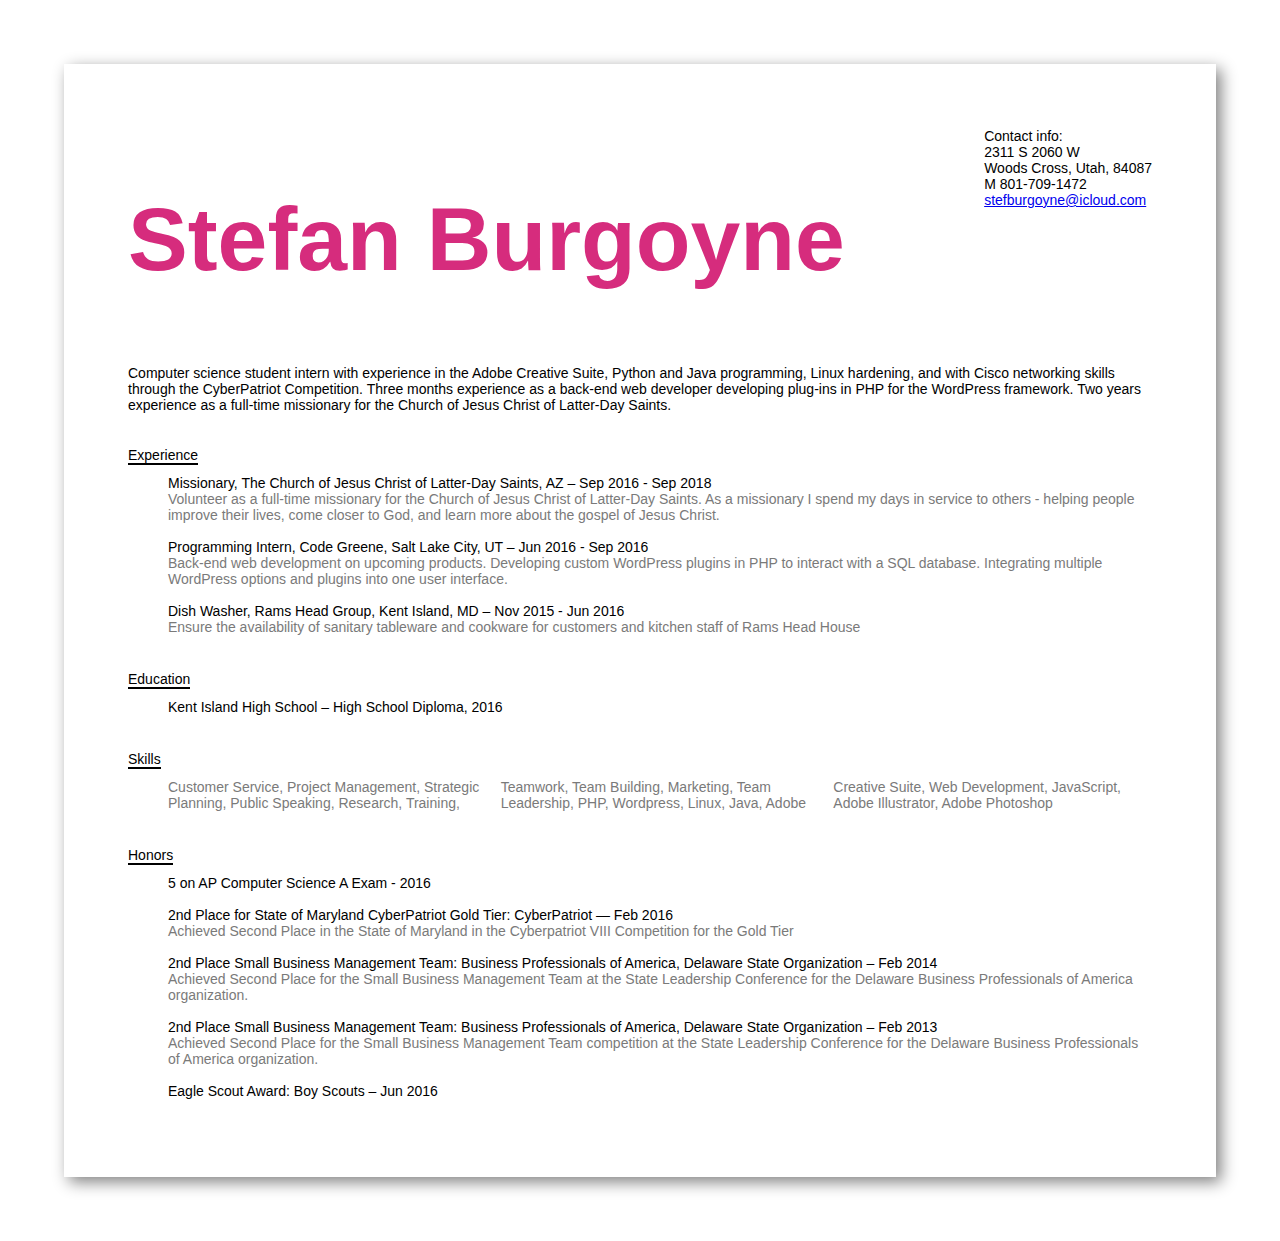
<file: index.html>
<!DOCTYPE html>
<html lang="en">

<head>
  <meta charset="UTF-8">
  <meta name="viewport" content="width=device-width, initial-scale=1.0 shrink-to-fit=no">
  <meta http-equiv="X-UA-Compatible" content="ie=edge">
  <title>Stefan Burgoyne</title>
  <link rel="stylesheet" href="styles.css">
</head>

<body>
  <header>
    <h1>Stefan Burgoyne</h1>
    <section id="contact-info">Contact info:<br>
      2311 S 2060 W<br>
      Woods Cross, Utah, 84087<br>
      M 801-709-1472<br>
      <a href="mailto:stefburgoyne@icloud.com">stefburgoyne@icloud.com</a>
    </section>
  </header>

  <p id="summary">Computer science student intern with experience in the Adobe Creative Suite, Python and Java programming, Linux
    hardening, and with Cisco networking skills through the CyberPatriot Competition.
    Three months experience as a back-end web developer developing plug-ins in PHP for the WordPress framework.
    Two years experience as a full-time missionary for the Church of Jesus Christ of Latter-Day Saints.</p>
  <dl>
    <dt>Experience</dt>
    <dd><span class="title">Missionary, The Church of Jesus Christ of Latter-Day Saints, AZ – Sep 2016 - Sep 2018</span><br>
      Volunteer as a full-time missionary for the Church of Jesus Christ of Latter-Day Saints. As a missionary I spend
      my days in service to others - helping people improve their lives, come closer to God, and learn more about the
      gospel of Jesus Christ.<br><br>
      <span class="title">Programming Intern, Code Greene, Salt Lake City, UT – Jun 2016 - Sep 2016</span><br>
      Back-end web development on upcoming products. Developing custom WordPress plugins in PHP to interact with a SQL
      database. Integrating multiple WordPress options and plugins into one user interface.<br><br>
      <span class="title">Dish Washer, Rams Head Group, Kent Island, MD – Nov 2015 - Jun 2016</span><br>
      Ensure the availability of sanitary tableware and cookware for customers and kitchen staff of Rams Head House</dd><br>
    <dt>Education</dt>
    <dd><span class="title">Kent Island High School – High School Diploma, 2016</span></dd><br>
    <dt>Skills</dt>
    <dd id="skills">
      Customer Service, Project Management, Strategic Planning, Public Speaking, Research, Training, Teamwork,
      Team Building, Marketing, Team Leadership, PHP, Wordpress, Linux,
      Java, Adobe Creative Suite, Web Development, JavaScript, Adobe Illustrator, Adobe Photoshop
    </dd><br>
    <dt>Honors</dt>
    <dd><span class="title">5 on AP Computer Science A Exam - 2016</span><br><br>

      <span class="title">2nd Place for State of Maryland CyberPatriot Gold Tier: CyberPatriot — Feb 2016</span><br>
      Achieved Second Place in the State of Maryland in the Cyberpatriot VIII Competition for the Gold Tier<br><br>

      <span class="title">
        2nd Place Small Business Management Team: Business Professionals of America, Delaware State Organization – Feb
        2014
      </span><br>
      Achieved Second Place for the Small Business Management Team at the State Leadership Conference for the Delaware
      Business Professionals of America organization.<br><br>

      <span class="title">
        2nd Place Small Business Management Team: Business Professionals of America, Delaware State Organization – Feb
        2013
      </span><br>
      Achieved Second Place for the Small Business Management Team competition at the State Leadership Conference for
      the Delaware Business Professionals of America organization.<br><br>

      <span class="title">Eagle Scout Award: Boy Scouts – Jun 2016</span>
    </dd>
  </dl>
  <footer>
    
  </footer>
</body>

</html>
</file>
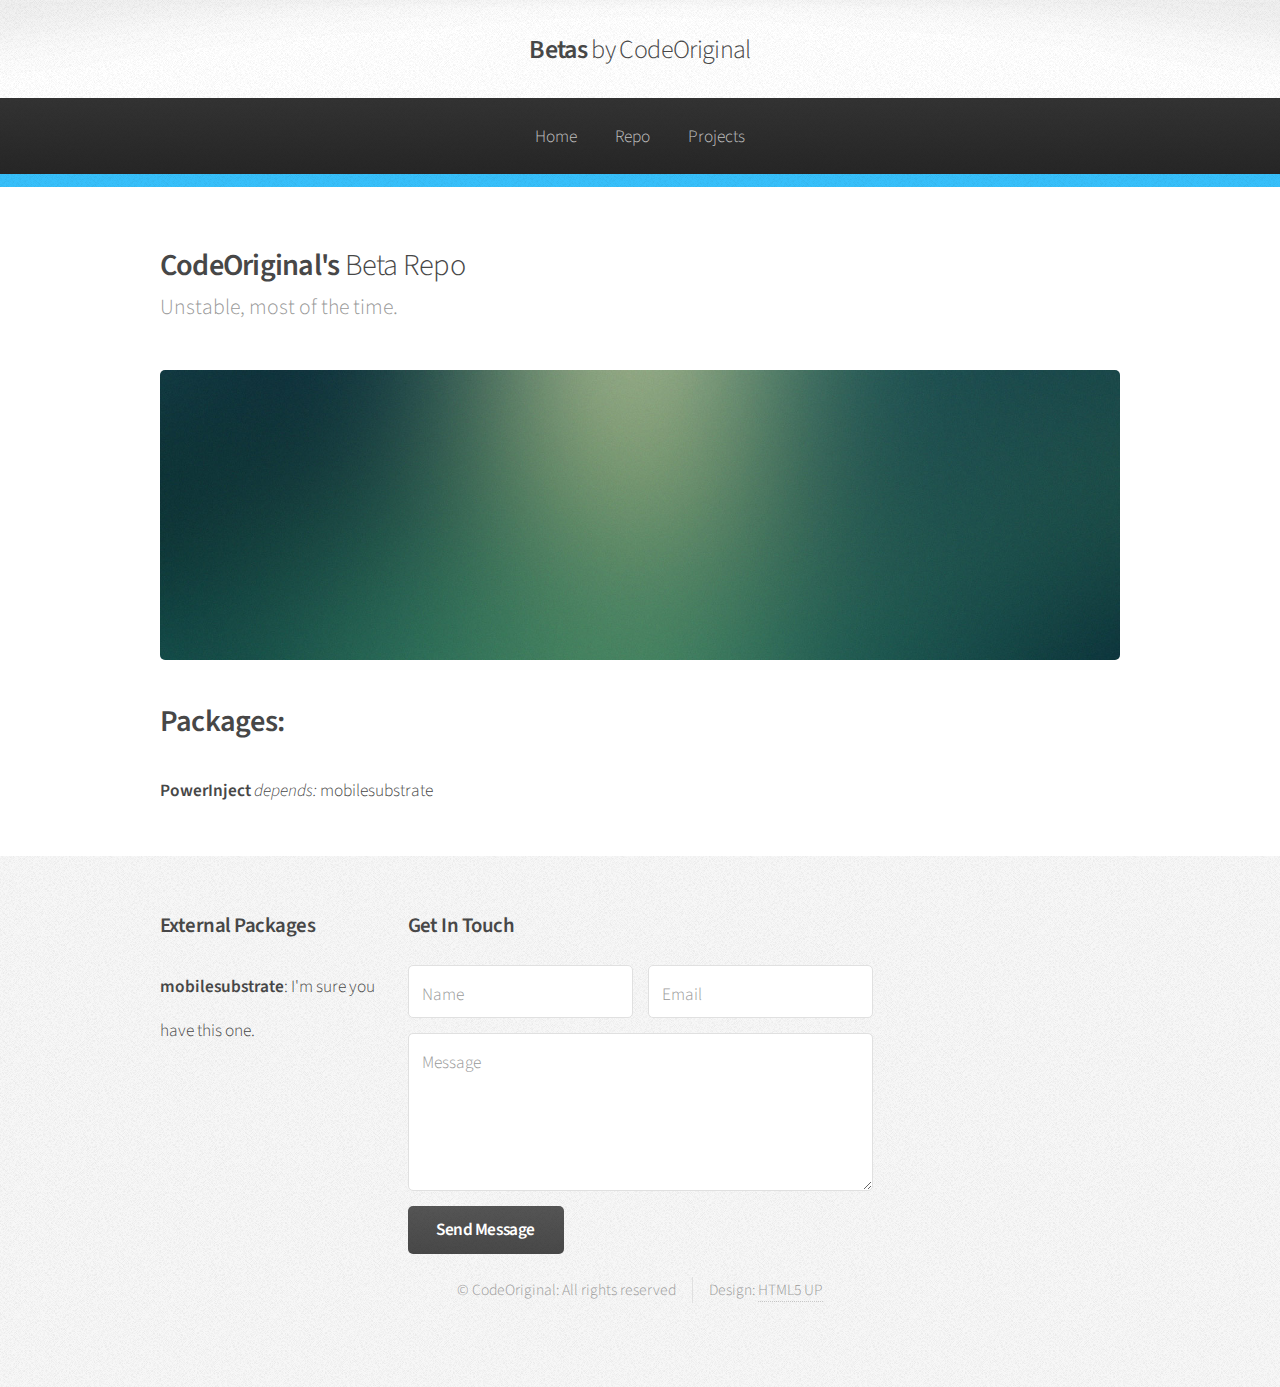
<file: beta/index.html>
<!DOCTYPE HTML>
<!--
	Arcana by HTML5 UP
	html5up.net | @n33co
	Free for personal and commercial use under the CCA 3.0 license (html5up.net/license)
-->
<html>
	<head>
		<title>CodeOriginal's Betas</title>
		<meta charset="utf-8" />
		<meta name="viewport" content="width=device-width, initial-scale=1" />
		<!--[if lte IE 8]><script src="../assets/js/ie/html5shiv.js"></script><![endif]-->
		<link rel="stylesheet" href="../assets/css/main.css" />
		<!--[if lte IE 8]><link rel="stylesheet" href="../assets/css/ie8.css" /><![endif]-->
		<!--[if lte IE 9]><link rel="stylesheet" href="../assets/css/ie9.css" /><![endif]-->
	</head>
	<body>
		<div id="page-wrapper">

			<!-- Header -->
				<div id="header">

					<!-- Logo -->
						<h1><a href="../index.html" id="logo">Betas <em>by CodeOriginal</em></a></h1>

					<!-- Nav -->
						<nav id="nav">
							<ul>
								<li><a href="../index.html">Home</a></li>
								<li>
									<a href="../repo/index.html">Repo</a>
									<ul>
										<li class="current"><a href="../beta/index.html">Beta</a></li>
									</ul>
								</li>
								<li>
									<a href="#">Projects</a>
									<ul>
										<li><a href="http://github.com/codeoriginal/beginning">Beginning</a></li>
										<li><a href="http://GitHub.com/codeoriginal/cydiarepolist">cydiaRepoList</a></li>
										<li><a href="http://github.com/codeoriginal/codeoriginal.github.com">codeoriginal.github.com</a></a>
									</ul>
								</li>
							</ul>
						</nav>

				</div>

			<!-- Main -->
				<section class="wrapper style1">
					<div class="container">
						<div id="content">

							<!-- Content -->

								<article>
									<header>
										<h2>CodeOriginal's <em>Beta Repo</em></h2>
										<p>Unstable, most of the time.</p>
									</header>

									<span class="image featured"><img src="../images/banner.jpg" alt="" /></span>
									
									<h2>Packages:</h2>
									
									<ol>
										<li><strong>PowerInject</strong> <i>depends:</i> mobilesubstrate</li>
									</ol>
								</article>

						</div>
					</div>
				</section>

			<!-- Footer -->
				<div id="footer">
					<div class="container">
						<div class="row">
							<section class="3u 6u(narrower) 12u$(mobilep)">
								<h3>External Packages</h3>
								<ul class="links">
									<li><strong>mobilesubstrate</strong>: I'm sure you have this one.</li>
								</ul>
							</section>
							<section class="6u 12u(narrower)">
								<h3>Get In Touch</h3>
								<form action="MAILTO:stefburgoyne@gmail.com" method="POST" enctype="text/plain">
									<div class="row 50%">
										<div class="6u 12u(mobilep)">
											<input type="text" name="name" id="name" placeholder="Name" />
										</div>
										<div class="6u 12u(mobilep)">
											<input type="email" name="email" id="email" placeholder="Email" />
										</div>
									</div>
									<div class="row 50%">
										<div class="12u">
											<textarea name="message" id="message" placeholder="Message" rows="5"></textarea>
										</div>
									</div>
									<div class="row 50%">
										<div class="12u">
											<ul class="actions">
												<li><input type="submit" class="button alt" value="Send Message" /></li>
											</ul>
										</div>
									</div>
								</form>
							</section>
						</div>
					</div>

					<!-- Copyright -->
						<div class="copyright">
							<ul class="menu">
								<li>&copy; CodeOriginal: All rights reserved</li><li>Design: <a href="http://html5up.net">HTML5 UP</a></li>
							</ul>
						</div>

				</div>

		</div>

		<!-- Scripts -->
			<script src="../assets/js/jquery.min.js"></script>
			<script src="../assets/js/jquery.dropotron.min.js"></script>
			<script src="../assets/js/skel.min.js"></script>
			<script src="../assets/js/util.js"></script>
			<!--[if lte IE 8]><script src="../assets/js/ie/respond.min.js"></script><![endif]-->
			<script src="../assets/js/main.js"></script>

	</body>
</html>
</file>
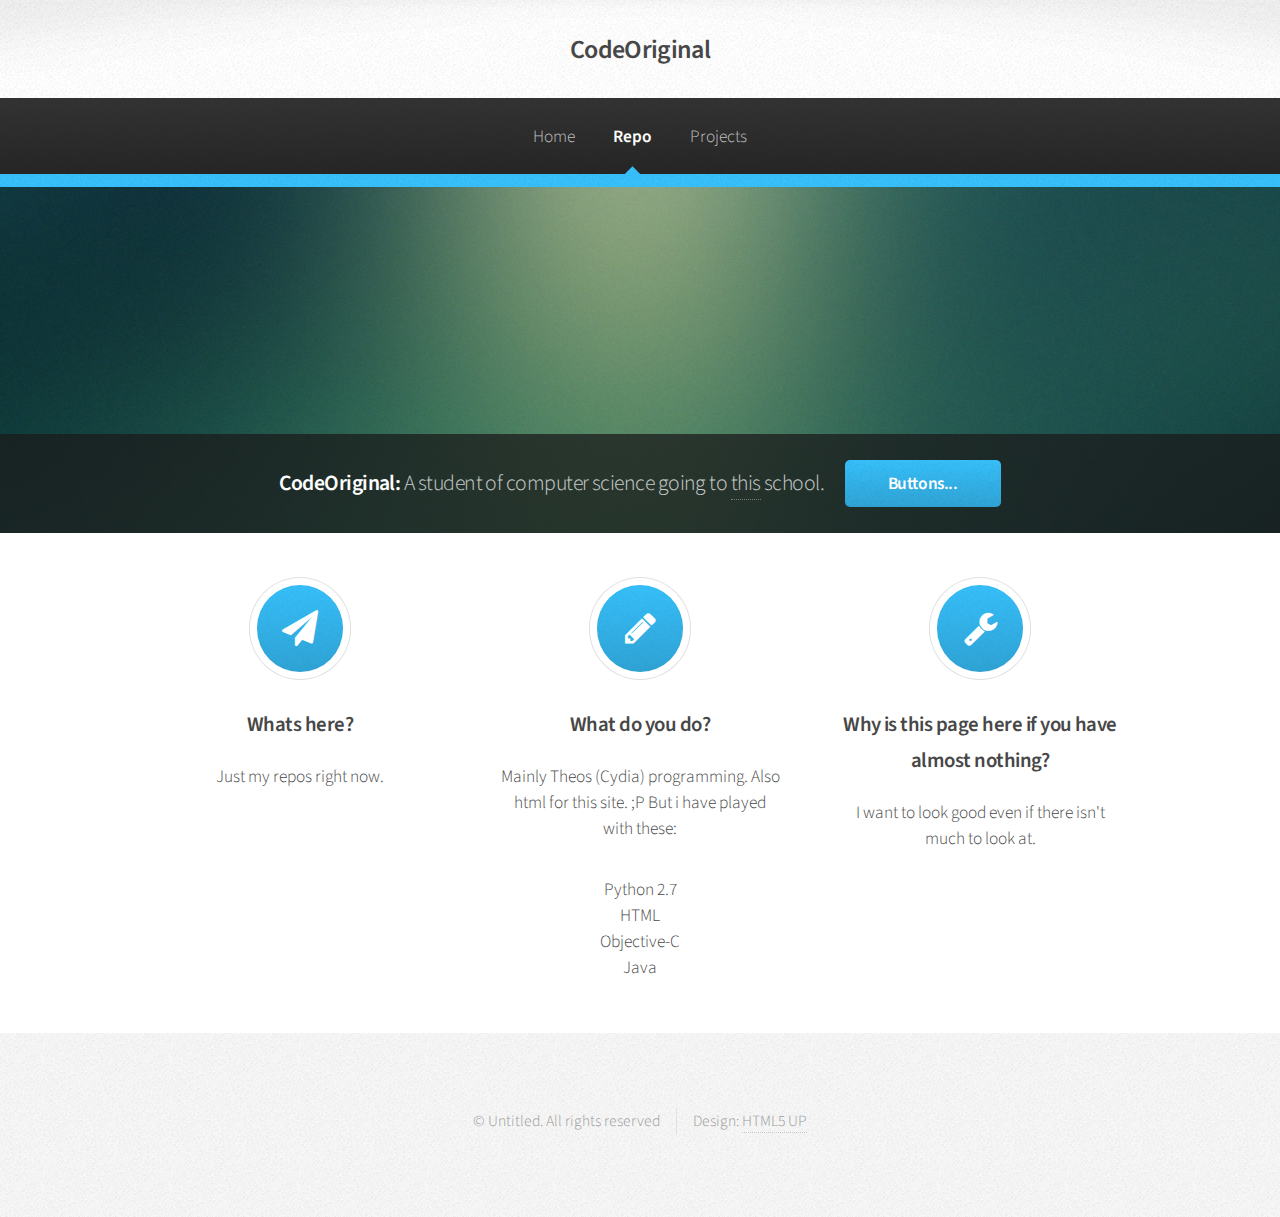
<file: old/index.html>
<!DOCTYPE HTML>
<!--
	Arcana by HTML5 UP
	html5up.net | @n33co
	Free for personal and commercial use under the CCA 3.0 license (html5up.net/license)
-->
<html>
	<head>
		<title>CodeOriginal</title>
		<meta charset="utf-8" />
		<meta name="viewport" content="width=device-width, initial-scale=1" />
		<!--[if lte IE 8]><script src="assets/js/ie/html5shiv.js"></script><![endif]-->
		<link rel="stylesheet" href="assets/css/main.css" />
		<!--[if lte IE 8]><link rel="stylesheet" href="assets/css/ie8.css" /><![endif]-->
		<!--[if lte IE 9]><link rel="stylesheet" href="assets/css/ie9.css" /><![endif]-->
	</head>
	<body>
		<div id="page-wrapper">

			<!-- Header -->
				<div id="header">

					<!-- Logo -->
						<h1><a href="index.html" id="logo">CodeOriginal</a></h1>

					<!-- Nav -->
						<nav id="nav">
							<ul>
								<li><a href="index.html">Home</a></li>
								<li class="current">
									<a href="repo">Repo</a>
									<ul>
										<li><a href="beta">Beta</a></li>
									</ul>
								</li>
								<li>
									<a href="#">Projects</a>
									<ul>
										<li><a href="http://github.com/codeoriginal/beginning">Beginning</a></li>
										<li><a href="http://GitHub.com/codeoriginal/cydiarepolist">cydiaRepoList</a></li>
										<li><a href="http://github.com/codeoriginal/codeoriginal.github.com">codeoriginal.github.com</a></a>
									</ul>
								</li>
							</ul>
						</nav>

				</div>

			<!-- Banner -->
				<section id="banner">
					<header>
						<h2>CodeOriginal: <em>A student of computer science going to <a href="#">this</a> school.</em></h2>
						<a href="#" class="button">Buttons...</a>
					</header>
				</section>

			<!-- Highlights -->
				<section class="wrapper style1">
					<div class="container">
						<div class="row 200%">
							<section class="4u 12u(narrower)">
								<div class="box highlight">
									<i class="icon major fa-paper-plane"></i>
									<h3>Whats here?</h3>
									<p>Just my repos right now.</p>
								</div>
							</section>
							<section class="4u 12u(narrower)">
								<div class="box highlight">
									<i class="icon major fa-pencil"></i>
									<h3>What do you do?</h3>
									<p>Mainly Theos (Cydia) programming. Also html for this site. ;P But i have played with these:</p>
									<ul>
										<li>Python 2.7</li>
										<li>HTML</li>
										<li>Objective-C</li>
										<li>Java</li>
									</ul>
								</div>
							</section>
							<section class="4u 12u(narrower)">
								<div class="box highlight">
									<i class="icon major fa-wrench"></i>
									<h3>Why is this page here if you have almost nothing?</h3>
									<p>I want to look good even if there isn't much to look at.</p>
								</div>
							</section>
						</div>
					</div>
				</section>
<!-- commented out ->
			<!-- Gigantic Heading ->
				<section class="wrapper style2">
					<div class="container">
						<header class="major">
							<h2>What school do you go to? The link leads here.</h2>
							<p>I teach myself computer science. ;P</p>
						</header>
					</div>
				</section>

			<!-- Posts ->
				<section class="wrapper style1">
					<div class="container">
						<div class="row">
							<section class="6u 12u(narrower)">
								<div class="box post">
									<a href="#" class="image left"><img src="images/pic01.jpg" alt="" /></a>
									<div class="inner">
										<h3>The First Thing</h3>
										<p>Duis neque nisi, dapibus sed mattis et quis, nibh. Sed et dapibus nisl amet mattis, sed a rutrum accumsan sed. Suspendisse eu.</p>
									</div>
								</div>
							</section>
							<section class="6u 12u(narrower)">
								<div class="box post">
									<a href="#" class="image left"><img src="images/pic02.jpg" alt="" /></a>
									<div class="inner">
										<h3>The Second Thing</h3>
										<p>Duis neque nisi, dapibus sed mattis et quis, nibh. Sed et dapibus nisl amet mattis, sed a rutrum accumsan sed. Suspendisse eu.</p>
									</div>
								</div>
							</section>
						</div>
						<div class="row">
							<section class="6u 12u(narrower)">
								<div class="box post">
									<a href="#" class="image left"><img src="images/pic03.jpg" alt="" /></a>
									<div class="inner">
										<h3>The Third Thing</h3>
										<p>Duis neque nisi, dapibus sed mattis et quis, nibh. Sed et dapibus nisl amet mattis, sed a rutrum accumsan sed. Suspendisse eu.</p>
									</div>
								</div>
							</section>
							<section class="6u 12u(narrower)">
								<div class="box post">
									<a href="#" class="image left"><img src="images/pic04.jpg" alt="" /></a>
									<div class="inner">
										<h3>The Fourth Thing</h3>
										<p>Duis neque nisi, dapibus sed mattis et quis, nibh. Sed et dapibus nisl amet mattis, sed a rutrum accumsan sed. Suspendisse eu.</p>
									</div>
								</div>
							</section>
						</div>
					</div>
				</section>

			<!-- CTA ->
				<section id="cta" class="wrapper style3">
					<div class="container">
						<header>
							<h2>Are you ready to continue your quest?</h2>
							<a href="#" class="button">Insert Coin</a>
						</header>
					</div>
				</section>

			<!-- Footer -->
				<div id="footer">
					<!-- stuff I don't want->
					<div class="container">
						<div class="row">
							<section class="3u 6u(narrower) 12u$(mobilep)">
								<h3>Links to Stuff</h3>
								<ul class="links">
									<li><a href="#">Mattis et quis rutrum</a></li>
									<li><a href="#">Suspendisse amet varius</a></li>
									<li><a href="#">Sed et dapibus quis</a></li>
									<li><a href="#">Rutrum accumsan dolor</a></li>
									<li><a href="#">Mattis rutrum accumsan</a></li>
									<li><a href="#">Suspendisse varius nibh</a></li>
									<li><a href="#">Sed et dapibus mattis</a></li>
								</ul>
							</section>
							<section class="3u 6u$(narrower) 12u$(mobilep)">
								<h3>More Links to Stuff</h3>
								<ul class="links">
									<li><a href="#">Duis neque nisi dapibus</a></li>
									<li><a href="#">Sed et dapibus quis</a></li>
									<li><a href="#">Rutrum accumsan sed</a></li>
									<li><a href="#">Mattis et sed accumsan</a></li>
									<li><a href="#">Duis neque nisi sed</a></li>
									<li><a href="#">Sed et dapibus quis</a></li>
									<li><a href="#">Rutrum amet varius</a></li>
								</ul>
							</section>
							<section class="6u 12u(narrower)">
								<h3>Get In Touch</h3>
								<form>
									<div class="row 50%">
										<div class="6u 12u(mobilep)">
											<input type="text" name="name" id="name" placeholder="Name" />
										</div>
										<div class="6u 12u(mobilep)">
											<input type="email" name="email" id="email" placeholder="Email" />
										</div>
									</div>
									<div class="row 50%">
										<div class="12u">
											<textarea name="message" id="message" placeholder="Message" rows="5"></textarea>
										</div>
									</div>
									<div class="row 50%">
										<div class="12u">
											<ul class="actions">
												<li><input type="submit" class="button alt" value="Send Message" /></li>
											</ul>
										</div>
									</div>
								</form>
							</section>
						</div>
					</div>

					<!-- Icons ->
						<ul class="icons">
							<li><a href="#" class="icon fa-twitter"><span class="label">Twitter</span></a></li>
							<li><a href="#" class="icon fa-facebook"><span class="label">Facebook</span></a></li>
							<li><a href="#" class="icon fa-github"><span class="label">GitHub</span></a></li>
							<li><a href="#" class="icon fa-linkedin"><span class="label">LinkedIn</span></a></li>
							<li><a href="#" class="icon fa-google-plus"><span class="label">Google+</span></a></li>
						</ul>

					<!-- Copyright -->
						<div class="copyright">
							<ul class="menu">
								<li>&copy; Untitled. All rights reserved</li><li>Design: <a href="http://html5up.net">HTML5 UP</a></li>
							</ul>
						</div>

				</div>

		</div>

		<!-- Scripts -->
			<script src="assets/js/jquery.min.js"></script>
			<script src="assets/js/jquery.dropotron.min.js"></script>
			<script src="assets/js/skel.min.js"></script>
			<script src="assets/js/util.js"></script>
			<!--[if lte IE 8]><script src="assets/js/ie/respond.min.js"></script><![endif]-->
			<script src="assets/js/main.js"></script>
	</body>
</html>
</file>
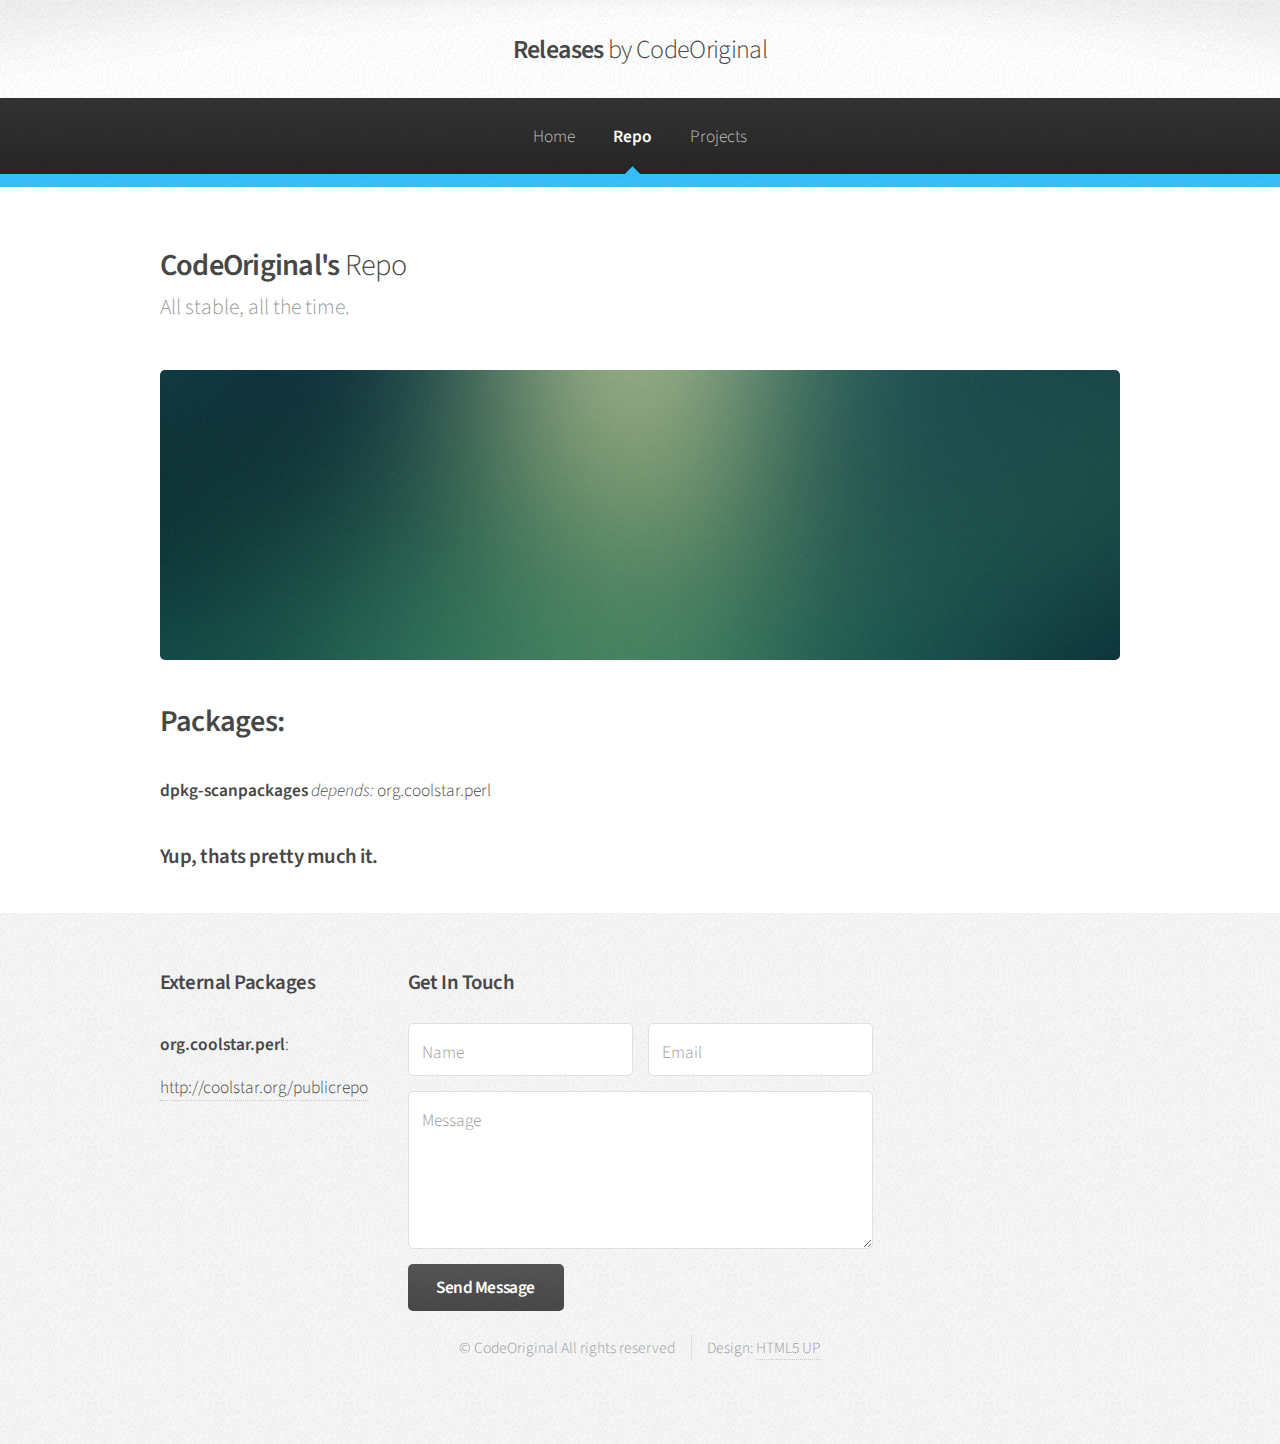
<file: repo/index.html>
<!DOCTYPE HTML>
<!--
	Arcana by HTML5 UP
	html5up.net | @n33co
	Free for personal and commercial use under the CCA 3.0 license (html5up.net/license)
-->
<html>
	<head>
		<title>CodeOriginal's Repo</title>
		<meta charset="utf-8" />
		<meta name="viewport" content="width=device-width, initial-scale=1" />
		<!--[if lte IE 8]><script src="../assets/js/ie/html5shiv.js"></script><![endif]-->
		<link rel="stylesheet" href="../assets/css/main.css" />
		<!--[if lte IE 8]><link rel="stylesheet" href="../assets/css/ie8.css" /><![endif]-->
		<!--[if lte IE 9]><link rel="stylesheet" href="../assets/css/ie9.css" /><![endif]-->
	</head>
	<body>
		<div id="page-wrapper">

			<!-- Header -->
				<div id="header">

					<!-- Logo -->
						<h1><a href="../index.html" id="logo">Releases <em>by CodeOriginal</em></a></h1>

					<!-- Nav -->
						<nav id="nav">
							<ul>
								<li><a href="../index.html">Home</a></li>
								<li class="current">
									<a href="../repo/index.html">Repo</a>
									<ul>
										<li><a href="../beta/index.html">Beta</a></li>
									</ul>
								</li>
								<li>
									<a href="#">Projects</a>
									<ul>
										<li><a href="http://github.com/codeoriginal/beginning">Beginning</a></li>
										<li><a href="http://GitHub.com/codeoriginal/cydiarepolist">cydiaRepoList</a></li>
										<li><a href="http://github.com/codeoriginal/codeoriginal.github.com">codeoriginal.github.com</a></a>
									</ul>
								</li>
							</ul>
						</nav>

				</div>

			<!-- Main -->
				<section class="wrapper style1">
					<div class="container">
						<div id="content">

							<!-- Content -->

								<article>
									<header>
										<h2>CodeOriginal's <em>Repo</em></h2>
										<p>All stable, all the time.</p>
									</header>

									<span class="image featured"><img src="../images/banner.jpg" alt="" /></span>
									
									<h2>Packages:</h2>
									
									<ol>
										<li>
										<strong>dpkg-scanpackages</strong> <em>depends:</em> org.coolstar.perl
										</li>
									</ol>
									<h3>Yup, thats pretty much it.</h3>
								</article>

						</div>
					</div>
				</section>

			<!-- Footer -->
				<div id="footer">
					<div class="container">
						<div class="row">
							<section class="3u 6u(narrower) 12u$(mobilep)">
								<h3>External Packages</h3>
								<ul class="links">
									<li><strong>org.coolstar.perl</strong>: <a href="http://coolstar.org/publicrepo">http://coolstar.org/publicrepo</a></li>
								</ul>
							</section>
							<section class="6u 12u(narrower)">
								<h3>Get In Touch</h3>
								<form action="MAILTO:stefburgoyne@gmail.com" method="POST" enctype="text/plain">
									<div class="row 50%">
										<div class="6u 12u(mobilep)">
											<input type="text" name="name" id="name" placeholder="Name" />
										</div>
										<div class="6u 12u(mobilep)">
											<input type="email" name="email" id="email" placeholder="Email" />
										</div>
									</div>
									<div class="row 50%">
										<div class="12u">
											<textarea name="message" id="message" placeholder="Message" rows="5"></textarea>
										</div>
									</div>
									<div class="row 50%">
										<div class="12u">
											<ul class="actions">
												<li><input type="submit" class="button alt" value="Send Message" /></li>
											</ul>
										</div>
									</div>
								</form>
							</section>
						</div>
					</div>

					<!-- Copyright -->
						<div class="copyright">
							<ul class="menu">
								<li>&copy; CodeOriginal All rights reserved</li><li>Design: <a href="http://html5up.net">HTML5 UP</a></li>
							</ul>
						</div>

				</div>

		</div>

		<!-- Scripts -->
			<script src="../assets/js/jquery.min.js"></script>
			<script src="../assets/js/jquery.dropotron.min.js"></script>
			<script src="../assets/js/skel.min.js"></script>
			<script src="../assets/js/util.js"></script>
			<!--[if lte IE 8]><script src="../assets/js/ie/respond.min.js"></script><![endif]-->
			<script src="../assets/js/main.js"></script>

	</body>
</html>
</file>
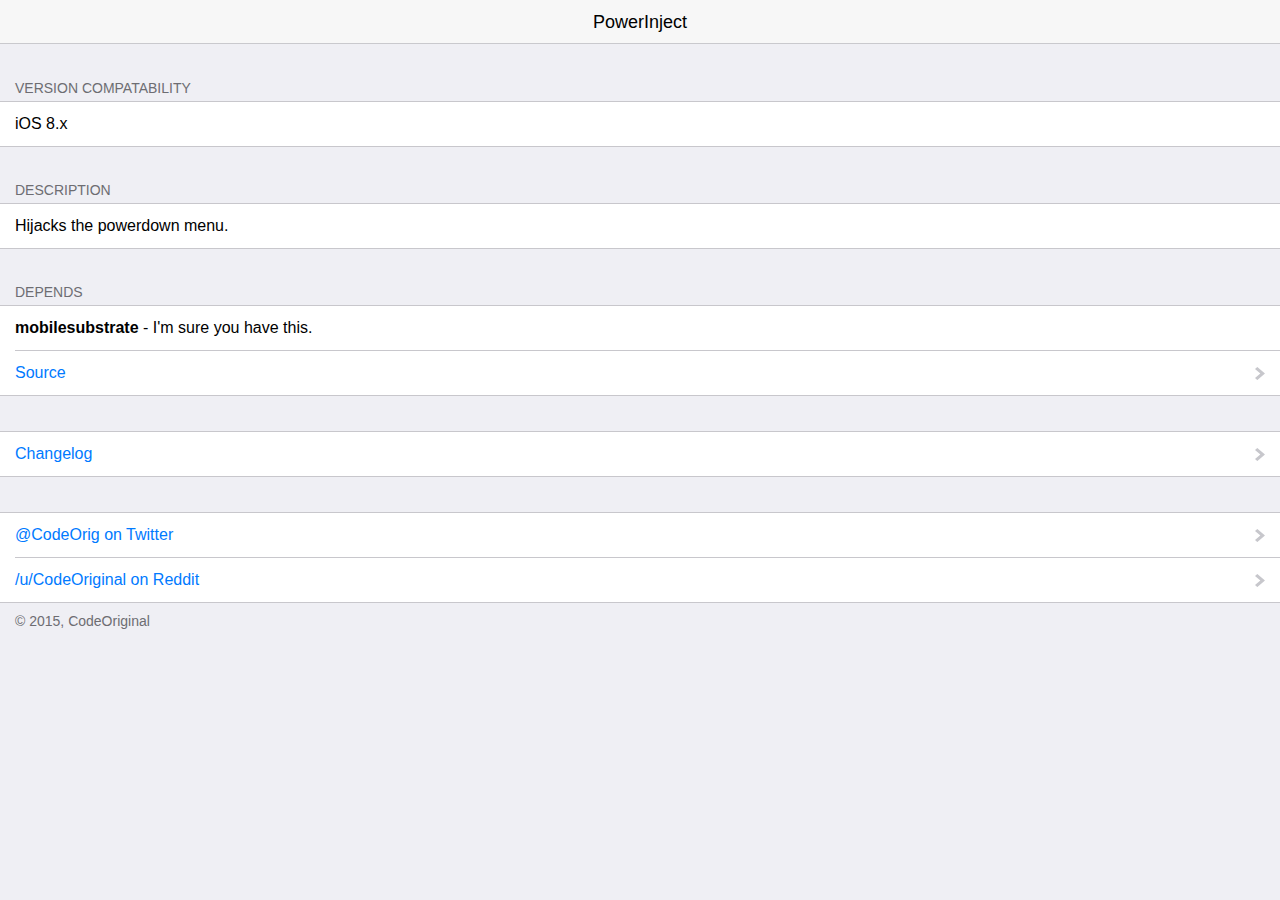
<file: beta/al.codeorigin.powerinject/index.html>
<html>
	<head>
		<title>PowerInject</title>
		<meta charset="UTF-8" />
		<meta name="viewport" content="initial-scale=1, maximum-scale=1, user-scalable=0" />
		<link rel="stylesheet" type="text/css" href="../../repo-assets/ios7.css" />
		<script type="text/javascript" src="../../repo-assets/jquery-2.1.0.min.js"></script>
	</head>
	<body>
		<header>
			<h1></h1>
		</header>

		<h2>Version Compatability</h2>
		<ul>
			<li>
				<p>
					iOS 8.x
				</p>
			</li>
		</ul>

		<h2>Description</h2>
		<ul>
			<li>
				<p>
					Hijacks the powerdown menu. 
				</p>
			</li>
		</ul>
		<h2>Depends</h2>
		<ul>
			<li>
				<p>
					<strong>mobilesubstrate</strong> - I'm sure you have this. 
				</p>
			</li>
			<li>
				<a href="http://github.com/codeoriginal/powerinject" target="_blank">Source</a>
			</li>
		</ul>

		<ul>
	    <!-- Don't need screenshots right now
			<li>
				<a href="./screenshots.html" target="_blank">Screenshots</a>
			</li>
	    aanndd, back to the page -->
			<li>
				<a href="./changelog.html" target="_blank">Changelog</a>
			</li>
		</ul>

		<ul>
			<li>
				<a href="https://twitter.com/codeorig" target="_blank">@CodeOrig on Twitter</a>
			</li>
			<li>
				<a href="https://reddit.com/u/codeoriginal" target="_blank">/u/CodeOriginal on Reddit</a>
			</li>			
		</ul>
		<p>
			© 2015, CodeOriginal
		</p>
		<script type="text/javascript" src="../../repo-assets/ios7.js"></script>
	</body>
</html>
</file>
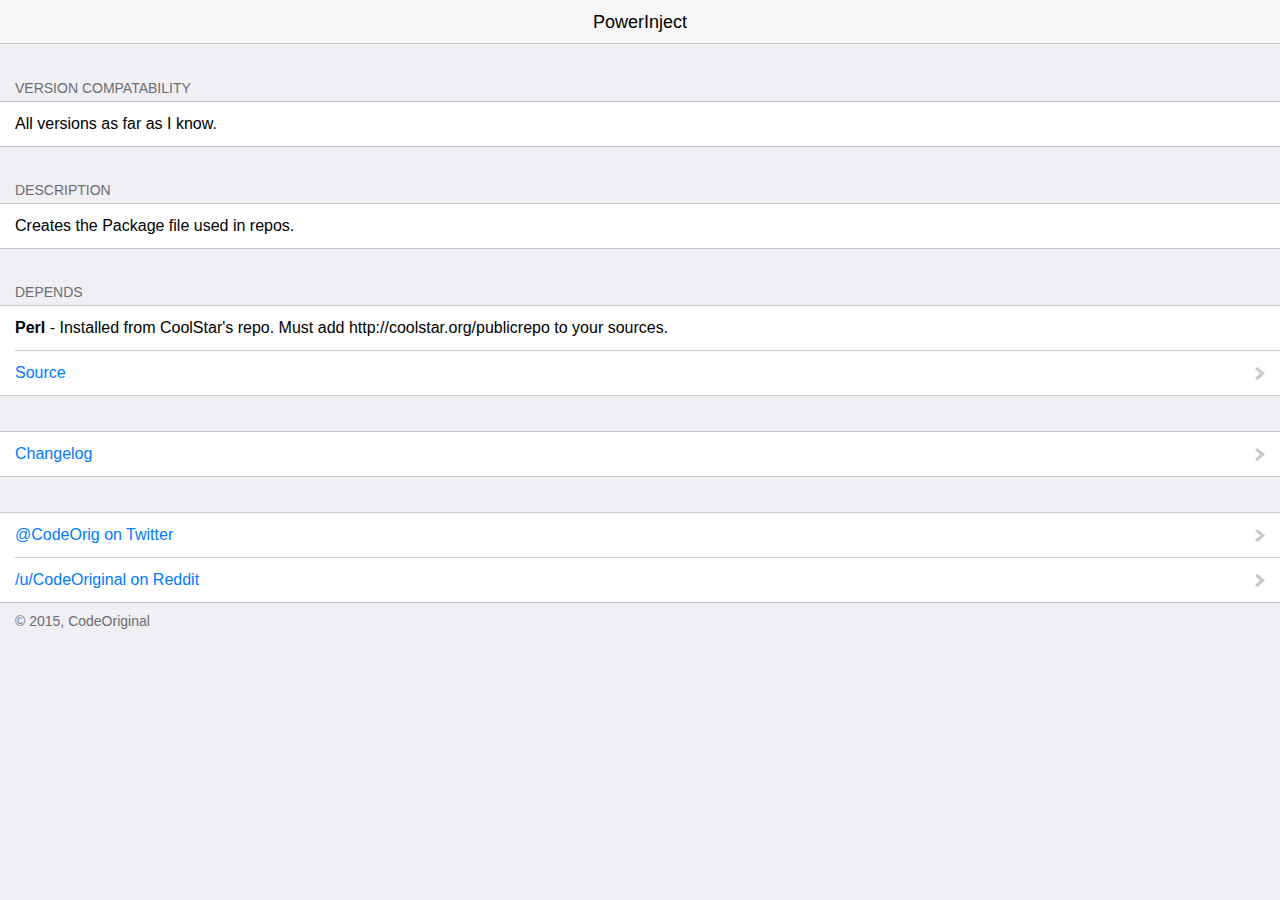
<file: repo/al.codeorigin.dpkg-scanpackages/index.html>
<html>
	<head>
		<title>PowerInject</title>
		<meta charset="UTF-8" />
		<meta name="viewport" content="initial-scale=1, maximum-scale=1, user-scalable=0" />
		<link rel="stylesheet" type="text/css" href="../../repo-assets/ios7.css" />
		<script type="text/javascript" src="../../repo-assets/jquery-2.1.0.min.js"></script>
	</head>
	<body>
		<header>
			<h1></h1>
		</header>

		<h2>Version Compatability</h2>
		<ul>
			<li>
				<p>
					All versions as far as I know.
				</p>
			</li>
		</ul>

		<h2>Description</h2>
		<ul>
			<li>
				<p>
					Creates the Package file used in repos.
				</p>
			</li>
		</ul>
		<h2>Depends</h2>
		<ul>
			<li>
				<p>
					<strong>Perl</strong> - Installed from CoolStar's repo. Must add http://coolstar.org/publicrepo to your sources.
				</p>
			</li>
			<li>
				<a href="http://github.com/codeoriginal/theos-env" target="_blank">Source</a>
			</li>
		</ul>

		<ul>
	    <!-- Don't need screenshots right now
			<li>
				<a href="./screenshots.html" target="_blank">Screenshots</a>
			</li>
	    aanndd, back to the page -->
			<li>
				<a href="./changelog.html" target="_blank">Changelog</a>
			</li>
		</ul>

		<ul>
			<li>
				<a href="https://twitter.com/codeorig" target="_blank">@CodeOrig on Twitter</a>
			</li>
			<li>
				<a href="https://reddit.com/u/codeoriginal" target="_blank">/u/CodeOriginal on Reddit</a>
			</li>			
		</ul>
		<p>
			© 2015, CodeOriginal
		</p>
		<script type="text/javascript" src="../../repo-assets/ios7.js"></script>
	</body>
</html>
</file>
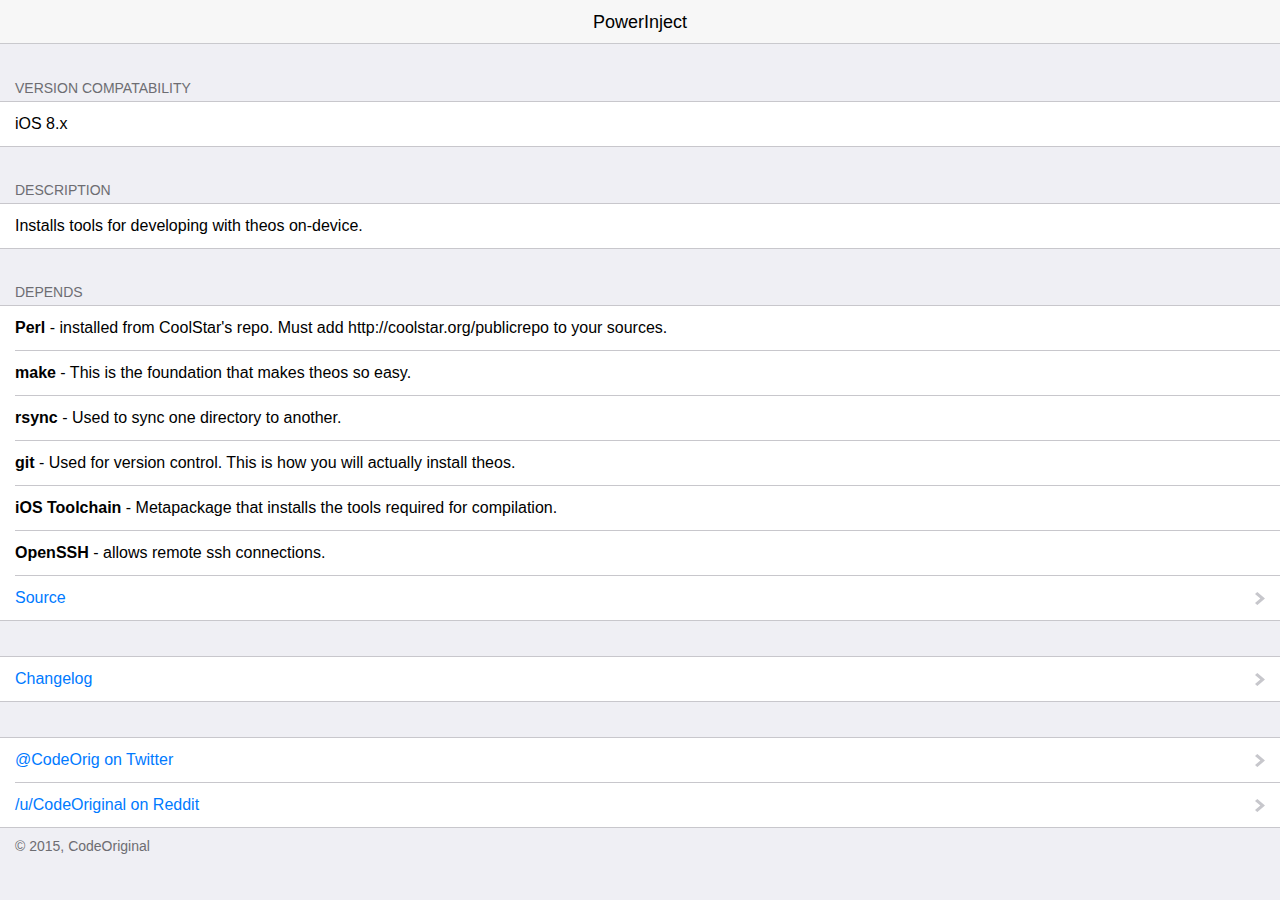
<file: repo/al.codeorigin.theos-env/index.html>
<html>
	<head>
		<title>PowerInject</title>
		<meta charset="UTF-8" />
		<meta name="viewport" content="initial-scale=1, maximum-scale=1, user-scalable=0" />
		<link rel="stylesheet" type="text/css" href="../../repo-assets/ios7.css" />
		<script type="text/javascript" src="../../repo-assets/jquery-2.1.0.min.js"></script>
	</head>
	<body>
		<header>
			<h1></h1>
		</header>

		<h2>Version Compatability</h2>
		<ul>
			<li>
				<p>
					iOS 8.x
				</p>
			</li>
		</ul>

		<h2>Description</h2>
		<ul>
			<li>
				<p>
					Installs tools for developing with theos on-device. 
				</p>
			</li>
		</ul>
		<h2>Depends</h2>
		<ul>
			<li>
				<p>
					<strong>Perl</strong> - installed from CoolStar's repo. Must add http://coolstar.org/publicrepo to your sources.
				</p>
			</li>
			<li>
				<p>
					<strong>make</strong> - This is the foundation that makes theos so easy. 
				</p>
			</li>
			<li>
				<p>
					<strong>rsync</strong> - Used to sync one directory to another.
				</p>
			</li>
			<li>
				<p>
					<strong>git</strong> - Used for version control. This is how you will actually install theos.
				</p>
			</li>
			<li>
				<p>
					<strong>iOS Toolchain</strong> - Metapackage that installs the tools required for compilation. 
				</p>
			</li>
			<li>
				<p>
					<strong>OpenSSH</strong> - allows remote ssh connections.
				</p>
			</li>
			<li>
				<a href="http://github.com/codeoriginal/theos-env" target="_blank">Source</a>
			</li>
		</ul>

		<ul>
	    <!-- Don't need screenshots right now
			<li>
				<a href="./screenshots.html" target="_blank">Screenshots</a>
			</li>
	    aanndd, back to the page -->
			<li>
				<a href="./changelog.html" target="_blank">Changelog</a>
			</li>
		</ul>

		<ul>
			<li>
				<a href="https://twitter.com/codeorig" target="_blank">@CodeOrig on Twitter</a>
			</li>
			<li>
				<a href="https://reddit.com/u/codeoriginal" target="_blank">/u/CodeOriginal on Reddit</a>
			</li>			
		</ul>
		<p>
			© 2015, CodeOriginal
		</p>
		<script type="text/javascript" src="../../repo-assets/ios7.js"></script>
	</body>
</html>
</file>
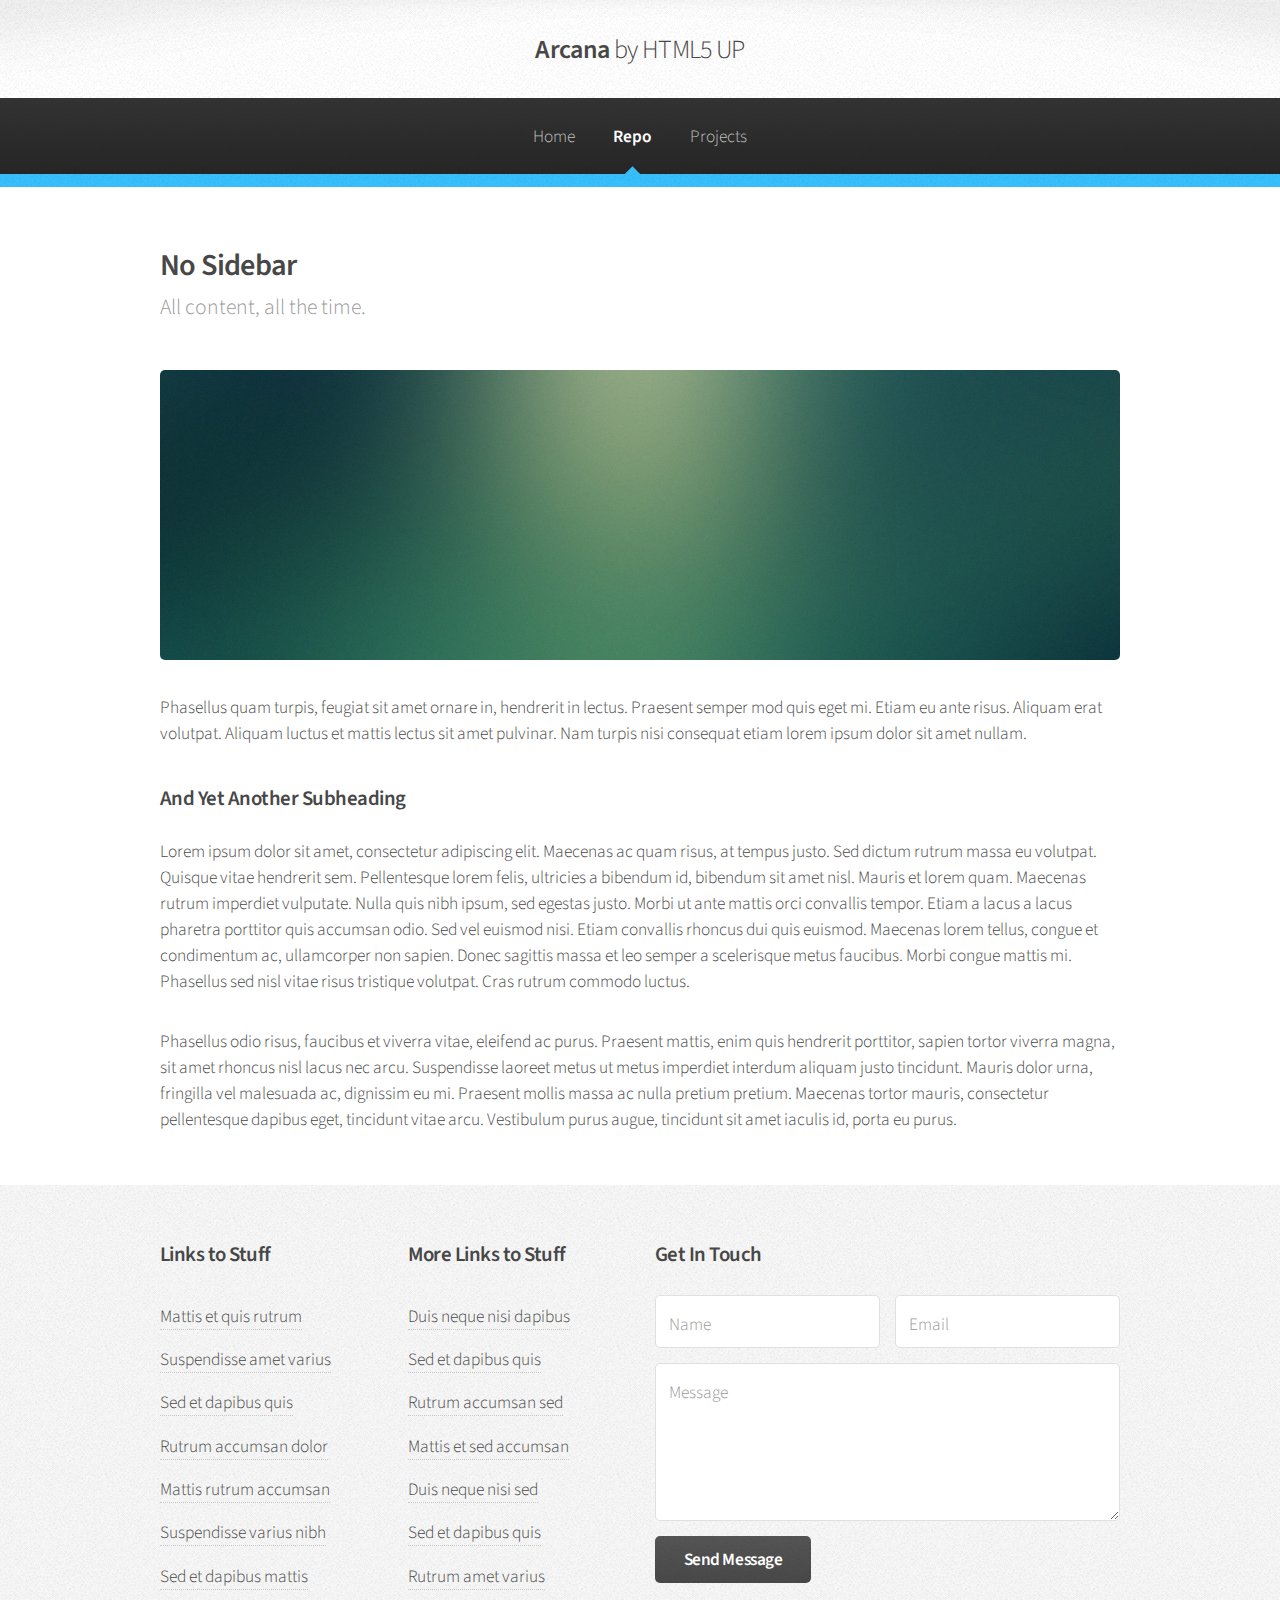
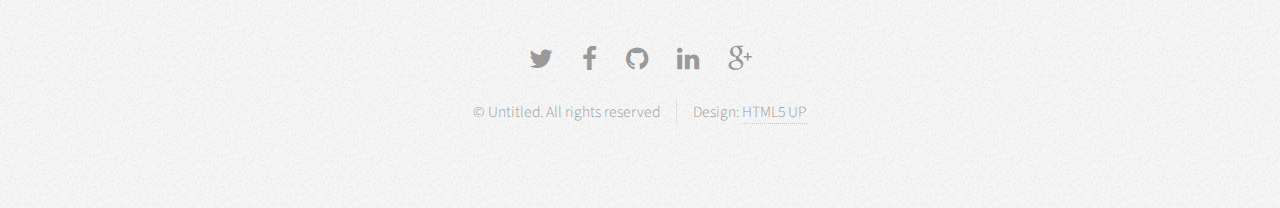
<file: beta.html>
<!DOCTYPE HTML>
<!--
	Arcana by HTML5 UP
	html5up.net | @n33co
	Free for personal and commercial use under the CCA 3.0 license (html5up.net/license)
-->
<html>
	<head>
		<title>No Sidebar - Arcana by HTML5 UP</title>
		<meta charset="utf-8" />
		<meta name="viewport" content="width=device-width, initial-scale=1" />
		<!--[if lte IE 8]><script src="assets/js/ie/html5shiv.js"></script><![endif]-->
		<link rel="stylesheet" href="assets/css/main.css" />
		<!--[if lte IE 8]><link rel="stylesheet" href="assets/css/ie8.css" /><![endif]-->
		<!--[if lte IE 9]><link rel="stylesheet" href="assets/css/ie9.css" /><![endif]-->
	</head>
	<body>
		<div id="page-wrapper">

			<!-- Header -->
				<div id="header">

					<!-- Logo -->
						<h1><a href="index.html" id="logo">Arcana <em>by HTML5 UP</em></a></h1>

					<!-- Nav -->
						<nav id="nav">
							<ul>
								<li><a href="index.html">Home</a></li>
								<li class="current">
									<a href="repo">Repo</a>
									<ul>
										<li><a href="beta">Beta</a></li>
									</ul>
								</li>
								<li>
									<a href="#">Projects</a>
									<ul>
										<li><a href="http://github.com/codeoriginal/beginning">Beginning</a></li>
										<li><a href="http://GitHub.com/codeoriginal/cydiarepolist">cydiaRepoList</a></li>
										<li><a href="http://github.com/codeoriginal/codeoriginal.github.com">codeoriginal.github.com</a></a>
									</ul>
								</li>
							</ul>
						</nav>

				</div>

			<!-- Main -->
				<section class="wrapper style1">
					<div class="container">
						<div id="content">

							<!-- Content -->

								<article>
									<header>
										<h2>No Sidebar</h2>
										<p>All content, all the time.</p>
									</header>

									<span class="image featured"><img src="images/banner.jpg" alt="" /></span>

									<p>Phasellus quam turpis, feugiat sit amet ornare in, hendrerit in lectus.
									Praesent semper mod quis eget mi. Etiam eu ante risus. Aliquam erat volutpat.
									Aliquam luctus et mattis lectus sit amet pulvinar. Nam turpis nisi
									consequat etiam lorem ipsum dolor sit amet nullam.</p>

									<h3>And Yet Another Subheading</h3>
									<p>Lorem ipsum dolor sit amet, consectetur adipiscing elit. Maecenas ac quam risus, at tempus
									justo. Sed dictum rutrum massa eu volutpat. Quisque vitae hendrerit sem. Pellentesque lorem felis,
									ultricies a bibendum id, bibendum sit amet nisl. Mauris et lorem quam. Maecenas rutrum imperdiet
									vulputate. Nulla quis nibh ipsum, sed egestas justo. Morbi ut ante mattis orci convallis tempor.
									Etiam a lacus a lacus pharetra porttitor quis accumsan odio. Sed vel euismod nisi. Etiam convallis
									rhoncus dui quis euismod. Maecenas lorem tellus, congue et condimentum ac, ullamcorper non sapien.
									Donec sagittis massa et leo semper a scelerisque metus faucibus. Morbi congue mattis mi.
									Phasellus sed nisl vitae risus tristique volutpat. Cras rutrum commodo luctus.</p>

									<p>Phasellus odio risus, faucibus et viverra vitae, eleifend ac purus. Praesent mattis, enim
									quis hendrerit porttitor, sapien tortor viverra magna, sit amet rhoncus nisl lacus nec arcu.
									Suspendisse laoreet metus ut metus imperdiet interdum aliquam justo tincidunt. Mauris dolor urna,
									fringilla vel malesuada ac, dignissim eu mi. Praesent mollis massa ac nulla pretium pretium.
									Maecenas tortor mauris, consectetur pellentesque dapibus eget, tincidunt vitae arcu.
									Vestibulum purus augue, tincidunt sit amet iaculis id, porta eu purus.</p>
								</article>

						</div>
					</div>
				</section>

			<!-- Footer -->
				<div id="footer">
					<div class="container">
						<div class="row">
							<section class="3u 6u(narrower) 12u$(mobilep)">
								<h3>Links to Stuff</h3>
								<ul class="links">
									<li><a href="#">Mattis et quis rutrum</a></li>
									<li><a href="#">Suspendisse amet varius</a></li>
									<li><a href="#">Sed et dapibus quis</a></li>
									<li><a href="#">Rutrum accumsan dolor</a></li>
									<li><a href="#">Mattis rutrum accumsan</a></li>
									<li><a href="#">Suspendisse varius nibh</a></li>
									<li><a href="#">Sed et dapibus mattis</a></li>
								</ul>
							</section>
							<section class="3u 6u$(narrower) 12u$(mobilep)">
								<h3>More Links to Stuff</h3>
								<ul class="links">
									<li><a href="#">Duis neque nisi dapibus</a></li>
									<li><a href="#">Sed et dapibus quis</a></li>
									<li><a href="#">Rutrum accumsan sed</a></li>
									<li><a href="#">Mattis et sed accumsan</a></li>
									<li><a href="#">Duis neque nisi sed</a></li>
									<li><a href="#">Sed et dapibus quis</a></li>
									<li><a href="#">Rutrum amet varius</a></li>
								</ul>
							</section>
							<section class="6u 12u(narrower)">
								<h3>Get In Touch</h3>
								<form>
									<div class="row 50%">
										<div class="6u 12u(mobilep)">
											<input type="text" name="name" id="name" placeholder="Name" />
										</div>
										<div class="6u 12u(mobilep)">
											<input type="email" name="email" id="email" placeholder="Email" />
										</div>
									</div>
									<div class="row 50%">
										<div class="12u">
											<textarea name="message" id="message" placeholder="Message" rows="5"></textarea>
										</div>
									</div>
									<div class="row 50%">
										<div class="12u">
											<ul class="actions">
												<li><input type="submit" class="button alt" value="Send Message" /></li>
											</ul>
										</div>
									</div>
								</form>
							</section>
						</div>
					</div>

					<!-- Icons -->
						<ul class="icons">
							<li><a href="#" class="icon fa-twitter"><span class="label">Twitter</span></a></li>
							<li><a href="#" class="icon fa-facebook"><span class="label">Facebook</span></a></li>
							<li><a href="#" class="icon fa-github"><span class="label">GitHub</span></a></li>
							<li><a href="#" class="icon fa-linkedin"><span class="label">LinkedIn</span></a></li>
							<li><a href="#" class="icon fa-google-plus"><span class="label">Google+</span></a></li>
						</ul>

					<!-- Copyright -->
						<div class="copyright">
							<ul class="menu">
								<li>&copy; Untitled. All rights reserved</li><li>Design: <a href="http://html5up.net">HTML5 UP</a></li>
							</ul>
						</div>

				</div>

		</div>

		<!-- Scripts -->
			<script src="assets/js/jquery.min.js"></script>
			<script src="assets/js/jquery.dropotron.min.js"></script>
			<script src="assets/js/skel.min.js"></script>
			<script src="assets/js/util.js"></script>
			<!--[if lte IE 8]><script src="assets/js/ie/respond.min.js"></script><![endif]-->
			<script src="assets/js/main.js"></script>

	</body>
</html>
</file>
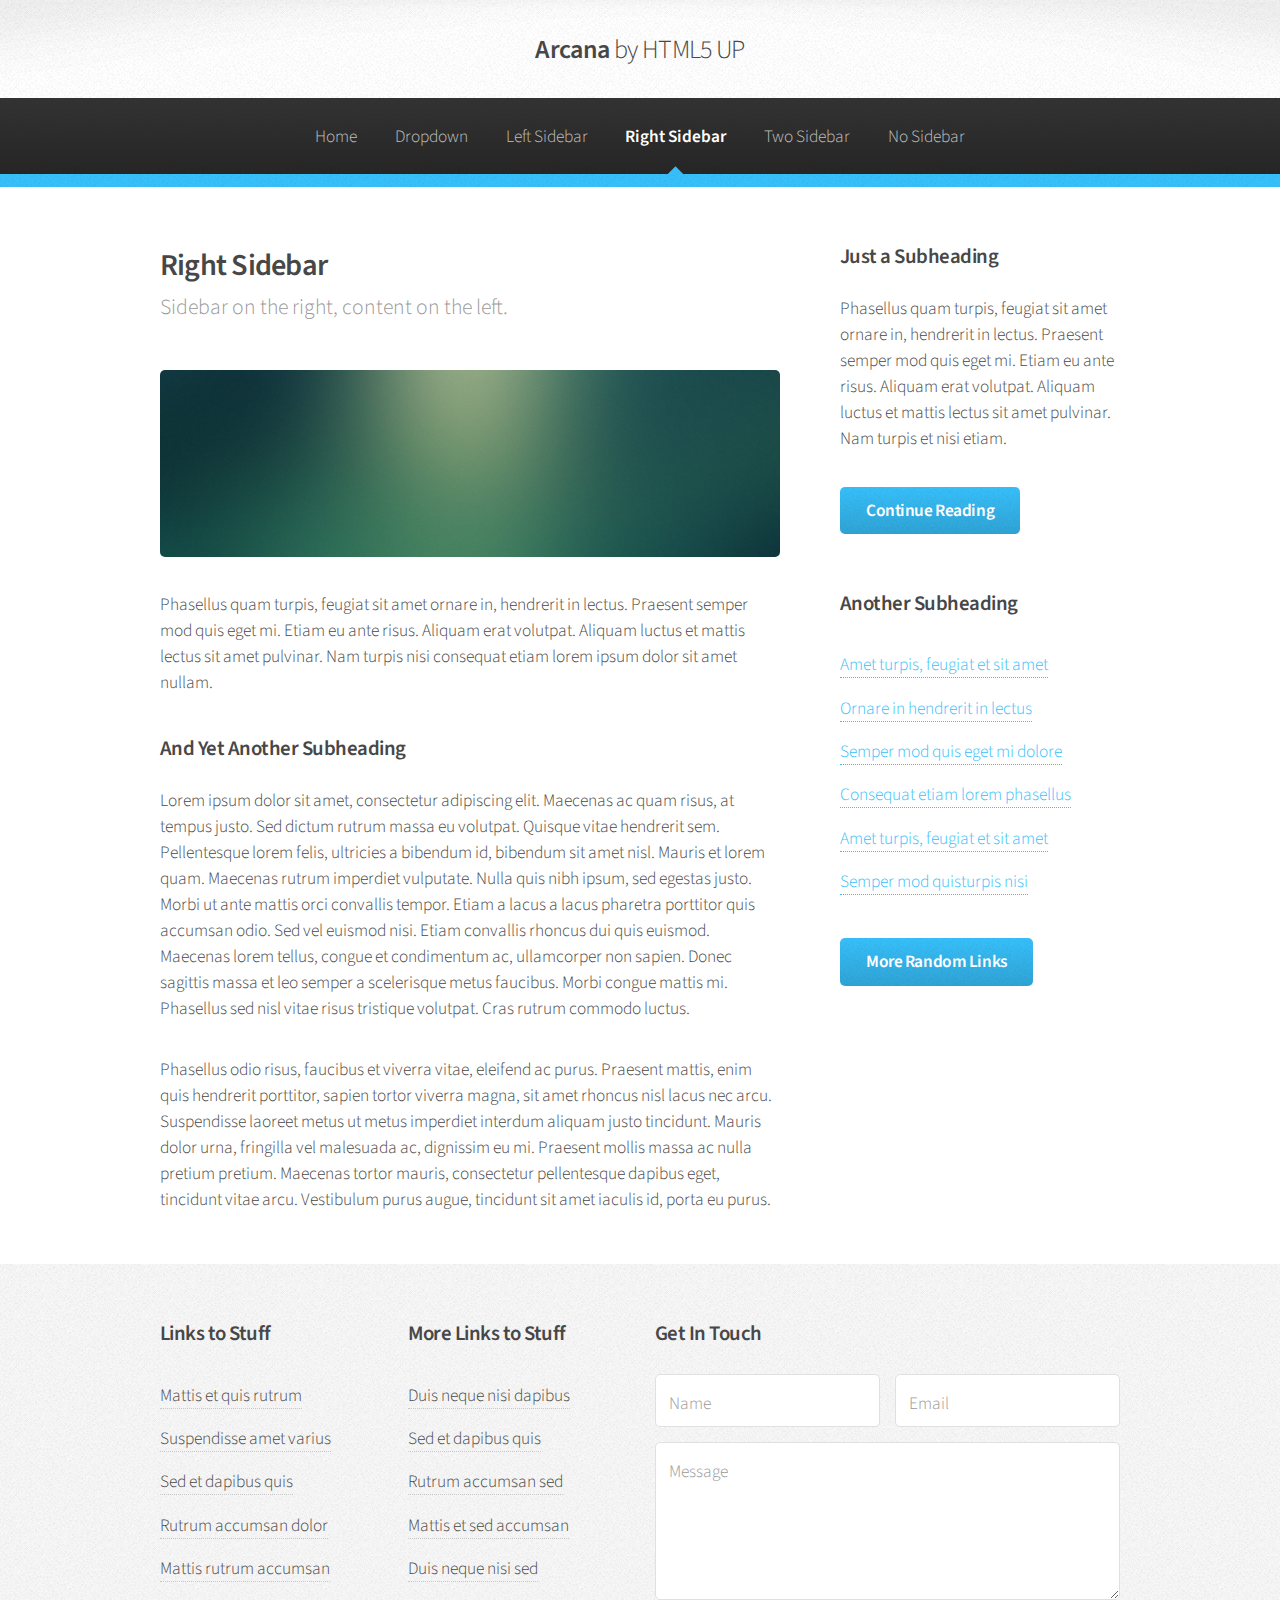
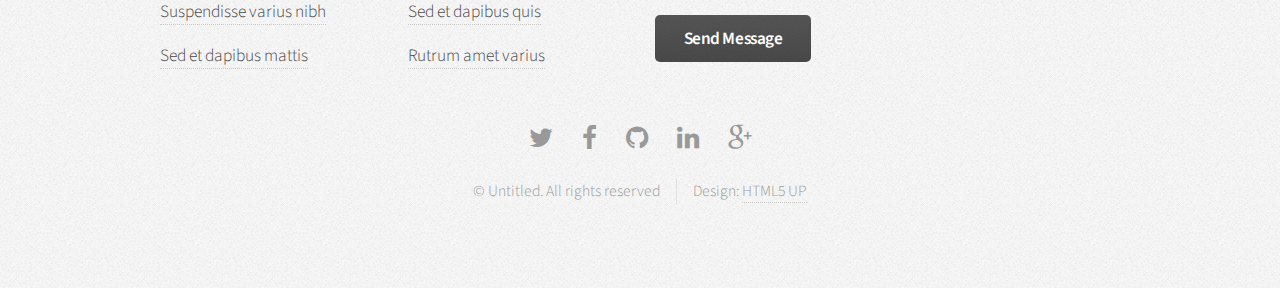
<file: right-sidebar.html>
<!DOCTYPE HTML>
<!--
	Arcana by HTML5 UP
	html5up.net | @n33co
	Free for personal and commercial use under the CCA 3.0 license (html5up.net/license)
-->
<html>
	<head>
		<title>Right Sidebar - Arcana by HTML5 UP</title>
		<meta charset="utf-8" />
		<meta name="viewport" content="width=device-width, initial-scale=1" />
		<!--[if lte IE 8]><script src="assets/js/ie/html5shiv.js"></script><![endif]-->
		<link rel="stylesheet" href="assets/css/main.css" />
		<!--[if lte IE 8]><link rel="stylesheet" href="assets/css/ie8.css" /><![endif]-->
		<!--[if lte IE 9]><link rel="stylesheet" href="assets/css/ie9.css" /><![endif]-->
	</head>
	<body>
		<div id="page-wrapper">

			<!-- Header -->
				<div id="header">

					<!-- Logo -->
						<h1><a href="index.html" id="logo">Arcana <em>by HTML5 UP</em></a></h1>

					<!-- Nav -->
						<nav id="nav">
							<ul>
								<li><a href="index.html">Home</a></li>
								<li>
									<a href="#">Dropdown</a>
									<ul>
										<li><a href="#">Lorem dolor</a></li>
										<li><a href="#">Magna phasellus</a></li>
										<li><a href="#">Etiam sed tempus</a></li>
										<li>
											<a href="#">Submenu</a>
											<ul>
												<li><a href="#">Lorem dolor</a></li>
												<li><a href="#">Phasellus magna</a></li>
												<li><a href="#">Magna phasellus</a></li>
												<li><a href="#">Etiam nisl</a></li>
												<li><a href="#">Veroeros feugiat</a></li>
											</ul>
										</li>
										<li><a href="#">Veroeros feugiat</a></li>
									</ul>
								</li>
								<li><a href="left-sidebar.html">Left Sidebar</a></li>
								<li class="current"><a href="right-sidebar.html">Right Sidebar</a></li>
								<li><a href="two-sidebar.html">Two Sidebar</a></li>
								<li><a href="no-sidebar.html">No Sidebar</a></li>
							</ul>
						</nav>

				</div>

			<!-- Main -->
				<section class="wrapper style1">
					<div class="container">
						<div class="row 200%">
							<div class="8u 12u(narrower)">
								<div id="content">

									<!-- Content -->

										<article>
											<header>
												<h2>Right Sidebar</h2>
												<p>Sidebar on the right, content on the left.</p>
											</header>

											<span class="image featured"><img src="images/banner.jpg" alt="" /></span>

											<p>Phasellus quam turpis, feugiat sit amet ornare in, hendrerit in lectus.
											Praesent semper mod quis eget mi. Etiam eu ante risus. Aliquam erat volutpat.
											Aliquam luctus et mattis lectus sit amet pulvinar. Nam turpis nisi
											consequat etiam lorem ipsum dolor sit amet nullam.</p>

											<h3>And Yet Another Subheading</h3>
											<p>Lorem ipsum dolor sit amet, consectetur adipiscing elit. Maecenas ac quam risus, at tempus
											justo. Sed dictum rutrum massa eu volutpat. Quisque vitae hendrerit sem. Pellentesque lorem felis,
											ultricies a bibendum id, bibendum sit amet nisl. Mauris et lorem quam. Maecenas rutrum imperdiet
											vulputate. Nulla quis nibh ipsum, sed egestas justo. Morbi ut ante mattis orci convallis tempor.
											Etiam a lacus a lacus pharetra porttitor quis accumsan odio. Sed vel euismod nisi. Etiam convallis
											rhoncus dui quis euismod. Maecenas lorem tellus, congue et condimentum ac, ullamcorper non sapien.
											Donec sagittis massa et leo semper a scelerisque metus faucibus. Morbi congue mattis mi.
											Phasellus sed nisl vitae risus tristique volutpat. Cras rutrum commodo luctus.</p>

											<p>Phasellus odio risus, faucibus et viverra vitae, eleifend ac purus. Praesent mattis, enim
											quis hendrerit porttitor, sapien tortor viverra magna, sit amet rhoncus nisl lacus nec arcu.
											Suspendisse laoreet metus ut metus imperdiet interdum aliquam justo tincidunt. Mauris dolor urna,
											fringilla vel malesuada ac, dignissim eu mi. Praesent mollis massa ac nulla pretium pretium.
											Maecenas tortor mauris, consectetur pellentesque dapibus eget, tincidunt vitae arcu.
											Vestibulum purus augue, tincidunt sit amet iaculis id, porta eu purus.</p>
										</article>

								</div>
							</div>
							<div class="4u 12u(narrower)">
								<div id="sidebar">

									<!-- Sidebar -->

										<section>
											<h3>Just a Subheading</h3>
											<p>Phasellus quam turpis, feugiat sit amet ornare in, hendrerit in lectus.
											Praesent semper mod quis eget mi. Etiam eu ante risus. Aliquam erat volutpat.
											Aliquam luctus et mattis lectus sit amet pulvinar. Nam turpis et nisi etiam.</p>
											<footer>
												<a href="#" class="button">Continue Reading</a>
											</footer>
										</section>

										<section>
											<h3>Another Subheading</h3>
											<ul class="links">
												<li><a href="#">Amet turpis, feugiat et sit amet</a></li>
												<li><a href="#">Ornare in hendrerit in lectus</a></li>
												<li><a href="#">Semper mod quis eget mi dolore</a></li>
												<li><a href="#">Consequat etiam lorem phasellus</a></li>
												<li><a href="#">Amet turpis, feugiat et sit amet</a></li>
												<li><a href="#">Semper mod quisturpis nisi</a></li>
											</ul>
											<footer>
												<a href="#" class="button">More Random Links</a>
											</footer>
										</section>

								</div>
							</div>
						</div>
					</div>
				</section>

			<!-- Footer -->
				<div id="footer">
					<div class="container">
						<div class="row">
							<section class="3u 6u(narrower) 12u$(mobilep)">
								<h3>Links to Stuff</h3>
								<ul class="links">
									<li><a href="#">Mattis et quis rutrum</a></li>
									<li><a href="#">Suspendisse amet varius</a></li>
									<li><a href="#">Sed et dapibus quis</a></li>
									<li><a href="#">Rutrum accumsan dolor</a></li>
									<li><a href="#">Mattis rutrum accumsan</a></li>
									<li><a href="#">Suspendisse varius nibh</a></li>
									<li><a href="#">Sed et dapibus mattis</a></li>
								</ul>
							</section>
							<section class="3u 6u$(narrower) 12u$(mobilep)">
								<h3>More Links to Stuff</h3>
								<ul class="links">
									<li><a href="#">Duis neque nisi dapibus</a></li>
									<li><a href="#">Sed et dapibus quis</a></li>
									<li><a href="#">Rutrum accumsan sed</a></li>
									<li><a href="#">Mattis et sed accumsan</a></li>
									<li><a href="#">Duis neque nisi sed</a></li>
									<li><a href="#">Sed et dapibus quis</a></li>
									<li><a href="#">Rutrum amet varius</a></li>
								</ul>
							</section>
							<section class="6u 12u(narrower)">
								<h3>Get In Touch</h3>
								<form>
									<div class="row 50%">
										<div class="6u 12u(mobilep)">
											<input type="text" name="name" id="name" placeholder="Name" />
										</div>
										<div class="6u 12u(mobilep)">
											<input type="email" name="email" id="email" placeholder="Email" />
										</div>
									</div>
									<div class="row 50%">
										<div class="12u">
											<textarea name="message" id="message" placeholder="Message" rows="5"></textarea>
										</div>
									</div>
									<div class="row 50%">
										<div class="12u">
											<ul class="actions">
												<li><input type="submit" class="button alt" value="Send Message" /></li>
											</ul>
										</div>
									</div>
								</form>
							</section>
						</div>
					</div>

					<!-- Icons -->
						<ul class="icons">
							<li><a href="#" class="icon fa-twitter"><span class="label">Twitter</span></a></li>
							<li><a href="#" class="icon fa-facebook"><span class="label">Facebook</span></a></li>
							<li><a href="#" class="icon fa-github"><span class="label">GitHub</span></a></li>
							<li><a href="#" class="icon fa-linkedin"><span class="label">LinkedIn</span></a></li>
							<li><a href="#" class="icon fa-google-plus"><span class="label">Google+</span></a></li>
						</ul>

					<!-- Copyright -->
						<div class="copyright">
							<ul class="menu">
								<li>&copy; Untitled. All rights reserved</li><li>Design: <a href="http://html5up.net">HTML5 UP</a></li>
							</ul>
						</div>

				</div>

		</div>

		<!-- Scripts -->
			<script src="assets/js/jquery.min.js"></script>
			<script src="assets/js/jquery.dropotron.min.js"></script>
			<script src="assets/js/skel.min.js"></script>
			<script src="assets/js/util.js"></script>
			<!--[if lte IE 8]><script src="assets/js/ie/respond.min.js"></script><![endif]-->
			<script src="assets/js/main.js"></script>

	</body>
</html>
</file>
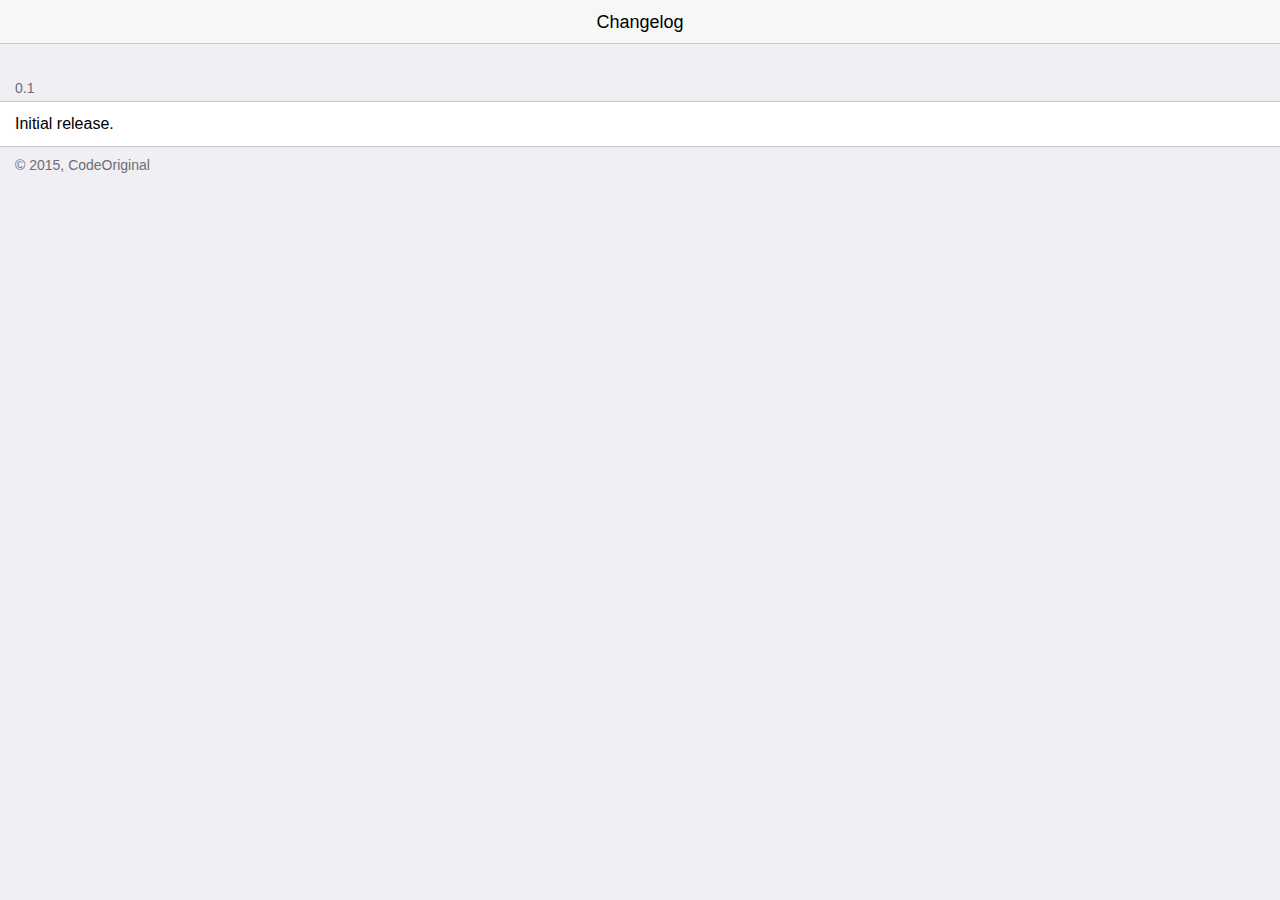
<file: beta/al.codeorigin.powerinject/changelog.html>
<!DOCTYPE html>
<html>
	<head>
		<title>Changelog</title>
		<meta charset="UTF-8" />
		<meta name="viewport" content="initial-scale=1, maximum-scale=1, user-scalable=0" />
		<link rel="stylesheet" type="text/css" href="../../repo-assets/ios7.css" />
		<script type="text/javascript" src="../../repo-assets/jquery-2.1.0.min.js"></script>
	</head>
	<body>
		<header>
			<h1></h1>
		</header>

		<h2>0.1</h2>
		<ul>
			<li>
				<p>
					Initial release.
				</p>
			</li>
		</ul>
		<p>
			© 2015, CodeOriginal
		</p>
		<script type="text/javascript" src="../../repo-assets/ios7.js"></script>
	</body>
</html>
</file>
<file: styles.css>
body {
  background-color: white;
  font-family: Arial, Helvetica, sans-serif;
  margin: 5%;
  box-shadow: 5px 5px 15px gray;
  padding: 5%;
  font-size: 14px;
  
}
header {
  overflow: hidden;
}
#summary {
  clear: both;
}
h1 {
  color: #d62c7d;
  font-size: 7vw;
  float: left;
}
#contact-info {
  float: right;
}
footer {
  align-content: center;
  text-align: center;
  color: #7a7a7a;
  font-style: normal;
}
.title {
  color: black;
}
dt {
  border-bottom: 2px solid currentColor;
  display: inline-block;
  margin: 20px 0px 10px;
}
dd {
  color: #7a7a7a;
}
#skills {
  column-count: 3;
  column-width: 125px;
}
</file>
<file: assets/css/ie8.css>
/*
	Arcana by HTML5 UP
	html5up.net | @n33co
	Free for personal and commercial use under the CCA 3.0 license (html5up.net/license)
*/

/* Form */

	input[type="text"],
	input[type="password"],
	input[type="email"],
	textarea {
		position: relative;
		-ms-behavior: url("assets/js/ie/PIE.htc");
	}

/* Image */

	.image {
		-ms-behavior: url("assets/js/ie/PIE.htc");
	}

		.image img {
			position: relative;
			-ms-behavior: url("assets/js/ie/PIE.htc");
		}

/* Icon */

	.icon.major {
		position: relative;
		-ms-behavior: url("assets/js/ie/PIE.htc");
	}

/* Button */

	input[type="submit"],
	input[type="reset"],
	input[type="button"],
	.button {
		position: relative;
		-ms-behavior: url("assets/js/ie/PIE.htc");
	}

/* Box */

	.box.post .inner {
		margin-left: 35%;
	}

/* Dropotron */

	.dropotron {
		-ms-behavior: url("assets/js/ie/PIE.htc");
	}

/* Banner */

	#banner {
		-ms-behavior: url("assets/js/ie/backgroundsize.min.htc");
	}

/* Wrapper */

	.wrapper.style2 {
		background: #fdfdfd url("images/bg01.png");
	}
</file>
<file: assets/css/ie9.css>
/*
	Arcana by HTML5 UP
	html5up.net | @n33co
	Free for personal and commercial use under the CCA 3.0 license (html5up.net/license)
*/

/* Header */

	#nav > ul > li.current:before {
		display: none;
	}
</file>
<file: old/assets/css/ie8.css>
/*
	Arcana by HTML5 UP
	html5up.net | @n33co
	Free for personal and commercial use under the CCA 3.0 license (html5up.net/license)
*/

/* Form */

	input[type="text"],
	input[type="password"],
	input[type="email"],
	textarea {
		position: relative;
		-ms-behavior: url("assets/js/ie/PIE.htc");
	}

/* Image */

	.image {
		-ms-behavior: url("assets/js/ie/PIE.htc");
	}

		.image img {
			position: relative;
			-ms-behavior: url("assets/js/ie/PIE.htc");
		}

/* Icon */

	.icon.major {
		position: relative;
		-ms-behavior: url("assets/js/ie/PIE.htc");
	}

/* Button */

	input[type="submit"],
	input[type="reset"],
	input[type="button"],
	.button {
		position: relative;
		-ms-behavior: url("assets/js/ie/PIE.htc");
	}

/* Box */

	.box.post .inner {
		margin-left: 35%;
	}

/* Dropotron */

	.dropotron {
		-ms-behavior: url("assets/js/ie/PIE.htc");
	}

/* Banner */

	#banner {
		-ms-behavior: url("assets/js/ie/backgroundsize.min.htc");
	}

/* Wrapper */

	.wrapper.style2 {
		background: #fdfdfd url("images/bg01.png");
	}
</file>
<file: old/assets/css/ie9.css>
/*
	Arcana by HTML5 UP
	html5up.net | @n33co
	Free for personal and commercial use under the CCA 3.0 license (html5up.net/license)
*/

/* Header */

	#nav > ul > li.current:before {
		display: none;
	}
</file>
<file: repo-assets/ios7.css>
/* Basic iOS 7 CSS // Apache 2 license // hbang.ws */
* {
	margin: 0;
	padding: 0;
	border: 0;
	outline: 0;
	box-sizing: border-box;
}

html {
	background: #efeff4;
}

body {
	font: 16px -apple-system-font,".Helvetica NeueUI","Helvetica Neue",sans-serif;
	margin: 80px 0 35px 0;
	cursor: default;
	-webkit-user-select: none;
}

h2,
body > p {
	margin: 15px;
	color: #6d6d72;
	font-size: 14px;
	font-weight: 400;
}

h2 a,
body > p a {
	color: inherit;
}

h2 {
	text-transform: uppercase;
	margin-bottom: 5px;
}

body > p {
	margin-top: -25px;
}

a,
button {
	color: #007aff;
	text-decoration: none;
}

header {
	position: fixed;
	top: 0;
	left: 0;
	width: 100%;
	height: 44px;
	z-index: 10;
	background: #f7f7f7;
	border-bottom: 1px solid #c9c9cd;
}

header h1 {
	text-align: center;
	font-size: 18px;
	line-height: 44px;
	font-weight: 500;
}

img {
	margin-left: auto;
	margin-right: auto;
	display: block;
	width: 290px;
}

img:last-child {
	margin-right: 0px;
}

p.screens {
	overflow-x: scroll;
	white-space: nowrap;
}

ul {
	margin: 5px 0 35px 0;
	list-style: none;
	background: #fff;
}

ul:before,
ul:after {
	content: "";
	display: block;
	height: 1px;
	background: #c8c7cc;
}

ul li {
	border-bottom: 1px solid #c8c7cc;
	margin-left: 15px;
}

ul li:last-child {
	border-bottom: 0;
}

ul li > p,
ul li > a,
ul li > button {
	padding: 13px 15px;
	margin-left: -15px;
}

ul li > p + p,
ul li > p + a,
ul li > p + button,
ul li > a + p,
ul li > a + a,
ul li > a + button,
ul li > button + p,
ul li > button + a,
ul li > button + button {
	padding-top: 0;
}

ul li > a,
ul li > button {
	display: block;
	color: #007aff;
	padding-right: 30px;
	position: relative;
	z-index: 2;
}

ul li > a:after,
ul li > button:after {
	content: "";
	display: block;
	background: url("[data-uri]");
	position: absolute;
	top: 50%;
	right: 15px;
	width: 10px;
	height: 13px;
	margin-top: -6.5px;
	background-size: 100% 100%;
}

ul li > button {
	font: inherit;
	width: 100%;
	text-align: left;
}

ul + p {
	margin-top: -25px;
}

.cydia body {
	margin-top: 35px;
}

.cydia header {
	display: none;
}

.cydia header + p {
	margin-top: -20px;
}

.depiction {
	background: transparent;
}

.depiction body {
	margin-top: 0;
	margin-bottom: 0;
}
</file>
<file: assets/css/main.css>
@import url("font-awesome.min.css");
@import url("http://fonts.googleapis.com/css?family=Source+Sans+Pro:300,300italic,600,600italic");

/*
	Arcana by HTML5 UP
	html5up.net | @n33co
	Free for personal and commercial use under the CCA 3.0 license (html5up.net/license)
*/

/* Reset */

	html, body, div, span, applet, object, iframe, h1, h2, h3, h4, h5, h6, p, blockquote, pre, a, abbr, acronym, address, big, cite, code, del, dfn, em, img, ins, kbd, q, s, samp, small, strike, strong, sub, sup, tt, var, b, u, i, center, dl, dt, dd, ol, ul, li, fieldset, form, label, legend, table, caption, tbody, tfoot, thead, tr, th, td, article, aside, canvas, details, embed, figure, figcaption, footer, header, hgroup, menu, nav, output, ruby, section, summary, time, mark, audio, video {
		margin: 0;
		padding: 0;
		border: 0;
		font-size: 100%;
		font: inherit;
		vertical-align: baseline;
	}

	article, aside, details, figcaption, figure, footer, header, hgroup, menu, nav, section {
		display: block;
	}

	body {
		line-height: 1;
	}

	ol, ul {
		list-style: none;
	}

	blockquote, q {
		quotes: none;
	}

	blockquote:before, blockquote:after, q:before, q:after {
		content: '';
		content: none;
	}

	table {
		border-collapse: collapse;
		border-spacing: 0;
	}

	body {
		-webkit-text-size-adjust: none;
	}

/* Box Model */

	*, *:before, *:after {
		-moz-box-sizing: border-box;
		-webkit-box-sizing: border-box;
		box-sizing: border-box;
	}

/* Containers */

	.container {
		margin-left: auto;
		margin-right: auto;
	}

	.container.\31 25\25 {
		width: 100%;
		max-width: 1750px;
		min-width: 1400px;
	}

	.container.\37 5\25 {
		width: 1050px;
	}

	.container.\35 0\25 {
		width: 700px;
	}

	.container.\32 5\25 {
		width: 350px;
	}

	.container {
		width: 1400px;
	}

	@media screen and (max-width: 1680px) {

		.container.\31 25\25 {
			width: 100%;
			max-width: 1500px;
			min-width: 1200px;
		}

		.container.\37 5\25 {
			width: 900px;
		}

		.container.\35 0\25 {
			width: 600px;
		}

		.container.\32 5\25 {
			width: 300px;
		}

		.container {
			width: 1200px;
		}

	}

	@media screen and (max-width: 1280px) {

		.container.\31 25\25 {
			width: 100%;
			max-width: 1200px;
			min-width: 960px;
		}

		.container.\37 5\25 {
			width: 720px;
		}

		.container.\35 0\25 {
			width: 480px;
		}

		.container.\32 5\25 {
			width: 240px;
		}

		.container {
			width: 960px;
		}

	}

	@media screen and (max-width: 980px) {

		.container.\31 25\25 {
			width: 100%;
			max-width: 118.75%;
			min-width: 95%;
		}

		.container.\37 5\25 {
			width: 71.25%;
		}

		.container.\35 0\25 {
			width: 47.5%;
		}

		.container.\32 5\25 {
			width: 23.75%;
		}

		.container {
			width: 95%;
		}

	}

	@media screen and (max-width: 840px) {

		.container.\31 25\25 {
			width: 100%;
			max-width: 118.75%;
			min-width: 95%;
		}

		.container.\37 5\25 {
			width: 71.25%;
		}

		.container.\35 0\25 {
			width: 47.5%;
		}

		.container.\32 5\25 {
			width: 23.75%;
		}

		.container {
			width: 95% !important;
		}

	}

	@media screen and (max-width: 736px) {

		.container.\31 25\25 {
			width: 100%;
			max-width: 112.5%;
			min-width: 90%;
		}

		.container.\37 5\25 {
			width: 67.5%;
		}

		.container.\35 0\25 {
			width: 45%;
		}

		.container.\32 5\25 {
			width: 22.5%;
		}

		.container {
			width: 90% !important;
		}

	}

	@media screen and (max-width: 480px) {

		.container.\31 25\25 {
			width: 100%;
			max-width: 125%;
			min-width: 100%;
		}

		.container.\37 5\25 {
			width: 75%;
		}

		.container.\35 0\25 {
			width: 50%;
		}

		.container.\32 5\25 {
			width: 25%;
		}

		.container {
			width: 100% !important;
		}

	}

/* Grid */

	.row {
		border-bottom: solid 1px transparent;
		-moz-box-sizing: border-box;
		-webkit-box-sizing: border-box;
		box-sizing: border-box;
	}

	.row > * {
		float: left;
		-moz-box-sizing: border-box;
		-webkit-box-sizing: border-box;
		box-sizing: border-box;
	}

	.row:after, .row:before {
		content: '';
		display: block;
		clear: both;
		height: 0;
	}

	.row.uniform > * > :first-child {
		margin-top: 0;
	}

	.row.uniform > * > :last-child {
		margin-bottom: 0;
	}

	.row.\30 \25 > * {
		padding: 0px 0 0 0px;
	}

	.row.\30 \25 {
		margin: 0px 0 -1px 0px;
	}

	.row.uniform.\30 \25 > * {
		padding: 0px 0 0 0px;
	}

	.row.uniform.\30 \25 {
		margin: 0px 0 -1px 0px;
	}

	.row > * {
		padding: 50px 0 0 50px;
	}

	.row {
		margin: -50px 0 -1px -50px;
	}

	.row.uniform > * {
		padding: 50px 0 0 50px;
	}

	.row.uniform {
		margin: -50px 0 -1px -50px;
	}

	.row.\32 00\25 > * {
		padding: 100px 0 0 100px;
	}

	.row.\32 00\25 {
		margin: -100px 0 -1px -100px;
	}

	.row.uniform.\32 00\25 > * {
		padding: 100px 0 0 100px;
	}

	.row.uniform.\32 00\25 {
		margin: -100px 0 -1px -100px;
	}

	.row.\31 50\25 > * {
		padding: 75px 0 0 75px;
	}

	.row.\31 50\25 {
		margin: -75px 0 -1px -75px;
	}

	.row.uniform.\31 50\25 > * {
		padding: 75px 0 0 75px;
	}

	.row.uniform.\31 50\25 {
		margin: -75px 0 -1px -75px;
	}

	.row.\35 0\25 > * {
		padding: 25px 0 0 25px;
	}

	.row.\35 0\25 {
		margin: -25px 0 -1px -25px;
	}

	.row.uniform.\35 0\25 > * {
		padding: 25px 0 0 25px;
	}

	.row.uniform.\35 0\25 {
		margin: -25px 0 -1px -25px;
	}

	.row.\32 5\25 > * {
		padding: 12.5px 0 0 12.5px;
	}

	.row.\32 5\25 {
		margin: -12.5px 0 -1px -12.5px;
	}

	.row.uniform.\32 5\25 > * {
		padding: 12.5px 0 0 12.5px;
	}

	.row.uniform.\32 5\25 {
		margin: -12.5px 0 -1px -12.5px;
	}

	.\31 2u, .\31 2u\24 {
		width: 100%;
		clear: none;
		margin-left: 0;
	}

	.\31 1u, .\31 1u\24 {
		width: 91.6666666667%;
		clear: none;
		margin-left: 0;
	}

	.\31 0u, .\31 0u\24 {
		width: 83.3333333333%;
		clear: none;
		margin-left: 0;
	}

	.\39 u, .\39 u\24 {
		width: 75%;
		clear: none;
		margin-left: 0;
	}

	.\38 u, .\38 u\24 {
		width: 66.6666666667%;
		clear: none;
		margin-left: 0;
	}

	.\37 u, .\37 u\24 {
		width: 58.3333333333%;
		clear: none;
		margin-left: 0;
	}

	.\36 u, .\36 u\24 {
		width: 50%;
		clear: none;
		margin-left: 0;
	}

	.\35 u, .\35 u\24 {
		width: 41.6666666667%;
		clear: none;
		margin-left: 0;
	}

	.\34 u, .\34 u\24 {
		width: 33.3333333333%;
		clear: none;
		margin-left: 0;
	}

	.\33 u, .\33 u\24 {
		width: 25%;
		clear: none;
		margin-left: 0;
	}

	.\32 u, .\32 u\24 {
		width: 16.6666666667%;
		clear: none;
		margin-left: 0;
	}

	.\31 u, .\31 u\24 {
		width: 8.3333333333%;
		clear: none;
		margin-left: 0;
	}

	.\31 2u\24 + *,
	.\31 1u\24 + *,
	.\31 0u\24 + *,
	.\39 u\24 + *,
	.\38 u\24 + *,
	.\37 u\24 + *,
	.\36 u\24 + *,
	.\35 u\24 + *,
	.\34 u\24 + *,
	.\33 u\24 + *,
	.\32 u\24 + *,
	.\31 u\24 + * {
		clear: left;
	}

	.\-11u {
		margin-left: 91.66667%;
	}

	.\-10u {
		margin-left: 83.33333%;
	}

	.\-9u {
		margin-left: 75%;
	}

	.\-8u {
		margin-left: 66.66667%;
	}

	.\-7u {
		margin-left: 58.33333%;
	}

	.\-6u {
		margin-left: 50%;
	}

	.\-5u {
		margin-left: 41.66667%;
	}

	.\-4u {
		margin-left: 33.33333%;
	}

	.\-3u {
		margin-left: 25%;
	}

	.\-2u {
		margin-left: 16.66667%;
	}

	.\-1u {
		margin-left: 8.33333%;
	}

	@media screen and (max-width: 1680px) {

		.row > * {
			padding: 40px 0 0 40px;
		}

		.row {
			margin: -40px 0 -1px -40px;
		}

		.row.uniform > * {
			padding: 40px 0 0 40px;
		}

		.row.uniform {
			margin: -40px 0 -1px -40px;
		}

		.row.\32 00\25 > * {
			padding: 80px 0 0 80px;
		}

		.row.\32 00\25 {
			margin: -80px 0 -1px -80px;
		}

		.row.uniform.\32 00\25 > * {
			padding: 80px 0 0 80px;
		}

		.row.uniform.\32 00\25 {
			margin: -80px 0 -1px -80px;
		}

		.row.\31 50\25 > * {
			padding: 60px 0 0 60px;
		}

		.row.\31 50\25 {
			margin: -60px 0 -1px -60px;
		}

		.row.uniform.\31 50\25 > * {
			padding: 60px 0 0 60px;
		}

		.row.uniform.\31 50\25 {
			margin: -60px 0 -1px -60px;
		}

		.row.\35 0\25 > * {
			padding: 20px 0 0 20px;
		}

		.row.\35 0\25 {
			margin: -20px 0 -1px -20px;
		}

		.row.uniform.\35 0\25 > * {
			padding: 20px 0 0 20px;
		}

		.row.uniform.\35 0\25 {
			margin: -20px 0 -1px -20px;
		}

		.row.\32 5\25 > * {
			padding: 10px 0 0 10px;
		}

		.row.\32 5\25 {
			margin: -10px 0 -1px -10px;
		}

		.row.uniform.\32 5\25 > * {
			padding: 10px 0 0 10px;
		}

		.row.uniform.\32 5\25 {
			margin: -10px 0 -1px -10px;
		}

		.\31 2u\28wide\29, .\31 2u\24\28wide\29 {
			width: 100%;
			clear: none;
			margin-left: 0;
		}

		.\31 1u\28wide\29, .\31 1u\24\28wide\29 {
			width: 91.6666666667%;
			clear: none;
			margin-left: 0;
		}

		.\31 0u\28wide\29, .\31 0u\24\28wide\29 {
			width: 83.3333333333%;
			clear: none;
			margin-left: 0;
		}

		.\39 u\28wide\29, .\39 u\24\28wide\29 {
			width: 75%;
			clear: none;
			margin-left: 0;
		}

		.\38 u\28wide\29, .\38 u\24\28wide\29 {
			width: 66.6666666667%;
			clear: none;
			margin-left: 0;
		}

		.\37 u\28wide\29, .\37 u\24\28wide\29 {
			width: 58.3333333333%;
			clear: none;
			margin-left: 0;
		}

		.\36 u\28wide\29, .\36 u\24\28wide\29 {
			width: 50%;
			clear: none;
			margin-left: 0;
		}

		.\35 u\28wide\29, .\35 u\24\28wide\29 {
			width: 41.6666666667%;
			clear: none;
			margin-left: 0;
		}

		.\34 u\28wide\29, .\34 u\24\28wide\29 {
			width: 33.3333333333%;
			clear: none;
			margin-left: 0;
		}

		.\33 u\28wide\29, .\33 u\24\28wide\29 {
			width: 25%;
			clear: none;
			margin-left: 0;
		}

		.\32 u\28wide\29, .\32 u\24\28wide\29 {
			width: 16.6666666667%;
			clear: none;
			margin-left: 0;
		}

		.\31 u\28wide\29, .\31 u\24\28wide\29 {
			width: 8.3333333333%;
			clear: none;
			margin-left: 0;
		}

		.\31 2u\24\28wide\29 + *,
		.\31 1u\24\28wide\29 + *,
		.\31 0u\24\28wide\29 + *,
		.\39 u\24\28wide\29 + *,
		.\38 u\24\28wide\29 + *,
		.\37 u\24\28wide\29 + *,
		.\36 u\24\28wide\29 + *,
		.\35 u\24\28wide\29 + *,
		.\34 u\24\28wide\29 + *,
		.\33 u\24\28wide\29 + *,
		.\32 u\24\28wide\29 + *,
		.\31 u\24\28wide\29 + * {
			clear: left;
		}

		.\-11u\28wide\29 {
			margin-left: 91.66667%;
		}

		.\-10u\28wide\29 {
			margin-left: 83.33333%;
		}

		.\-9u\28wide\29 {
			margin-left: 75%;
		}

		.\-8u\28wide\29 {
			margin-left: 66.66667%;
		}

		.\-7u\28wide\29 {
			margin-left: 58.33333%;
		}

		.\-6u\28wide\29 {
			margin-left: 50%;
		}

		.\-5u\28wide\29 {
			margin-left: 41.66667%;
		}

		.\-4u\28wide\29 {
			margin-left: 33.33333%;
		}

		.\-3u\28wide\29 {
			margin-left: 25%;
		}

		.\-2u\28wide\29 {
			margin-left: 16.66667%;
		}

		.\-1u\28wide\29 {
			margin-left: 8.33333%;
		}

	}

	@media screen and (max-width: 1280px) {

		.row > * {
			padding: 30px 0 0 30px;
		}

		.row {
			margin: -30px 0 -1px -30px;
		}

		.row.uniform > * {
			padding: 30px 0 0 30px;
		}

		.row.uniform {
			margin: -30px 0 -1px -30px;
		}

		.row.\32 00\25 > * {
			padding: 60px 0 0 60px;
		}

		.row.\32 00\25 {
			margin: -60px 0 -1px -60px;
		}

		.row.uniform.\32 00\25 > * {
			padding: 60px 0 0 60px;
		}

		.row.uniform.\32 00\25 {
			margin: -60px 0 -1px -60px;
		}

		.row.\31 50\25 > * {
			padding: 45px 0 0 45px;
		}

		.row.\31 50\25 {
			margin: -45px 0 -1px -45px;
		}

		.row.uniform.\31 50\25 > * {
			padding: 45px 0 0 45px;
		}

		.row.uniform.\31 50\25 {
			margin: -45px 0 -1px -45px;
		}

		.row.\35 0\25 > * {
			padding: 15px 0 0 15px;
		}

		.row.\35 0\25 {
			margin: -15px 0 -1px -15px;
		}

		.row.uniform.\35 0\25 > * {
			padding: 15px 0 0 15px;
		}

		.row.uniform.\35 0\25 {
			margin: -15px 0 -1px -15px;
		}

		.row.\32 5\25 > * {
			padding: 7.5px 0 0 7.5px;
		}

		.row.\32 5\25 {
			margin: -7.5px 0 -1px -7.5px;
		}

		.row.uniform.\32 5\25 > * {
			padding: 7.5px 0 0 7.5px;
		}

		.row.uniform.\32 5\25 {
			margin: -7.5px 0 -1px -7.5px;
		}

		.\31 2u\28normal\29, .\31 2u\24\28normal\29 {
			width: 100%;
			clear: none;
			margin-left: 0;
		}

		.\31 1u\28normal\29, .\31 1u\24\28normal\29 {
			width: 91.6666666667%;
			clear: none;
			margin-left: 0;
		}

		.\31 0u\28normal\29, .\31 0u\24\28normal\29 {
			width: 83.3333333333%;
			clear: none;
			margin-left: 0;
		}

		.\39 u\28normal\29, .\39 u\24\28normal\29 {
			width: 75%;
			clear: none;
			margin-left: 0;
		}

		.\38 u\28normal\29, .\38 u\24\28normal\29 {
			width: 66.6666666667%;
			clear: none;
			margin-left: 0;
		}

		.\37 u\28normal\29, .\37 u\24\28normal\29 {
			width: 58.3333333333%;
			clear: none;
			margin-left: 0;
		}

		.\36 u\28normal\29, .\36 u\24\28normal\29 {
			width: 50%;
			clear: none;
			margin-left: 0;
		}

		.\35 u\28normal\29, .\35 u\24\28normal\29 {
			width: 41.6666666667%;
			clear: none;
			margin-left: 0;
		}

		.\34 u\28normal\29, .\34 u\24\28normal\29 {
			width: 33.3333333333%;
			clear: none;
			margin-left: 0;
		}

		.\33 u\28normal\29, .\33 u\24\28normal\29 {
			width: 25%;
			clear: none;
			margin-left: 0;
		}

		.\32 u\28normal\29, .\32 u\24\28normal\29 {
			width: 16.6666666667%;
			clear: none;
			margin-left: 0;
		}

		.\31 u\28normal\29, .\31 u\24\28normal\29 {
			width: 8.3333333333%;
			clear: none;
			margin-left: 0;
		}

		.\31 2u\24\28normal\29 + *,
		.\31 1u\24\28normal\29 + *,
		.\31 0u\24\28normal\29 + *,
		.\39 u\24\28normal\29 + *,
		.\38 u\24\28normal\29 + *,
		.\37 u\24\28normal\29 + *,
		.\36 u\24\28normal\29 + *,
		.\35 u\24\28normal\29 + *,
		.\34 u\24\28normal\29 + *,
		.\33 u\24\28normal\29 + *,
		.\32 u\24\28normal\29 + *,
		.\31 u\24\28normal\29 + * {
			clear: left;
		}

		.\-11u\28normal\29 {
			margin-left: 91.66667%;
		}

		.\-10u\28normal\29 {
			margin-left: 83.33333%;
		}

		.\-9u\28normal\29 {
			margin-left: 75%;
		}

		.\-8u\28normal\29 {
			margin-left: 66.66667%;
		}

		.\-7u\28normal\29 {
			margin-left: 58.33333%;
		}

		.\-6u\28normal\29 {
			margin-left: 50%;
		}

		.\-5u\28normal\29 {
			margin-left: 41.66667%;
		}

		.\-4u\28normal\29 {
			margin-left: 33.33333%;
		}

		.\-3u\28normal\29 {
			margin-left: 25%;
		}

		.\-2u\28normal\29 {
			margin-left: 16.66667%;
		}

		.\-1u\28normal\29 {
			margin-left: 8.33333%;
		}

	}

	@media screen and (max-width: 980px) {

		.row > * {
			padding: 30px 0 0 30px;
		}

		.row {
			margin: -30px 0 -1px -30px;
		}

		.row.uniform > * {
			padding: 30px 0 0 30px;
		}

		.row.uniform {
			margin: -30px 0 -1px -30px;
		}

		.row.\32 00\25 > * {
			padding: 60px 0 0 60px;
		}

		.row.\32 00\25 {
			margin: -60px 0 -1px -60px;
		}

		.row.uniform.\32 00\25 > * {
			padding: 60px 0 0 60px;
		}

		.row.uniform.\32 00\25 {
			margin: -60px 0 -1px -60px;
		}

		.row.\31 50\25 > * {
			padding: 45px 0 0 45px;
		}

		.row.\31 50\25 {
			margin: -45px 0 -1px -45px;
		}

		.row.uniform.\31 50\25 > * {
			padding: 45px 0 0 45px;
		}

		.row.uniform.\31 50\25 {
			margin: -45px 0 -1px -45px;
		}

		.row.\35 0\25 > * {
			padding: 15px 0 0 15px;
		}

		.row.\35 0\25 {
			margin: -15px 0 -1px -15px;
		}

		.row.uniform.\35 0\25 > * {
			padding: 15px 0 0 15px;
		}

		.row.uniform.\35 0\25 {
			margin: -15px 0 -1px -15px;
		}

		.row.\32 5\25 > * {
			padding: 7.5px 0 0 7.5px;
		}

		.row.\32 5\25 {
			margin: -7.5px 0 -1px -7.5px;
		}

		.row.uniform.\32 5\25 > * {
			padding: 7.5px 0 0 7.5px;
		}

		.row.uniform.\32 5\25 {
			margin: -7.5px 0 -1px -7.5px;
		}

		.\31 2u\28narrow\29, .\31 2u\24\28narrow\29 {
			width: 100%;
			clear: none;
			margin-left: 0;
		}

		.\31 1u\28narrow\29, .\31 1u\24\28narrow\29 {
			width: 91.6666666667%;
			clear: none;
			margin-left: 0;
		}

		.\31 0u\28narrow\29, .\31 0u\24\28narrow\29 {
			width: 83.3333333333%;
			clear: none;
			margin-left: 0;
		}

		.\39 u\28narrow\29, .\39 u\24\28narrow\29 {
			width: 75%;
			clear: none;
			margin-left: 0;
		}

		.\38 u\28narrow\29, .\38 u\24\28narrow\29 {
			width: 66.6666666667%;
			clear: none;
			margin-left: 0;
		}

		.\37 u\28narrow\29, .\37 u\24\28narrow\29 {
			width: 58.3333333333%;
			clear: none;
			margin-left: 0;
		}

		.\36 u\28narrow\29, .\36 u\24\28narrow\29 {
			width: 50%;
			clear: none;
			margin-left: 0;
		}

		.\35 u\28narrow\29, .\35 u\24\28narrow\29 {
			width: 41.6666666667%;
			clear: none;
			margin-left: 0;
		}

		.\34 u\28narrow\29, .\34 u\24\28narrow\29 {
			width: 33.3333333333%;
			clear: none;
			margin-left: 0;
		}

		.\33 u\28narrow\29, .\33 u\24\28narrow\29 {
			width: 25%;
			clear: none;
			margin-left: 0;
		}

		.\32 u\28narrow\29, .\32 u\24\28narrow\29 {
			width: 16.6666666667%;
			clear: none;
			margin-left: 0;
		}

		.\31 u\28narrow\29, .\31 u\24\28narrow\29 {
			width: 8.3333333333%;
			clear: none;
			margin-left: 0;
		}

		.\31 2u\24\28narrow\29 + *,
		.\31 1u\24\28narrow\29 + *,
		.\31 0u\24\28narrow\29 + *,
		.\39 u\24\28narrow\29 + *,
		.\38 u\24\28narrow\29 + *,
		.\37 u\24\28narrow\29 + *,
		.\36 u\24\28narrow\29 + *,
		.\35 u\24\28narrow\29 + *,
		.\34 u\24\28narrow\29 + *,
		.\33 u\24\28narrow\29 + *,
		.\32 u\24\28narrow\29 + *,
		.\31 u\24\28narrow\29 + * {
			clear: left;
		}

		.\-11u\28narrow\29 {
			margin-left: 91.66667%;
		}

		.\-10u\28narrow\29 {
			margin-left: 83.33333%;
		}

		.\-9u\28narrow\29 {
			margin-left: 75%;
		}

		.\-8u\28narrow\29 {
			margin-left: 66.66667%;
		}

		.\-7u\28narrow\29 {
			margin-left: 58.33333%;
		}

		.\-6u\28narrow\29 {
			margin-left: 50%;
		}

		.\-5u\28narrow\29 {
			margin-left: 41.66667%;
		}

		.\-4u\28narrow\29 {
			margin-left: 33.33333%;
		}

		.\-3u\28narrow\29 {
			margin-left: 25%;
		}

		.\-2u\28narrow\29 {
			margin-left: 16.66667%;
		}

		.\-1u\28narrow\29 {
			margin-left: 8.33333%;
		}

	}

	@media screen and (max-width: 840px) {

		.row > * {
			padding: 30px 0 0 30px;
		}

		.row {
			margin: -30px 0 -1px -30px;
		}

		.row.uniform > * {
			padding: 30px 0 0 30px;
		}

		.row.uniform {
			margin: -30px 0 -1px -30px;
		}

		.row.\32 00\25 > * {
			padding: 60px 0 0 60px;
		}

		.row.\32 00\25 {
			margin: -60px 0 -1px -60px;
		}

		.row.uniform.\32 00\25 > * {
			padding: 60px 0 0 60px;
		}

		.row.uniform.\32 00\25 {
			margin: -60px 0 -1px -60px;
		}

		.row.\31 50\25 > * {
			padding: 45px 0 0 45px;
		}

		.row.\31 50\25 {
			margin: -45px 0 -1px -45px;
		}

		.row.uniform.\31 50\25 > * {
			padding: 45px 0 0 45px;
		}

		.row.uniform.\31 50\25 {
			margin: -45px 0 -1px -45px;
		}

		.row.\35 0\25 > * {
			padding: 15px 0 0 15px;
		}

		.row.\35 0\25 {
			margin: -15px 0 -1px -15px;
		}

		.row.uniform.\35 0\25 > * {
			padding: 15px 0 0 15px;
		}

		.row.uniform.\35 0\25 {
			margin: -15px 0 -1px -15px;
		}

		.row.\32 5\25 > * {
			padding: 7.5px 0 0 7.5px;
		}

		.row.\32 5\25 {
			margin: -7.5px 0 -1px -7.5px;
		}

		.row.uniform.\32 5\25 > * {
			padding: 7.5px 0 0 7.5px;
		}

		.row.uniform.\32 5\25 {
			margin: -7.5px 0 -1px -7.5px;
		}

		.\31 2u\28narrower\29, .\31 2u\24\28narrower\29 {
			width: 100%;
			clear: none;
			margin-left: 0;
		}

		.\31 1u\28narrower\29, .\31 1u\24\28narrower\29 {
			width: 91.6666666667%;
			clear: none;
			margin-left: 0;
		}

		.\31 0u\28narrower\29, .\31 0u\24\28narrower\29 {
			width: 83.3333333333%;
			clear: none;
			margin-left: 0;
		}

		.\39 u\28narrower\29, .\39 u\24\28narrower\29 {
			width: 75%;
			clear: none;
			margin-left: 0;
		}

		.\38 u\28narrower\29, .\38 u\24\28narrower\29 {
			width: 66.6666666667%;
			clear: none;
			margin-left: 0;
		}

		.\37 u\28narrower\29, .\37 u\24\28narrower\29 {
			width: 58.3333333333%;
			clear: none;
			margin-left: 0;
		}

		.\36 u\28narrower\29, .\36 u\24\28narrower\29 {
			width: 50%;
			clear: none;
			margin-left: 0;
		}

		.\35 u\28narrower\29, .\35 u\24\28narrower\29 {
			width: 41.6666666667%;
			clear: none;
			margin-left: 0;
		}

		.\34 u\28narrower\29, .\34 u\24\28narrower\29 {
			width: 33.3333333333%;
			clear: none;
			margin-left: 0;
		}

		.\33 u\28narrower\29, .\33 u\24\28narrower\29 {
			width: 25%;
			clear: none;
			margin-left: 0;
		}

		.\32 u\28narrower\29, .\32 u\24\28narrower\29 {
			width: 16.6666666667%;
			clear: none;
			margin-left: 0;
		}

		.\31 u\28narrower\29, .\31 u\24\28narrower\29 {
			width: 8.3333333333%;
			clear: none;
			margin-left: 0;
		}

		.\31 2u\24\28narrower\29 + *,
		.\31 1u\24\28narrower\29 + *,
		.\31 0u\24\28narrower\29 + *,
		.\39 u\24\28narrower\29 + *,
		.\38 u\24\28narrower\29 + *,
		.\37 u\24\28narrower\29 + *,
		.\36 u\24\28narrower\29 + *,
		.\35 u\24\28narrower\29 + *,
		.\34 u\24\28narrower\29 + *,
		.\33 u\24\28narrower\29 + *,
		.\32 u\24\28narrower\29 + *,
		.\31 u\24\28narrower\29 + * {
			clear: left;
		}

		.\-11u\28narrower\29 {
			margin-left: 91.66667%;
		}

		.\-10u\28narrower\29 {
			margin-left: 83.33333%;
		}

		.\-9u\28narrower\29 {
			margin-left: 75%;
		}

		.\-8u\28narrower\29 {
			margin-left: 66.66667%;
		}

		.\-7u\28narrower\29 {
			margin-left: 58.33333%;
		}

		.\-6u\28narrower\29 {
			margin-left: 50%;
		}

		.\-5u\28narrower\29 {
			margin-left: 41.66667%;
		}

		.\-4u\28narrower\29 {
			margin-left: 33.33333%;
		}

		.\-3u\28narrower\29 {
			margin-left: 25%;
		}

		.\-2u\28narrower\29 {
			margin-left: 16.66667%;
		}

		.\-1u\28narrower\29 {
			margin-left: 8.33333%;
		}

	}

	@media screen and (max-width: 736px) {

		.row > * {
			padding: 20px 0 0 20px;
		}

		.row {
			margin: -20px 0 -1px -20px;
		}

		.row.uniform > * {
			padding: 20px 0 0 20px;
		}

		.row.uniform {
			margin: -20px 0 -1px -20px;
		}

		.row.\32 00\25 > * {
			padding: 40px 0 0 40px;
		}

		.row.\32 00\25 {
			margin: -40px 0 -1px -40px;
		}

		.row.uniform.\32 00\25 > * {
			padding: 40px 0 0 40px;
		}

		.row.uniform.\32 00\25 {
			margin: -40px 0 -1px -40px;
		}

		.row.\31 50\25 > * {
			padding: 30px 0 0 30px;
		}

		.row.\31 50\25 {
			margin: -30px 0 -1px -30px;
		}

		.row.uniform.\31 50\25 > * {
			padding: 30px 0 0 30px;
		}

		.row.uniform.\31 50\25 {
			margin: -30px 0 -1px -30px;
		}

		.row.\35 0\25 > * {
			padding: 10px 0 0 10px;
		}

		.row.\35 0\25 {
			margin: -10px 0 -1px -10px;
		}

		.row.uniform.\35 0\25 > * {
			padding: 10px 0 0 10px;
		}

		.row.uniform.\35 0\25 {
			margin: -10px 0 -1px -10px;
		}

		.row.\32 5\25 > * {
			padding: 5px 0 0 5px;
		}

		.row.\32 5\25 {
			margin: -5px 0 -1px -5px;
		}

		.row.uniform.\32 5\25 > * {
			padding: 5px 0 0 5px;
		}

		.row.uniform.\32 5\25 {
			margin: -5px 0 -1px -5px;
		}

		.\31 2u\28mobile\29, .\31 2u\24\28mobile\29 {
			width: 100%;
			clear: none;
			margin-left: 0;
		}

		.\31 1u\28mobile\29, .\31 1u\24\28mobile\29 {
			width: 91.6666666667%;
			clear: none;
			margin-left: 0;
		}

		.\31 0u\28mobile\29, .\31 0u\24\28mobile\29 {
			width: 83.3333333333%;
			clear: none;
			margin-left: 0;
		}

		.\39 u\28mobile\29, .\39 u\24\28mobile\29 {
			width: 75%;
			clear: none;
			margin-left: 0;
		}

		.\38 u\28mobile\29, .\38 u\24\28mobile\29 {
			width: 66.6666666667%;
			clear: none;
			margin-left: 0;
		}

		.\37 u\28mobile\29, .\37 u\24\28mobile\29 {
			width: 58.3333333333%;
			clear: none;
			margin-left: 0;
		}

		.\36 u\28mobile\29, .\36 u\24\28mobile\29 {
			width: 50%;
			clear: none;
			margin-left: 0;
		}

		.\35 u\28mobile\29, .\35 u\24\28mobile\29 {
			width: 41.6666666667%;
			clear: none;
			margin-left: 0;
		}

		.\34 u\28mobile\29, .\34 u\24\28mobile\29 {
			width: 33.3333333333%;
			clear: none;
			margin-left: 0;
		}

		.\33 u\28mobile\29, .\33 u\24\28mobile\29 {
			width: 25%;
			clear: none;
			margin-left: 0;
		}

		.\32 u\28mobile\29, .\32 u\24\28mobile\29 {
			width: 16.6666666667%;
			clear: none;
			margin-left: 0;
		}

		.\31 u\28mobile\29, .\31 u\24\28mobile\29 {
			width: 8.3333333333%;
			clear: none;
			margin-left: 0;
		}

		.\31 2u\24\28mobile\29 + *,
		.\31 1u\24\28mobile\29 + *,
		.\31 0u\24\28mobile\29 + *,
		.\39 u\24\28mobile\29 + *,
		.\38 u\24\28mobile\29 + *,
		.\37 u\24\28mobile\29 + *,
		.\36 u\24\28mobile\29 + *,
		.\35 u\24\28mobile\29 + *,
		.\34 u\24\28mobile\29 + *,
		.\33 u\24\28mobile\29 + *,
		.\32 u\24\28mobile\29 + *,
		.\31 u\24\28mobile\29 + * {
			clear: left;
		}

		.\-11u\28mobile\29 {
			margin-left: 91.66667%;
		}

		.\-10u\28mobile\29 {
			margin-left: 83.33333%;
		}

		.\-9u\28mobile\29 {
			margin-left: 75%;
		}

		.\-8u\28mobile\29 {
			margin-left: 66.66667%;
		}

		.\-7u\28mobile\29 {
			margin-left: 58.33333%;
		}

		.\-6u\28mobile\29 {
			margin-left: 50%;
		}

		.\-5u\28mobile\29 {
			margin-left: 41.66667%;
		}

		.\-4u\28mobile\29 {
			margin-left: 33.33333%;
		}

		.\-3u\28mobile\29 {
			margin-left: 25%;
		}

		.\-2u\28mobile\29 {
			margin-left: 16.66667%;
		}

		.\-1u\28mobile\29 {
			margin-left: 8.33333%;
		}

	}

	@media screen and (max-width: 480px) {

		.row > * {
			padding: 20px 0 0 20px;
		}

		.row {
			margin: -20px 0 -1px -20px;
		}

		.row.uniform > * {
			padding: 20px 0 0 20px;
		}

		.row.uniform {
			margin: -20px 0 -1px -20px;
		}

		.row.\32 00\25 > * {
			padding: 40px 0 0 40px;
		}

		.row.\32 00\25 {
			margin: -40px 0 -1px -40px;
		}

		.row.uniform.\32 00\25 > * {
			padding: 40px 0 0 40px;
		}

		.row.uniform.\32 00\25 {
			margin: -40px 0 -1px -40px;
		}

		.row.\31 50\25 > * {
			padding: 30px 0 0 30px;
		}

		.row.\31 50\25 {
			margin: -30px 0 -1px -30px;
		}

		.row.uniform.\31 50\25 > * {
			padding: 30px 0 0 30px;
		}

		.row.uniform.\31 50\25 {
			margin: -30px 0 -1px -30px;
		}

		.row.\35 0\25 > * {
			padding: 10px 0 0 10px;
		}

		.row.\35 0\25 {
			margin: -10px 0 -1px -10px;
		}

		.row.uniform.\35 0\25 > * {
			padding: 10px 0 0 10px;
		}

		.row.uniform.\35 0\25 {
			margin: -10px 0 -1px -10px;
		}

		.row.\32 5\25 > * {
			padding: 5px 0 0 5px;
		}

		.row.\32 5\25 {
			margin: -5px 0 -1px -5px;
		}

		.row.uniform.\32 5\25 > * {
			padding: 5px 0 0 5px;
		}

		.row.uniform.\32 5\25 {
			margin: -5px 0 -1px -5px;
		}

		.\31 2u\28mobilep\29, .\31 2u\24\28mobilep\29 {
			width: 100%;
			clear: none;
			margin-left: 0;
		}

		.\31 1u\28mobilep\29, .\31 1u\24\28mobilep\29 {
			width: 91.6666666667%;
			clear: none;
			margin-left: 0;
		}

		.\31 0u\28mobilep\29, .\31 0u\24\28mobilep\29 {
			width: 83.3333333333%;
			clear: none;
			margin-left: 0;
		}

		.\39 u\28mobilep\29, .\39 u\24\28mobilep\29 {
			width: 75%;
			clear: none;
			margin-left: 0;
		}

		.\38 u\28mobilep\29, .\38 u\24\28mobilep\29 {
			width: 66.6666666667%;
			clear: none;
			margin-left: 0;
		}

		.\37 u\28mobilep\29, .\37 u\24\28mobilep\29 {
			width: 58.3333333333%;
			clear: none;
			margin-left: 0;
		}

		.\36 u\28mobilep\29, .\36 u\24\28mobilep\29 {
			width: 50%;
			clear: none;
			margin-left: 0;
		}

		.\35 u\28mobilep\29, .\35 u\24\28mobilep\29 {
			width: 41.6666666667%;
			clear: none;
			margin-left: 0;
		}

		.\34 u\28mobilep\29, .\34 u\24\28mobilep\29 {
			width: 33.3333333333%;
			clear: none;
			margin-left: 0;
		}

		.\33 u\28mobilep\29, .\33 u\24\28mobilep\29 {
			width: 25%;
			clear: none;
			margin-left: 0;
		}

		.\32 u\28mobilep\29, .\32 u\24\28mobilep\29 {
			width: 16.6666666667%;
			clear: none;
			margin-left: 0;
		}

		.\31 u\28mobilep\29, .\31 u\24\28mobilep\29 {
			width: 8.3333333333%;
			clear: none;
			margin-left: 0;
		}

		.\31 2u\24\28mobilep\29 + *,
		.\31 1u\24\28mobilep\29 + *,
		.\31 0u\24\28mobilep\29 + *,
		.\39 u\24\28mobilep\29 + *,
		.\38 u\24\28mobilep\29 + *,
		.\37 u\24\28mobilep\29 + *,
		.\36 u\24\28mobilep\29 + *,
		.\35 u\24\28mobilep\29 + *,
		.\34 u\24\28mobilep\29 + *,
		.\33 u\24\28mobilep\29 + *,
		.\32 u\24\28mobilep\29 + *,
		.\31 u\24\28mobilep\29 + * {
			clear: left;
		}

		.\-11u\28mobilep\29 {
			margin-left: 91.66667%;
		}

		.\-10u\28mobilep\29 {
			margin-left: 83.33333%;
		}

		.\-9u\28mobilep\29 {
			margin-left: 75%;
		}

		.\-8u\28mobilep\29 {
			margin-left: 66.66667%;
		}

		.\-7u\28mobilep\29 {
			margin-left: 58.33333%;
		}

		.\-6u\28mobilep\29 {
			margin-left: 50%;
		}

		.\-5u\28mobilep\29 {
			margin-left: 41.66667%;
		}

		.\-4u\28mobilep\29 {
			margin-left: 33.33333%;
		}

		.\-3u\28mobilep\29 {
			margin-left: 25%;
		}

		.\-2u\28mobilep\29 {
			margin-left: 16.66667%;
		}

		.\-1u\28mobilep\29 {
			margin-left: 8.33333%;
		}

	}

/* Basic */

	body {
		background: #f7f7f7 url("images/bg01.png");
	}

		body.is-loading * {
			-moz-transition: none !important;
			-webkit-transition: none !important;
			-ms-transition: none !important;
			transition: none !important;
			-moz-animation: none !important;
			-webkit-animation: none !important;
			-ms-animation: none !important;
			animation: none !important;
		}

	body, input, select, textarea {
		color: #474747;
		font-family: 'Source Sans Pro', sans-serif;
		font-size: 16pt;
		font-weight: 300;
		line-height: 1.65em;
	}

	a {
		-moz-transition: color 0.2s ease-in-out, border-color 0.2s ease-in-out, opacity 0.2s ease-in-out;
		-webkit-transition: color 0.2s ease-in-out, border-color 0.2s ease-in-out, opacity 0.2s ease-in-out;
		-ms-transition: color 0.2s ease-in-out, border-color 0.2s ease-in-out, opacity 0.2s ease-in-out;
		transition: color 0.2s ease-in-out, border-color 0.2s ease-in-out, opacity 0.2s ease-in-out;
		color: #37c0fb;
		text-decoration: none;
		border-bottom: dotted 1px;
	}

		a:hover {
			color: #37c0fb;
			border-bottom-color: transparent;
		}

	strong, b {
		font-weight: 600;
	}

	em, i {
		font-style: italic;
	}

	p, ul, ol, dl, table, blockquote {
		margin: 0 0 2em 0;
	}

	h1, h2, h3, h4, h5, h6 {
		color: inherit;
		font-weight: 600;
		line-height: 1.75em;
		margin-bottom: 1em;
	}

		h1 a, h2 a, h3 a, h4 a, h5 a, h6 a {
			color: inherit;
			text-decoration: none;
		}

		h1 em, h2 em, h3 em, h4 em, h5 em, h6 em {
			font-style: normal;
			font-weight: 300;
		}

	h2 {
		font-size: 1.75em;
		letter-spacing: -0.025em;
	}

	h3 {
		font-size: 1.2em;
		letter-spacing: -0.025em;
	}

	sub {
		font-size: 0.8em;
		position: relative;
		top: 0.5em;
	}

	sup {
		font-size: 0.8em;
		position: relative;
		top: -0.5em;
	}

	hr {
		border-top: solid 1px #e0e0e0;
		border: 0;
		margin-bottom: 1.5em;
	}

	blockquote {
		border-left: solid 0.5em #e0e0e0;
		font-style: italic;
		padding: 1em 0 1em 2em;
	}

	section.special, article.special {
		text-align: center;
	}

	header p {
		color: #999;
		font-size: 1.25em;
		position: relative;
		margin-top: -1.25em;
		margin-bottom: 2.25em;
	}

	header.major {
		text-align: center;
		margin: 0 0 2em 0;
	}

		header.major h2 {
			font-size: 2.25em;
		}

		header.major p {
			position: relative;
			border-top: solid 1px #e0e0e0;
			padding: 1em 0 0 0;
			margin: 0;
			top: -1em;
			font-size: 1.5em;
			letter-spacing: -0.025em;
		}

	footer {
		margin: 0 0 3em 0;
	}

		footer > :last-child {
			margin-bottom: 0;
		}

		footer.major {
			padding-top: 3em;
		}

/* Form */

	input[type="text"],
	input[type="password"],
	input[type="email"],
	textarea {
		-moz-appearance: none;
		-webkit-appearance: none;
		-ms-appearance: none;
		appearance: none;
		-moz-transition: border-color 0.2s ease-in-out;
		-webkit-transition: border-color 0.2s ease-in-out;
		-ms-transition: border-color 0.2s ease-in-out;
		transition: border-color 0.2s ease-in-out;
		background: #fff;
		border: solid 1px #e0e0e0;
		border-radius: 5px;
		color: inherit;
		display: block;
		outline: 0;
		padding: 0.75em;
		text-decoration: none;
		width: 100%;
	}

		input[type="text"]:focus,
		input[type="password"]:focus,
		input[type="email"]:focus,
		textarea:focus {
			border-color: #37c0fb;
		}

	input[type="text"],
	input[type="password"],
	input[type="email"] {
		line-height: 1em;
	}

	label {
		display: block;
		color: inherit;
		font-weight: 600;
		line-height: 1.75em;
		margin-bottom: 0.5em;
	}

	::-webkit-input-placeholder {
		color: #999;
		position: relative;
		top: 3px;
	}

	:-moz-placeholder {
		color: #999;
	}

	::-moz-placeholder {
		color: #999;
	}

	:-ms-input-placeholder {
		color: #999;
	}

	.formerize-placeholder {
		color: #999;
	}

/* Image */

	.image {
		border: 0;
		display: inline-block;
		position: relative;
		border-radius: 5px;
	}

		.image img {
			display: block;
			border-radius: 5px;
		}

		.image.left {
			display: block;
			float: left;
			margin: 0 2em 2em 0;
			position: relative;
			top: 0.25em;
		}

			.image.left img {
				display: block;
				width: 100%;
			}

		.image.fit {
			display: block;
		}

			.image.fit img {
				display: block;
				width: 100%;
			}

		.image.featured {
			display: block;
			margin: 0 0 2em 0;
		}

			.image.featured img {
				display: block;
				width: 100%;
			}

/* Icon */

	.icon {
		text-decoration: none;
		position: relative;
		text-decoration: none;
	}

		.icon:before {
			-moz-osx-font-smoothing: grayscale;
			-webkit-font-smoothing: antialiased;
			font-family: FontAwesome;
			font-style: normal;
			font-weight: normal;
			text-transform: none !important;
		}

		.icon > .label {
			display: none;
		}

		.icon.major {
			text-align: center;
			cursor: default;
			background-color: #37c0fb;
			background-image: -moz-linear-gradient(top, rgba(0,0,0,0), rgba(0,0,0,0.15)), url("images/bg01.png");
			background-image: -webkit-linear-gradient(top, rgba(0,0,0,0), rgba(0,0,0,0.15)), url("images/bg01.png");
			background-image: -ms-linear-gradient(top, rgba(0,0,0,0), rgba(0,0,0,0.15)), url("images/bg01.png");
			background-image: linear-gradient(top, rgba(0,0,0,0), rgba(0,0,0,0.15)), url("images/bg01.png");
			color: #fff;
			border-radius: 100%;
			display: inline-block;
			width: 5em;
			height: 5em;
			line-height: 5em;
			box-shadow: 0 0 0 7px white, 0 0 0 8px #e0e0e0;
			margin: 0 0 2em 0;
		}

			.icon.major:before {
				font-size: 36px;
			}

/* Lists */

	ol.default {
		list-style: decimal;
		padding-left: 1.25em;
	}

		ol.default li {
			padding-left: 0.25em;
		}

	ul.default {
		list-style: disc;
		padding-left: 1em;
	}

		ul.default li {
			padding-left: 0.5em;
		}

	ul.links li {
		line-height: 2.5em;
	}

	ul.icons {
		cursor: default;
	}

		ul.icons li {
			display: inline-block;
			line-height: 1em;
			padding-left: 1.5em;
		}

			ul.icons li:first-child {
				padding-left: 0;
			}

			ul.icons li a, ul.icons li span {
				font-size: 2em;
				border: 0;
			}

	ul.actions {
		cursor: default;
	}

		ul.actions:last-child {
			margin-bottom: 0;
		}

		ul.actions li {
			display: inline-block;
			padding: 0 0 0 1.5em;
		}

			ul.actions li:first-child {
				padding: 0;
			}

		ul.actions.vertical li {
			display: block;
			padding: 1.5em 0 0 0;
		}

			ul.actions.vertical li:first-child {
				padding: 0;
			}

	ul.menu li {
		border-left: solid 1px #e0e0e0;
		display: inline-block;
		padding: 0 0 0 1em;
		margin: 0 0 0 1em;
	}

		ul.menu li:first-child {
			border-left: 0;
			margin-left: 0;
			padding-left: 0;
		}

/* Tables */

	table {
		width: 100%;
	}

		table.default {
			width: 100%;
		}

			table.default tbody tr {
				border-bottom: solid 1px #e0e0e0;
			}

			table.default td {
				padding: 0.5em 1em 0.5em 1em;
			}

			table.default th {
				font-weight: 600;
				padding: 0.5em 1em 0.5em 1em;
				text-align: left;
			}

			table.default thead {
				background-color: #555555;
				background-image: -moz-linear-gradient(top, rgba(0,0,0,0), rgba(0,0,0,0.15)), url("images/bg01.png");
				background-image: -webkit-linear-gradient(top, rgba(0,0,0,0), rgba(0,0,0,0.15)), url("images/bg01.png");
				background-image: -ms-linear-gradient(top, rgba(0,0,0,0), rgba(0,0,0,0.15)), url("images/bg01.png");
				background-image: linear-gradient(top, rgba(0,0,0,0), rgba(0,0,0,0.15)), url("images/bg01.png");
				color: #fff;
			}

/* Button */

	input[type="submit"],
	input[type="reset"],
	input[type="button"],
	.button {
		-moz-appearance: none;
		-webkit-appearance: none;
		-ms-appearance: none;
		appearance: none;
		-moz-transition: background-color 0.2s ease-in-out, color 0.2s ease-in-out, box-shadow 0.2s ease-in-out;
		-webkit-transition: background-color 0.2s ease-in-out, color 0.2s ease-in-out, box-shadow 0.2s ease-in-out;
		-ms-transition: background-color 0.2s ease-in-out, color 0.2s ease-in-out, box-shadow 0.2s ease-in-out;
		transition: background-color 0.2s ease-in-out, color 0.2s ease-in-out, box-shadow 0.2s ease-in-out;
		background-image: -moz-linear-gradient(top, rgba(0,0,0,0), rgba(0,0,0,0.15)), url("images/bg01.png");
		background-image: -webkit-linear-gradient(top, rgba(0,0,0,0), rgba(0,0,0,0.15)), url("images/bg01.png");
		background-image: -ms-linear-gradient(top, rgba(0,0,0,0), rgba(0,0,0,0.15)), url("images/bg01.png");
		background-image: linear-gradient(top, rgba(0,0,0,0), rgba(0,0,0,0.15)), url("images/bg01.png");
		background-color: #37c0fb;
		border-radius: 5px;
		border: 0;
		color: #fff;
		cursor: pointer;
		display: inline-block;
		padding: 0 1.5em;
		line-height: 2.75em;
		min-width: 9em;
		text-align: center;
		text-decoration: none;
		font-weight: 600;
		letter-spacing: -0.025em;
	}

		input[type="submit"]:hover,
		input[type="reset"]:hover,
		input[type="button"]:hover,
		.button:hover {
			background-color: #50c8fb;
			color: #fff !important;
		}

		input[type="submit"]:active,
		input[type="reset"]:active,
		input[type="button"]:active,
		.button:active {
			background-color: #1eb8fb;
			color: #fff;
		}

		input[type="submit"].alt,
		input[type="reset"].alt,
		input[type="button"].alt,
		.button.alt {
			background-color: #555555;
			color: #fff;
		}

			input[type="submit"].alt:hover,
			input[type="reset"].alt:hover,
			input[type="button"].alt:hover,
			.button.alt:hover {
				background-color: #626262;
			}

			input[type="submit"].alt:active,
			input[type="reset"].alt:active,
			input[type="button"].alt:active,
			.button.alt:active {
				background-color: #484848;
			}

		input[type="submit"].icon:before,
		input[type="reset"].icon:before,
		input[type="button"].icon:before,
		.button.icon:before {
			margin-right: 0.5em;
		}

		input[type="submit"].fit,
		input[type="reset"].fit,
		input[type="button"].fit,
		.button.fit {
			width: 100%;
		}

		input[type="submit"].small,
		input[type="reset"].small,
		input[type="button"].small,
		.button.small {
			font-size: 0.8em;
		}

/* Box */

	.box.highlight {
		text-align: center;
	}

	.box.post {
		position: relative;
		margin: 0 0 2em 0;
	}

		.box.post:after {
			content: '';
			display: block;
			clear: both;
		}

		.box.post .inner {
			margin-left: calc(30% + 2em);
		}

			.box.post .inner > :last-child {
				margin-bottom: 0;
			}

		.box.post .image {
			width: 30%;
			margin: 0;
		}

/* Header */

	#header {
		text-align: center;
		padding: 3em 0 0 0;
		background-color: #fff;
		background-image: url("images/bg02.png"), url("images/bg02.png"), url("images/bg01.png");
		background-position: top left,					top left,					top left;
		background-size: 100% 6em,					100% 6em,					auto;
		background-repeat: no-repeat,					no-repeat,					repeat;
	}

		#header h1 {
			padding: 0 0 2.75em 0;
			margin: 0;
		}

			#header h1 a {
				font-size: 1.5em;
				letter-spacing: -0.025em;
				border: 0;
			}

	#nav {
		cursor: default;
		background-color: #333;
		background-image: -moz-linear-gradient(top, rgba(0,0,0,0), rgba(0,0,0,0.3)), url("images/bg01.png");
		background-image: -webkit-linear-gradient(top, rgba(0,0,0,0), rgba(0,0,0,0.3)), url("images/bg01.png");
		background-image: -ms-linear-gradient(top, rgba(0,0,0,0), rgba(0,0,0,0.3)), url("images/bg01.png");
		background-image: linear-gradient(top, rgba(0,0,0,0), rgba(0,0,0,0.3)), url("images/bg01.png");
		padding: 0;
	}

		#nav:after {
			content: '';
			display: block;
			width: 100%;
			height: 0.75em;
			background-color: #37c0fb;
			background-image: url("images/bg01.png");
		}

		#nav > ul {
			margin: 0;
		}

			#nav > ul > li {
				position: relative;
				display: inline-block;
				margin-left: 1em;
			}

				#nav > ul > li a {
					color: #c0c0c0;
					text-decoration: none;
					border: 0;
					display: block;
					padding: 1.5em 0.5em 1.35em 0.5em;
				}

				#nav > ul > li:first-child {
					margin-left: 0;
				}

				#nav > ul > li:hover a {
					color: #fff;
				}

				#nav > ul > li.current {
					font-weight: 600;
				}

					#nav > ul > li.current:before {
						-moz-transform: rotateZ(45deg);
						-webkit-transform: rotateZ(45deg);
						-ms-transform: rotateZ(45deg);
						transform: rotateZ(45deg);
						width: 0.75em;
						height: 0.75em;
						content: '';
						display: block;
						position: absolute;
						bottom: -0.5em;
						left: 50%;
						margin-left: -0.375em;
						background-color: #37c0fb;
						background-image: url("images/bg01.png");
					}

					#nav > ul > li.current a {
						color: #fff;
					}

				#nav > ul > li.active a {
					color: #fff;
				}

				#nav > ul > li.active.current:before {
					opacity: 0;
				}

				#nav > ul > li > ul {
					display: none;
				}

/* Dropotron */

	.dropotron {
		background-color: #333;
		background-image: -moz-linear-gradient(top, rgba(0,0,0,0.3), rgba(0,0,0,0)), url("images/bg01.png");
		background-image: -webkit-linear-gradient(top, rgba(0,0,0,0.3), rgba(0,0,0,0)), url("images/bg01.png");
		background-image: -ms-linear-gradient(top, rgba(0,0,0,0.3), rgba(0,0,0,0)), url("images/bg01.png");
		background-image: linear-gradient(top, rgba(0,0,0,0.3), rgba(0,0,0,0)), url("images/bg01.png");
		border-radius: 5px;
		color: #fff;
		min-width: 10em;
		padding: 1em 0;
		text-align: center;
		box-shadow: 0 1em 1em 0 rgba(0, 0, 0, 0.5);
	}

		.dropotron > li {
			line-height: 2em;
			padding: 0 1.1em 0 1em;
		}

			.dropotron > li > a {
				color: #c0c0c0;
				text-decoration: none;
				border: 0;
			}

			.dropotron > li.active > a, .dropotron > li:hover > a {
				color: #fff;
			}

		.dropotron.level-0 {
			border-radius: 0 0 5px 5px;
			font-size: 0.9em;
			padding-top: 0;
			margin-top: -1px;
		}

/* Banner */

	#banner {
		background-image: url("../../images/banner.jpg");
		background-position: center center;
		background-size: cover;
		height: 28em;
		text-align: center;
		position: relative;
	}

		#banner header {
			position: absolute;
			bottom: 0;
			left: 0;
			width: 100%;
			background: #212121;
			background: rgba(27, 27, 27, 0.75);
			color: #fff;
			padding: 1.5em 0;
		}

			#banner header h2 {
				display: inline-block;
				margin: 0;
				font-size: 1.25em;
				vertical-align: middle;
			}

				#banner header h2 em {
					opacity: 0.75;
				}

				#banner header h2 a {
					border-bottom-color: rgba(255, 255, 255, 0.5);
				}

					#banner header h2 a:hover {
						border-bottom-color: transparent;
					}

			#banner header .button {
				vertical-align: middle;
				margin-left: 1em;
			}

/* Wrapper */

	.wrapper {
		padding: 5em 0 3em 0;
	}

		.wrapper.style1 {
			background: #fff;
		}

		.wrapper.style2 {
			background-color: #fff;
			background-image: url("images/bg02.png"), url("images/bg03.png"), url("images/bg01.png");
			background-position: top left,						bottom left,					top left;
			background-size: 100% 6em,						100% 6em,						auto;
			background-repeat: no-repeat,						no-repeat,						repeat;
		}

		.wrapper.style3 {
			background-color: #37c0fb;
			background-image: -moz-linear-gradient(top, rgba(0,0,0,0), rgba(0,0,0,0.15)), url("images/bg01.png");
			background-image: -webkit-linear-gradient(top, rgba(0,0,0,0), rgba(0,0,0,0.15)), url("images/bg01.png");
			background-image: -ms-linear-gradient(top, rgba(0,0,0,0), rgba(0,0,0,0.15)), url("images/bg01.png");
			background-image: linear-gradient(top, rgba(0,0,0,0), rgba(0,0,0,0.15)), url("images/bg01.png");
			color: #fff;
		}

			.wrapper.style3 .button {
				background: #fff;
				color: #474747;
			}

				.wrapper.style3 .button:hover {
					color: #37c0fb !important;
				}

/* CTA */

	#cta {
		text-align: center;
		padding: 3.5em 0;
	}

		#cta header h2 {
			display: inline-block;
			vertical-align: middle;
			margin: 0;
		}

		#cta header .button {
			vertical-align: middle;
			margin-left: 1em;
		}

/* Footer */

	#footer {
		padding: 4em 0 8em 0;
	}

		#footer a {
			color: inherit;
			border-bottom-color: rgba(71, 71, 71, 0.25);
		}

			#footer a:hover {
				color: #37c0fb;
				border-bottom-color: transparent;
			}

		#footer .container {
			margin-bottom: 4em;
		}

		#footer .icons {
			text-align: center;
			margin: 0;
		}

			#footer .icons a {
				color: #999;
			}

				#footer .icons a:hover {
					color: #474747;
				}

		#footer .copyright {
			color: #999;
			margin-top: 1.5em;
			text-align: center;
			font-size: 0.9em;
		}

/* Wide */

	@media screen and (max-width: 1680px) {

		/* Basic */

			body, input, select, textarea {
				font-size: 14pt;
				line-height: 1.5em;
			}

		/* Banner */

			#banner {
				height: 24em;
			}

	}

/* Normal */

	@media screen and (max-width: 1280px) {

		/* Basic */

			body, input, select, textarea {
				font-size: 13pt;
				line-height: 1.5em;
			}

		/* Lists */

			ol.default {
				list-style: decimal;
				padding-left: 1.25em;
			}

				ol.default li {
					padding-left: 0.25em;
				}

			ul.icons li a, ul.icons li span {
				font-size: 1.5em;
			}

		/* Header */

			#header {
				padding: 2em 0 0 0;
			}

				#header h1 {
					padding: 0 0 1.75em 0;
				}

		/* Banner */

			#banner {
				height: 20em;
			}

		/* Wrapper */

			.wrapper {
				padding: 3em 0 1em 0;
			}

		/* CTA */

			#cta {
				padding: 2em 0;
			}

		/* Footer */

			#footer {
				padding: 3em 0 3em 0;
			}

				#footer .container {
					margin-bottom: 1em;
				}

	}

/* Narrow */

	@media screen and (max-width: 980px) {

		/* Basic */

			body, input, select, textarea {
				font-size: 12pt;
				line-height: 1.5em;
			}

	}

/* Narrower */

	#navPanel, #titleBar {
		display: none;
	}

	@media screen and (max-width: 840px) {

		/* Basic */

			html, body {
				overflow-x: hidden;
			}

			body, input, select, textarea {
				font-size: 13pt;
			}

			h1, h2, h3, h4, h5, h6 {
				margin-bottom: 0.5em;
			}

			header p {
				margin-top: -0.75em;
			}

			header.major {
				text-align: center;
				margin: 0 0 2em 0;
			}

				header.major h2 {
					font-size: 1.75em;
				}

				header.major p {
					top: -0.25em;
					font-size: 1.25em;
				}

		/* Box */

			.box.highlight {
				text-align: left;
				position: relative;
				padding-left: 7em;
			}

				.box.highlight i {
					position: absolute;
					margin: 0;
					left: 0;
					top: 0.25em;
				}

			.box.post .inner {
				margin-left: calc(20% + 2em);
			}

			.box.post .image {
				width: 20%;
			}

		/* Header */

			#header {
				display: none;
			}

		/* Banner */

			#banner {
				height: 20em;
			}

				#banner header h2 {
					display: block;
				}

				#banner header .button {
					margin: 1em 0 0 0;
				}

		/* CTA */

			#cta {
				padding: 1.5em 0;
			}

				#cta header h2 {
					display: block;
				}

				#cta header .button {
					margin: 1em 0 0 0;
				}

		/* Footer */

			#footer {
				text-align: center;
			}

				#footer .container {
					margin-bottom: 4em;
				}

		/* Off-Canvas Navigation */

			#page-wrapper {
				-moz-backface-visibility: hidden;
				-webkit-backface-visibility: hidden;
				-ms-backface-visibility: hidden;
				backface-visibility: hidden;
				-moz-transition: -moz-transform 0.5s ease;
				-webkit-transition: -webkit-transform 0.5s ease;
				-ms-transition: -ms-transform 0.5s ease;
				transition: transform 0.5s ease;
				padding-bottom: 1px;
				padding-top: 44px;
			}

			#titleBar {
				-moz-backface-visibility: hidden;
				-webkit-backface-visibility: hidden;
				-ms-backface-visibility: hidden;
				backface-visibility: hidden;
				-moz-transition: -moz-transform 0.5s ease;
				-webkit-transition: -webkit-transform 0.5s ease;
				-ms-transition: -ms-transform 0.5s ease;
				transition: transform 0.5s ease;
				display: block;
				height: 44px;
				left: 0;
				position: fixed;
				top: 0;
				width: 100%;
				z-index: 10001;
				background-color: #333;
				background-image: -moz-linear-gradient(top, rgba(0,0,0,0), rgba(0,0,0,0.3)), url("images/bg01.png");
				background-image: -webkit-linear-gradient(top, rgba(0,0,0,0), rgba(0,0,0,0.3)), url("images/bg01.png");
				background-image: -ms-linear-gradient(top, rgba(0,0,0,0), rgba(0,0,0,0.3)), url("images/bg01.png");
				background-image: linear-gradient(top, rgba(0,0,0,0), rgba(0,0,0,0.3)), url("images/bg01.png");
				height: 44px;
				line-height: 44px;
				box-shadow: 0 4px 0 0 #37c0fb;
			}

				#titleBar .title {
					display: block;
					position: relative;
					font-weight: 600;
					text-align: center;
					color: #fff;
					z-index: 1;
				}

					#titleBar .title em {
						font-style: normal;
						font-weight: 300;
					}

				#titleBar .toggle {
					text-decoration: none;
					border: 0;
					height: 60px;
					left: 0;
					position: absolute;
					top: 0;
					width: 80px;
					z-index: 2;
				}

					#titleBar .toggle:before {
						-moz-osx-font-smoothing: grayscale;
						-webkit-font-smoothing: antialiased;
						font-family: FontAwesome;
						font-style: normal;
						font-weight: normal;
						text-transform: none !important;
					}

					#titleBar .toggle:before {
						content: '\f0c9';
						display: block;
						height: 44px;
						text-align: center;
						width: 44px;
						color: #fff;
						opacity: 0.5;
					}

					#titleBar .toggle:active:before {
						opacity: 0.75;
					}

			#navPanel {
				background-color: #1f1f1f;
				box-shadow: inset -1px 0 3px 0 rgba(0, 0, 0, 0.5);
				background-image: -moz-linear-gradient(left, rgba(0,0,0,0) 75%, rgba(0,0,0,0.15)), url("images/bg01.png");
				background-image: -webkit-linear-gradient(left, rgba(0,0,0,0) 75%, rgba(0,0,0,0.15)), url("images/bg01.png");
				background-image: -ms-linear-gradient(left, rgba(0,0,0,0) 75%, rgba(0,0,0,0.15)), url("images/bg01.png");
				background-image: linear-gradient(left, rgba(0,0,0,0) 75%, rgba(0,0,0,0.15)), url("images/bg01.png");
				-moz-backface-visibility: hidden;
				-webkit-backface-visibility: hidden;
				-ms-backface-visibility: hidden;
				backface-visibility: hidden;
				-moz-transform: translateX(-275px);
				-webkit-transform: translateX(-275px);
				-ms-transform: translateX(-275px);
				transform: translateX(-275px);
				-moz-transition: -moz-transform 0.5s ease;
				-webkit-transition: -webkit-transform 0.5s ease;
				-ms-transition: -ms-transform 0.5s ease;
				transition: transform 0.5s ease;
				display: block;
				height: 100%;
				left: 0;
				overflow-y: auto;
				position: fixed;
				top: 0;
				width: 275px;
				z-index: 10002;
			}

				#navPanel .link {
					border-bottom: 0;
					border-top: solid 1px rgba(255, 255, 255, 0.05);
					color: #888;
					display: block;
					height: 48px;
					line-height: 48px;
					padding: 0 1em 0 1em;
					text-decoration: none;
				}

					#navPanel .link:first-child {
						border-top: 0;
					}

					#navPanel .link.depth-0 {
						color: #fff;
					}

					#navPanel .link .indent-1 {
						display: inline-block;
						width: 1em;
					}

					#navPanel .link .indent-2 {
						display: inline-block;
						width: 2em;
					}

					#navPanel .link .indent-3 {
						display: inline-block;
						width: 3em;
					}

					#navPanel .link .indent-4 {
						display: inline-block;
						width: 4em;
					}

					#navPanel .link .indent-5 {
						display: inline-block;
						width: 5em;
					}

			body.navPanel-visible #page-wrapper {
				-moz-transform: translateX(275px);
				-webkit-transform: translateX(275px);
				-ms-transform: translateX(275px);
				transform: translateX(275px);
			}

			body.navPanel-visible #titleBar {
				-moz-transform: translateX(275px);
				-webkit-transform: translateX(275px);
				-ms-transform: translateX(275px);
				transform: translateX(275px);
			}

			body.navPanel-visible #navPanel {
				-moz-transform: translateX(0);
				-webkit-transform: translateX(0);
				-ms-transform: translateX(0);
				transform: translateX(0);
			}

	}

/* Mobile */

	@media screen and (max-width: 736px) {

		/* Basic */

			body, input, select, textarea {
				font-size: 11pt;
				line-height: 1.35em;
			}

			h2 {
				font-size: 1.25em;
				letter-spacing: 0;
				line-height: 1.35em;
			}

			h3 {
				font-size: 1em;
				letter-spacing: 0;
				line-height: 1.35em;
			}

			header p {
				margin-top: -0.5em;
				font-size: 1em;
			}

			header.major {
				padding: 0 20px;
			}

				header.major h2 {
					font-size: 1.25em;
				}

				header.major p {
					top: 0;
					margin-top: 1.25em;
					font-size: 1em;
				}

		/* Lists */

			ul.menu li {
				border: 0;
				padding: 0;
				margin: 0;
				display: block;
				line-height: 2em;
			}

		/* Banner */

			#banner {
				height: 18em;
			}

		/* Wrapper */

			.wrapper {
				padding: 2em 0 1px 0;
			}

	}

/* Mobile (Portrait) */

	@media screen and (max-width: 480px) {

		/* Lists */

			ul.actions li {
				display: block;
				padding: 1.5em 0 0 0;
			}

				ul.actions li:first-child {
					padding: 0;
				}

		/* Icon */

			.icon.major {
				width: 4em;
				height: 4em;
				line-height: 4em;
				box-shadow: 0 0 0 7px white, 0 0 0 8px #e0e0e0;
			}

				.icon.major:before {
					font-size: 24px;
				}

		/* Button */

			input[type="submit"],
			input[type="reset"],
			input[type="button"],
			.button {
				width: 100%;
				display: block;
			}

		/* Box */

			.box.highlight {
				padding-left: calc(4em + 30px);
			}

			.box.post .inner {
				margin-left: calc(30% + 20px);
			}

			.box.post .image {
				width: 30%;
			}

		/* Banner */

			#banner {
				height: 20em;
			}

				#banner header {
					padding: 20px;
				}

		/* Wrapper */

			.wrapper {
				padding: 2em 20px 1px 20px;
			}

		/* CTA */

			#cta {
				padding: 20px;
			}

		/* Footer */

			#footer {
				padding: 2em 20px;
				text-align: left;
			}

	}
</file>
<file: old/assets/css/main.css>
@import url("font-awesome.min.css");
@import url("http://fonts.googleapis.com/css?family=Source+Sans+Pro:300,300italic,600,600italic");

/*
	Arcana by HTML5 UP
	html5up.net | @n33co
	Free for personal and commercial use under the CCA 3.0 license (html5up.net/license)
*/

/* Reset */

	html, body, div, span, applet, object, iframe, h1, h2, h3, h4, h5, h6, p, blockquote, pre, a, abbr, acronym, address, big, cite, code, del, dfn, em, img, ins, kbd, q, s, samp, small, strike, strong, sub, sup, tt, var, b, u, i, center, dl, dt, dd, ol, ul, li, fieldset, form, label, legend, table, caption, tbody, tfoot, thead, tr, th, td, article, aside, canvas, details, embed, figure, figcaption, footer, header, hgroup, menu, nav, output, ruby, section, summary, time, mark, audio, video {
		margin: 0;
		padding: 0;
		border: 0;
		font-size: 100%;
		font: inherit;
		vertical-align: baseline;
	}

	article, aside, details, figcaption, figure, footer, header, hgroup, menu, nav, section {
		display: block;
	}

	body {
		line-height: 1;
	}

	ol, ul {
		list-style: none;
	}

	blockquote, q {
		quotes: none;
	}

	blockquote:before, blockquote:after, q:before, q:after {
		content: '';
		content: none;
	}

	table {
		border-collapse: collapse;
		border-spacing: 0;
	}

	body {
		-webkit-text-size-adjust: none;
	}

/* Box Model */

	*, *:before, *:after {
		-moz-box-sizing: border-box;
		-webkit-box-sizing: border-box;
		box-sizing: border-box;
	}

/* Containers */

	.container {
		margin-left: auto;
		margin-right: auto;
	}

	.container.\31 25\25 {
		width: 100%;
		max-width: 1750px;
		min-width: 1400px;
	}

	.container.\37 5\25 {
		width: 1050px;
	}

	.container.\35 0\25 {
		width: 700px;
	}

	.container.\32 5\25 {
		width: 350px;
	}

	.container {
		width: 1400px;
	}

	@media screen and (max-width: 1680px) {

		.container.\31 25\25 {
			width: 100%;
			max-width: 1500px;
			min-width: 1200px;
		}

		.container.\37 5\25 {
			width: 900px;
		}

		.container.\35 0\25 {
			width: 600px;
		}

		.container.\32 5\25 {
			width: 300px;
		}

		.container {
			width: 1200px;
		}

	}

	@media screen and (max-width: 1280px) {

		.container.\31 25\25 {
			width: 100%;
			max-width: 1200px;
			min-width: 960px;
		}

		.container.\37 5\25 {
			width: 720px;
		}

		.container.\35 0\25 {
			width: 480px;
		}

		.container.\32 5\25 {
			width: 240px;
		}

		.container {
			width: 960px;
		}

	}

	@media screen and (max-width: 980px) {

		.container.\31 25\25 {
			width: 100%;
			max-width: 118.75%;
			min-width: 95%;
		}

		.container.\37 5\25 {
			width: 71.25%;
		}

		.container.\35 0\25 {
			width: 47.5%;
		}

		.container.\32 5\25 {
			width: 23.75%;
		}

		.container {
			width: 95%;
		}

	}

	@media screen and (max-width: 840px) {

		.container.\31 25\25 {
			width: 100%;
			max-width: 118.75%;
			min-width: 95%;
		}

		.container.\37 5\25 {
			width: 71.25%;
		}

		.container.\35 0\25 {
			width: 47.5%;
		}

		.container.\32 5\25 {
			width: 23.75%;
		}

		.container {
			width: 95% !important;
		}

	}

	@media screen and (max-width: 736px) {

		.container.\31 25\25 {
			width: 100%;
			max-width: 112.5%;
			min-width: 90%;
		}

		.container.\37 5\25 {
			width: 67.5%;
		}

		.container.\35 0\25 {
			width: 45%;
		}

		.container.\32 5\25 {
			width: 22.5%;
		}

		.container {
			width: 90% !important;
		}

	}

	@media screen and (max-width: 480px) {

		.container.\31 25\25 {
			width: 100%;
			max-width: 125%;
			min-width: 100%;
		}

		.container.\37 5\25 {
			width: 75%;
		}

		.container.\35 0\25 {
			width: 50%;
		}

		.container.\32 5\25 {
			width: 25%;
		}

		.container {
			width: 100% !important;
		}

	}

/* Grid */

	.row {
		border-bottom: solid 1px transparent;
		-moz-box-sizing: border-box;
		-webkit-box-sizing: border-box;
		box-sizing: border-box;
	}

	.row > * {
		float: left;
		-moz-box-sizing: border-box;
		-webkit-box-sizing: border-box;
		box-sizing: border-box;
	}

	.row:after, .row:before {
		content: '';
		display: block;
		clear: both;
		height: 0;
	}

	.row.uniform > * > :first-child {
		margin-top: 0;
	}

	.row.uniform > * > :last-child {
		margin-bottom: 0;
	}

	.row.\30 \25 > * {
		padding: 0px 0 0 0px;
	}

	.row.\30 \25 {
		margin: 0px 0 -1px 0px;
	}

	.row.uniform.\30 \25 > * {
		padding: 0px 0 0 0px;
	}

	.row.uniform.\30 \25 {
		margin: 0px 0 -1px 0px;
	}

	.row > * {
		padding: 50px 0 0 50px;
	}

	.row {
		margin: -50px 0 -1px -50px;
	}

	.row.uniform > * {
		padding: 50px 0 0 50px;
	}

	.row.uniform {
		margin: -50px 0 -1px -50px;
	}

	.row.\32 00\25 > * {
		padding: 100px 0 0 100px;
	}

	.row.\32 00\25 {
		margin: -100px 0 -1px -100px;
	}

	.row.uniform.\32 00\25 > * {
		padding: 100px 0 0 100px;
	}

	.row.uniform.\32 00\25 {
		margin: -100px 0 -1px -100px;
	}

	.row.\31 50\25 > * {
		padding: 75px 0 0 75px;
	}

	.row.\31 50\25 {
		margin: -75px 0 -1px -75px;
	}

	.row.uniform.\31 50\25 > * {
		padding: 75px 0 0 75px;
	}

	.row.uniform.\31 50\25 {
		margin: -75px 0 -1px -75px;
	}

	.row.\35 0\25 > * {
		padding: 25px 0 0 25px;
	}

	.row.\35 0\25 {
		margin: -25px 0 -1px -25px;
	}

	.row.uniform.\35 0\25 > * {
		padding: 25px 0 0 25px;
	}

	.row.uniform.\35 0\25 {
		margin: -25px 0 -1px -25px;
	}

	.row.\32 5\25 > * {
		padding: 12.5px 0 0 12.5px;
	}

	.row.\32 5\25 {
		margin: -12.5px 0 -1px -12.5px;
	}

	.row.uniform.\32 5\25 > * {
		padding: 12.5px 0 0 12.5px;
	}

	.row.uniform.\32 5\25 {
		margin: -12.5px 0 -1px -12.5px;
	}

	.\31 2u, .\31 2u\24 {
		width: 100%;
		clear: none;
		margin-left: 0;
	}

	.\31 1u, .\31 1u\24 {
		width: 91.6666666667%;
		clear: none;
		margin-left: 0;
	}

	.\31 0u, .\31 0u\24 {
		width: 83.3333333333%;
		clear: none;
		margin-left: 0;
	}

	.\39 u, .\39 u\24 {
		width: 75%;
		clear: none;
		margin-left: 0;
	}

	.\38 u, .\38 u\24 {
		width: 66.6666666667%;
		clear: none;
		margin-left: 0;
	}

	.\37 u, .\37 u\24 {
		width: 58.3333333333%;
		clear: none;
		margin-left: 0;
	}

	.\36 u, .\36 u\24 {
		width: 50%;
		clear: none;
		margin-left: 0;
	}

	.\35 u, .\35 u\24 {
		width: 41.6666666667%;
		clear: none;
		margin-left: 0;
	}

	.\34 u, .\34 u\24 {
		width: 33.3333333333%;
		clear: none;
		margin-left: 0;
	}

	.\33 u, .\33 u\24 {
		width: 25%;
		clear: none;
		margin-left: 0;
	}

	.\32 u, .\32 u\24 {
		width: 16.6666666667%;
		clear: none;
		margin-left: 0;
	}

	.\31 u, .\31 u\24 {
		width: 8.3333333333%;
		clear: none;
		margin-left: 0;
	}

	.\31 2u\24 + *,
	.\31 1u\24 + *,
	.\31 0u\24 + *,
	.\39 u\24 + *,
	.\38 u\24 + *,
	.\37 u\24 + *,
	.\36 u\24 + *,
	.\35 u\24 + *,
	.\34 u\24 + *,
	.\33 u\24 + *,
	.\32 u\24 + *,
	.\31 u\24 + * {
		clear: left;
	}

	.\-11u {
		margin-left: 91.66667%;
	}

	.\-10u {
		margin-left: 83.33333%;
	}

	.\-9u {
		margin-left: 75%;
	}

	.\-8u {
		margin-left: 66.66667%;
	}

	.\-7u {
		margin-left: 58.33333%;
	}

	.\-6u {
		margin-left: 50%;
	}

	.\-5u {
		margin-left: 41.66667%;
	}

	.\-4u {
		margin-left: 33.33333%;
	}

	.\-3u {
		margin-left: 25%;
	}

	.\-2u {
		margin-left: 16.66667%;
	}

	.\-1u {
		margin-left: 8.33333%;
	}

	@media screen and (max-width: 1680px) {

		.row > * {
			padding: 40px 0 0 40px;
		}

		.row {
			margin: -40px 0 -1px -40px;
		}

		.row.uniform > * {
			padding: 40px 0 0 40px;
		}

		.row.uniform {
			margin: -40px 0 -1px -40px;
		}

		.row.\32 00\25 > * {
			padding: 80px 0 0 80px;
		}

		.row.\32 00\25 {
			margin: -80px 0 -1px -80px;
		}

		.row.uniform.\32 00\25 > * {
			padding: 80px 0 0 80px;
		}

		.row.uniform.\32 00\25 {
			margin: -80px 0 -1px -80px;
		}

		.row.\31 50\25 > * {
			padding: 60px 0 0 60px;
		}

		.row.\31 50\25 {
			margin: -60px 0 -1px -60px;
		}

		.row.uniform.\31 50\25 > * {
			padding: 60px 0 0 60px;
		}

		.row.uniform.\31 50\25 {
			margin: -60px 0 -1px -60px;
		}

		.row.\35 0\25 > * {
			padding: 20px 0 0 20px;
		}

		.row.\35 0\25 {
			margin: -20px 0 -1px -20px;
		}

		.row.uniform.\35 0\25 > * {
			padding: 20px 0 0 20px;
		}

		.row.uniform.\35 0\25 {
			margin: -20px 0 -1px -20px;
		}

		.row.\32 5\25 > * {
			padding: 10px 0 0 10px;
		}

		.row.\32 5\25 {
			margin: -10px 0 -1px -10px;
		}

		.row.uniform.\32 5\25 > * {
			padding: 10px 0 0 10px;
		}

		.row.uniform.\32 5\25 {
			margin: -10px 0 -1px -10px;
		}

		.\31 2u\28wide\29, .\31 2u\24\28wide\29 {
			width: 100%;
			clear: none;
			margin-left: 0;
		}

		.\31 1u\28wide\29, .\31 1u\24\28wide\29 {
			width: 91.6666666667%;
			clear: none;
			margin-left: 0;
		}

		.\31 0u\28wide\29, .\31 0u\24\28wide\29 {
			width: 83.3333333333%;
			clear: none;
			margin-left: 0;
		}

		.\39 u\28wide\29, .\39 u\24\28wide\29 {
			width: 75%;
			clear: none;
			margin-left: 0;
		}

		.\38 u\28wide\29, .\38 u\24\28wide\29 {
			width: 66.6666666667%;
			clear: none;
			margin-left: 0;
		}

		.\37 u\28wide\29, .\37 u\24\28wide\29 {
			width: 58.3333333333%;
			clear: none;
			margin-left: 0;
		}

		.\36 u\28wide\29, .\36 u\24\28wide\29 {
			width: 50%;
			clear: none;
			margin-left: 0;
		}

		.\35 u\28wide\29, .\35 u\24\28wide\29 {
			width: 41.6666666667%;
			clear: none;
			margin-left: 0;
		}

		.\34 u\28wide\29, .\34 u\24\28wide\29 {
			width: 33.3333333333%;
			clear: none;
			margin-left: 0;
		}

		.\33 u\28wide\29, .\33 u\24\28wide\29 {
			width: 25%;
			clear: none;
			margin-left: 0;
		}

		.\32 u\28wide\29, .\32 u\24\28wide\29 {
			width: 16.6666666667%;
			clear: none;
			margin-left: 0;
		}

		.\31 u\28wide\29, .\31 u\24\28wide\29 {
			width: 8.3333333333%;
			clear: none;
			margin-left: 0;
		}

		.\31 2u\24\28wide\29 + *,
		.\31 1u\24\28wide\29 + *,
		.\31 0u\24\28wide\29 + *,
		.\39 u\24\28wide\29 + *,
		.\38 u\24\28wide\29 + *,
		.\37 u\24\28wide\29 + *,
		.\36 u\24\28wide\29 + *,
		.\35 u\24\28wide\29 + *,
		.\34 u\24\28wide\29 + *,
		.\33 u\24\28wide\29 + *,
		.\32 u\24\28wide\29 + *,
		.\31 u\24\28wide\29 + * {
			clear: left;
		}

		.\-11u\28wide\29 {
			margin-left: 91.66667%;
		}

		.\-10u\28wide\29 {
			margin-left: 83.33333%;
		}

		.\-9u\28wide\29 {
			margin-left: 75%;
		}

		.\-8u\28wide\29 {
			margin-left: 66.66667%;
		}

		.\-7u\28wide\29 {
			margin-left: 58.33333%;
		}

		.\-6u\28wide\29 {
			margin-left: 50%;
		}

		.\-5u\28wide\29 {
			margin-left: 41.66667%;
		}

		.\-4u\28wide\29 {
			margin-left: 33.33333%;
		}

		.\-3u\28wide\29 {
			margin-left: 25%;
		}

		.\-2u\28wide\29 {
			margin-left: 16.66667%;
		}

		.\-1u\28wide\29 {
			margin-left: 8.33333%;
		}

	}

	@media screen and (max-width: 1280px) {

		.row > * {
			padding: 30px 0 0 30px;
		}

		.row {
			margin: -30px 0 -1px -30px;
		}

		.row.uniform > * {
			padding: 30px 0 0 30px;
		}

		.row.uniform {
			margin: -30px 0 -1px -30px;
		}

		.row.\32 00\25 > * {
			padding: 60px 0 0 60px;
		}

		.row.\32 00\25 {
			margin: -60px 0 -1px -60px;
		}

		.row.uniform.\32 00\25 > * {
			padding: 60px 0 0 60px;
		}

		.row.uniform.\32 00\25 {
			margin: -60px 0 -1px -60px;
		}

		.row.\31 50\25 > * {
			padding: 45px 0 0 45px;
		}

		.row.\31 50\25 {
			margin: -45px 0 -1px -45px;
		}

		.row.uniform.\31 50\25 > * {
			padding: 45px 0 0 45px;
		}

		.row.uniform.\31 50\25 {
			margin: -45px 0 -1px -45px;
		}

		.row.\35 0\25 > * {
			padding: 15px 0 0 15px;
		}

		.row.\35 0\25 {
			margin: -15px 0 -1px -15px;
		}

		.row.uniform.\35 0\25 > * {
			padding: 15px 0 0 15px;
		}

		.row.uniform.\35 0\25 {
			margin: -15px 0 -1px -15px;
		}

		.row.\32 5\25 > * {
			padding: 7.5px 0 0 7.5px;
		}

		.row.\32 5\25 {
			margin: -7.5px 0 -1px -7.5px;
		}

		.row.uniform.\32 5\25 > * {
			padding: 7.5px 0 0 7.5px;
		}

		.row.uniform.\32 5\25 {
			margin: -7.5px 0 -1px -7.5px;
		}

		.\31 2u\28normal\29, .\31 2u\24\28normal\29 {
			width: 100%;
			clear: none;
			margin-left: 0;
		}

		.\31 1u\28normal\29, .\31 1u\24\28normal\29 {
			width: 91.6666666667%;
			clear: none;
			margin-left: 0;
		}

		.\31 0u\28normal\29, .\31 0u\24\28normal\29 {
			width: 83.3333333333%;
			clear: none;
			margin-left: 0;
		}

		.\39 u\28normal\29, .\39 u\24\28normal\29 {
			width: 75%;
			clear: none;
			margin-left: 0;
		}

		.\38 u\28normal\29, .\38 u\24\28normal\29 {
			width: 66.6666666667%;
			clear: none;
			margin-left: 0;
		}

		.\37 u\28normal\29, .\37 u\24\28normal\29 {
			width: 58.3333333333%;
			clear: none;
			margin-left: 0;
		}

		.\36 u\28normal\29, .\36 u\24\28normal\29 {
			width: 50%;
			clear: none;
			margin-left: 0;
		}

		.\35 u\28normal\29, .\35 u\24\28normal\29 {
			width: 41.6666666667%;
			clear: none;
			margin-left: 0;
		}

		.\34 u\28normal\29, .\34 u\24\28normal\29 {
			width: 33.3333333333%;
			clear: none;
			margin-left: 0;
		}

		.\33 u\28normal\29, .\33 u\24\28normal\29 {
			width: 25%;
			clear: none;
			margin-left: 0;
		}

		.\32 u\28normal\29, .\32 u\24\28normal\29 {
			width: 16.6666666667%;
			clear: none;
			margin-left: 0;
		}

		.\31 u\28normal\29, .\31 u\24\28normal\29 {
			width: 8.3333333333%;
			clear: none;
			margin-left: 0;
		}

		.\31 2u\24\28normal\29 + *,
		.\31 1u\24\28normal\29 + *,
		.\31 0u\24\28normal\29 + *,
		.\39 u\24\28normal\29 + *,
		.\38 u\24\28normal\29 + *,
		.\37 u\24\28normal\29 + *,
		.\36 u\24\28normal\29 + *,
		.\35 u\24\28normal\29 + *,
		.\34 u\24\28normal\29 + *,
		.\33 u\24\28normal\29 + *,
		.\32 u\24\28normal\29 + *,
		.\31 u\24\28normal\29 + * {
			clear: left;
		}

		.\-11u\28normal\29 {
			margin-left: 91.66667%;
		}

		.\-10u\28normal\29 {
			margin-left: 83.33333%;
		}

		.\-9u\28normal\29 {
			margin-left: 75%;
		}

		.\-8u\28normal\29 {
			margin-left: 66.66667%;
		}

		.\-7u\28normal\29 {
			margin-left: 58.33333%;
		}

		.\-6u\28normal\29 {
			margin-left: 50%;
		}

		.\-5u\28normal\29 {
			margin-left: 41.66667%;
		}

		.\-4u\28normal\29 {
			margin-left: 33.33333%;
		}

		.\-3u\28normal\29 {
			margin-left: 25%;
		}

		.\-2u\28normal\29 {
			margin-left: 16.66667%;
		}

		.\-1u\28normal\29 {
			margin-left: 8.33333%;
		}

	}

	@media screen and (max-width: 980px) {

		.row > * {
			padding: 30px 0 0 30px;
		}

		.row {
			margin: -30px 0 -1px -30px;
		}

		.row.uniform > * {
			padding: 30px 0 0 30px;
		}

		.row.uniform {
			margin: -30px 0 -1px -30px;
		}

		.row.\32 00\25 > * {
			padding: 60px 0 0 60px;
		}

		.row.\32 00\25 {
			margin: -60px 0 -1px -60px;
		}

		.row.uniform.\32 00\25 > * {
			padding: 60px 0 0 60px;
		}

		.row.uniform.\32 00\25 {
			margin: -60px 0 -1px -60px;
		}

		.row.\31 50\25 > * {
			padding: 45px 0 0 45px;
		}

		.row.\31 50\25 {
			margin: -45px 0 -1px -45px;
		}

		.row.uniform.\31 50\25 > * {
			padding: 45px 0 0 45px;
		}

		.row.uniform.\31 50\25 {
			margin: -45px 0 -1px -45px;
		}

		.row.\35 0\25 > * {
			padding: 15px 0 0 15px;
		}

		.row.\35 0\25 {
			margin: -15px 0 -1px -15px;
		}

		.row.uniform.\35 0\25 > * {
			padding: 15px 0 0 15px;
		}

		.row.uniform.\35 0\25 {
			margin: -15px 0 -1px -15px;
		}

		.row.\32 5\25 > * {
			padding: 7.5px 0 0 7.5px;
		}

		.row.\32 5\25 {
			margin: -7.5px 0 -1px -7.5px;
		}

		.row.uniform.\32 5\25 > * {
			padding: 7.5px 0 0 7.5px;
		}

		.row.uniform.\32 5\25 {
			margin: -7.5px 0 -1px -7.5px;
		}

		.\31 2u\28narrow\29, .\31 2u\24\28narrow\29 {
			width: 100%;
			clear: none;
			margin-left: 0;
		}

		.\31 1u\28narrow\29, .\31 1u\24\28narrow\29 {
			width: 91.6666666667%;
			clear: none;
			margin-left: 0;
		}

		.\31 0u\28narrow\29, .\31 0u\24\28narrow\29 {
			width: 83.3333333333%;
			clear: none;
			margin-left: 0;
		}

		.\39 u\28narrow\29, .\39 u\24\28narrow\29 {
			width: 75%;
			clear: none;
			margin-left: 0;
		}

		.\38 u\28narrow\29, .\38 u\24\28narrow\29 {
			width: 66.6666666667%;
			clear: none;
			margin-left: 0;
		}

		.\37 u\28narrow\29, .\37 u\24\28narrow\29 {
			width: 58.3333333333%;
			clear: none;
			margin-left: 0;
		}

		.\36 u\28narrow\29, .\36 u\24\28narrow\29 {
			width: 50%;
			clear: none;
			margin-left: 0;
		}

		.\35 u\28narrow\29, .\35 u\24\28narrow\29 {
			width: 41.6666666667%;
			clear: none;
			margin-left: 0;
		}

		.\34 u\28narrow\29, .\34 u\24\28narrow\29 {
			width: 33.3333333333%;
			clear: none;
			margin-left: 0;
		}

		.\33 u\28narrow\29, .\33 u\24\28narrow\29 {
			width: 25%;
			clear: none;
			margin-left: 0;
		}

		.\32 u\28narrow\29, .\32 u\24\28narrow\29 {
			width: 16.6666666667%;
			clear: none;
			margin-left: 0;
		}

		.\31 u\28narrow\29, .\31 u\24\28narrow\29 {
			width: 8.3333333333%;
			clear: none;
			margin-left: 0;
		}

		.\31 2u\24\28narrow\29 + *,
		.\31 1u\24\28narrow\29 + *,
		.\31 0u\24\28narrow\29 + *,
		.\39 u\24\28narrow\29 + *,
		.\38 u\24\28narrow\29 + *,
		.\37 u\24\28narrow\29 + *,
		.\36 u\24\28narrow\29 + *,
		.\35 u\24\28narrow\29 + *,
		.\34 u\24\28narrow\29 + *,
		.\33 u\24\28narrow\29 + *,
		.\32 u\24\28narrow\29 + *,
		.\31 u\24\28narrow\29 + * {
			clear: left;
		}

		.\-11u\28narrow\29 {
			margin-left: 91.66667%;
		}

		.\-10u\28narrow\29 {
			margin-left: 83.33333%;
		}

		.\-9u\28narrow\29 {
			margin-left: 75%;
		}

		.\-8u\28narrow\29 {
			margin-left: 66.66667%;
		}

		.\-7u\28narrow\29 {
			margin-left: 58.33333%;
		}

		.\-6u\28narrow\29 {
			margin-left: 50%;
		}

		.\-5u\28narrow\29 {
			margin-left: 41.66667%;
		}

		.\-4u\28narrow\29 {
			margin-left: 33.33333%;
		}

		.\-3u\28narrow\29 {
			margin-left: 25%;
		}

		.\-2u\28narrow\29 {
			margin-left: 16.66667%;
		}

		.\-1u\28narrow\29 {
			margin-left: 8.33333%;
		}

	}

	@media screen and (max-width: 840px) {

		.row > * {
			padding: 30px 0 0 30px;
		}

		.row {
			margin: -30px 0 -1px -30px;
		}

		.row.uniform > * {
			padding: 30px 0 0 30px;
		}

		.row.uniform {
			margin: -30px 0 -1px -30px;
		}

		.row.\32 00\25 > * {
			padding: 60px 0 0 60px;
		}

		.row.\32 00\25 {
			margin: -60px 0 -1px -60px;
		}

		.row.uniform.\32 00\25 > * {
			padding: 60px 0 0 60px;
		}

		.row.uniform.\32 00\25 {
			margin: -60px 0 -1px -60px;
		}

		.row.\31 50\25 > * {
			padding: 45px 0 0 45px;
		}

		.row.\31 50\25 {
			margin: -45px 0 -1px -45px;
		}

		.row.uniform.\31 50\25 > * {
			padding: 45px 0 0 45px;
		}

		.row.uniform.\31 50\25 {
			margin: -45px 0 -1px -45px;
		}

		.row.\35 0\25 > * {
			padding: 15px 0 0 15px;
		}

		.row.\35 0\25 {
			margin: -15px 0 -1px -15px;
		}

		.row.uniform.\35 0\25 > * {
			padding: 15px 0 0 15px;
		}

		.row.uniform.\35 0\25 {
			margin: -15px 0 -1px -15px;
		}

		.row.\32 5\25 > * {
			padding: 7.5px 0 0 7.5px;
		}

		.row.\32 5\25 {
			margin: -7.5px 0 -1px -7.5px;
		}

		.row.uniform.\32 5\25 > * {
			padding: 7.5px 0 0 7.5px;
		}

		.row.uniform.\32 5\25 {
			margin: -7.5px 0 -1px -7.5px;
		}

		.\31 2u\28narrower\29, .\31 2u\24\28narrower\29 {
			width: 100%;
			clear: none;
			margin-left: 0;
		}

		.\31 1u\28narrower\29, .\31 1u\24\28narrower\29 {
			width: 91.6666666667%;
			clear: none;
			margin-left: 0;
		}

		.\31 0u\28narrower\29, .\31 0u\24\28narrower\29 {
			width: 83.3333333333%;
			clear: none;
			margin-left: 0;
		}

		.\39 u\28narrower\29, .\39 u\24\28narrower\29 {
			width: 75%;
			clear: none;
			margin-left: 0;
		}

		.\38 u\28narrower\29, .\38 u\24\28narrower\29 {
			width: 66.6666666667%;
			clear: none;
			margin-left: 0;
		}

		.\37 u\28narrower\29, .\37 u\24\28narrower\29 {
			width: 58.3333333333%;
			clear: none;
			margin-left: 0;
		}

		.\36 u\28narrower\29, .\36 u\24\28narrower\29 {
			width: 50%;
			clear: none;
			margin-left: 0;
		}

		.\35 u\28narrower\29, .\35 u\24\28narrower\29 {
			width: 41.6666666667%;
			clear: none;
			margin-left: 0;
		}

		.\34 u\28narrower\29, .\34 u\24\28narrower\29 {
			width: 33.3333333333%;
			clear: none;
			margin-left: 0;
		}

		.\33 u\28narrower\29, .\33 u\24\28narrower\29 {
			width: 25%;
			clear: none;
			margin-left: 0;
		}

		.\32 u\28narrower\29, .\32 u\24\28narrower\29 {
			width: 16.6666666667%;
			clear: none;
			margin-left: 0;
		}

		.\31 u\28narrower\29, .\31 u\24\28narrower\29 {
			width: 8.3333333333%;
			clear: none;
			margin-left: 0;
		}

		.\31 2u\24\28narrower\29 + *,
		.\31 1u\24\28narrower\29 + *,
		.\31 0u\24\28narrower\29 + *,
		.\39 u\24\28narrower\29 + *,
		.\38 u\24\28narrower\29 + *,
		.\37 u\24\28narrower\29 + *,
		.\36 u\24\28narrower\29 + *,
		.\35 u\24\28narrower\29 + *,
		.\34 u\24\28narrower\29 + *,
		.\33 u\24\28narrower\29 + *,
		.\32 u\24\28narrower\29 + *,
		.\31 u\24\28narrower\29 + * {
			clear: left;
		}

		.\-11u\28narrower\29 {
			margin-left: 91.66667%;
		}

		.\-10u\28narrower\29 {
			margin-left: 83.33333%;
		}

		.\-9u\28narrower\29 {
			margin-left: 75%;
		}

		.\-8u\28narrower\29 {
			margin-left: 66.66667%;
		}

		.\-7u\28narrower\29 {
			margin-left: 58.33333%;
		}

		.\-6u\28narrower\29 {
			margin-left: 50%;
		}

		.\-5u\28narrower\29 {
			margin-left: 41.66667%;
		}

		.\-4u\28narrower\29 {
			margin-left: 33.33333%;
		}

		.\-3u\28narrower\29 {
			margin-left: 25%;
		}

		.\-2u\28narrower\29 {
			margin-left: 16.66667%;
		}

		.\-1u\28narrower\29 {
			margin-left: 8.33333%;
		}

	}

	@media screen and (max-width: 736px) {

		.row > * {
			padding: 20px 0 0 20px;
		}

		.row {
			margin: -20px 0 -1px -20px;
		}

		.row.uniform > * {
			padding: 20px 0 0 20px;
		}

		.row.uniform {
			margin: -20px 0 -1px -20px;
		}

		.row.\32 00\25 > * {
			padding: 40px 0 0 40px;
		}

		.row.\32 00\25 {
			margin: -40px 0 -1px -40px;
		}

		.row.uniform.\32 00\25 > * {
			padding: 40px 0 0 40px;
		}

		.row.uniform.\32 00\25 {
			margin: -40px 0 -1px -40px;
		}

		.row.\31 50\25 > * {
			padding: 30px 0 0 30px;
		}

		.row.\31 50\25 {
			margin: -30px 0 -1px -30px;
		}

		.row.uniform.\31 50\25 > * {
			padding: 30px 0 0 30px;
		}

		.row.uniform.\31 50\25 {
			margin: -30px 0 -1px -30px;
		}

		.row.\35 0\25 > * {
			padding: 10px 0 0 10px;
		}

		.row.\35 0\25 {
			margin: -10px 0 -1px -10px;
		}

		.row.uniform.\35 0\25 > * {
			padding: 10px 0 0 10px;
		}

		.row.uniform.\35 0\25 {
			margin: -10px 0 -1px -10px;
		}

		.row.\32 5\25 > * {
			padding: 5px 0 0 5px;
		}

		.row.\32 5\25 {
			margin: -5px 0 -1px -5px;
		}

		.row.uniform.\32 5\25 > * {
			padding: 5px 0 0 5px;
		}

		.row.uniform.\32 5\25 {
			margin: -5px 0 -1px -5px;
		}

		.\31 2u\28mobile\29, .\31 2u\24\28mobile\29 {
			width: 100%;
			clear: none;
			margin-left: 0;
		}

		.\31 1u\28mobile\29, .\31 1u\24\28mobile\29 {
			width: 91.6666666667%;
			clear: none;
			margin-left: 0;
		}

		.\31 0u\28mobile\29, .\31 0u\24\28mobile\29 {
			width: 83.3333333333%;
			clear: none;
			margin-left: 0;
		}

		.\39 u\28mobile\29, .\39 u\24\28mobile\29 {
			width: 75%;
			clear: none;
			margin-left: 0;
		}

		.\38 u\28mobile\29, .\38 u\24\28mobile\29 {
			width: 66.6666666667%;
			clear: none;
			margin-left: 0;
		}

		.\37 u\28mobile\29, .\37 u\24\28mobile\29 {
			width: 58.3333333333%;
			clear: none;
			margin-left: 0;
		}

		.\36 u\28mobile\29, .\36 u\24\28mobile\29 {
			width: 50%;
			clear: none;
			margin-left: 0;
		}

		.\35 u\28mobile\29, .\35 u\24\28mobile\29 {
			width: 41.6666666667%;
			clear: none;
			margin-left: 0;
		}

		.\34 u\28mobile\29, .\34 u\24\28mobile\29 {
			width: 33.3333333333%;
			clear: none;
			margin-left: 0;
		}

		.\33 u\28mobile\29, .\33 u\24\28mobile\29 {
			width: 25%;
			clear: none;
			margin-left: 0;
		}

		.\32 u\28mobile\29, .\32 u\24\28mobile\29 {
			width: 16.6666666667%;
			clear: none;
			margin-left: 0;
		}

		.\31 u\28mobile\29, .\31 u\24\28mobile\29 {
			width: 8.3333333333%;
			clear: none;
			margin-left: 0;
		}

		.\31 2u\24\28mobile\29 + *,
		.\31 1u\24\28mobile\29 + *,
		.\31 0u\24\28mobile\29 + *,
		.\39 u\24\28mobile\29 + *,
		.\38 u\24\28mobile\29 + *,
		.\37 u\24\28mobile\29 + *,
		.\36 u\24\28mobile\29 + *,
		.\35 u\24\28mobile\29 + *,
		.\34 u\24\28mobile\29 + *,
		.\33 u\24\28mobile\29 + *,
		.\32 u\24\28mobile\29 + *,
		.\31 u\24\28mobile\29 + * {
			clear: left;
		}

		.\-11u\28mobile\29 {
			margin-left: 91.66667%;
		}

		.\-10u\28mobile\29 {
			margin-left: 83.33333%;
		}

		.\-9u\28mobile\29 {
			margin-left: 75%;
		}

		.\-8u\28mobile\29 {
			margin-left: 66.66667%;
		}

		.\-7u\28mobile\29 {
			margin-left: 58.33333%;
		}

		.\-6u\28mobile\29 {
			margin-left: 50%;
		}

		.\-5u\28mobile\29 {
			margin-left: 41.66667%;
		}

		.\-4u\28mobile\29 {
			margin-left: 33.33333%;
		}

		.\-3u\28mobile\29 {
			margin-left: 25%;
		}

		.\-2u\28mobile\29 {
			margin-left: 16.66667%;
		}

		.\-1u\28mobile\29 {
			margin-left: 8.33333%;
		}

	}

	@media screen and (max-width: 480px) {

		.row > * {
			padding: 20px 0 0 20px;
		}

		.row {
			margin: -20px 0 -1px -20px;
		}

		.row.uniform > * {
			padding: 20px 0 0 20px;
		}

		.row.uniform {
			margin: -20px 0 -1px -20px;
		}

		.row.\32 00\25 > * {
			padding: 40px 0 0 40px;
		}

		.row.\32 00\25 {
			margin: -40px 0 -1px -40px;
		}

		.row.uniform.\32 00\25 > * {
			padding: 40px 0 0 40px;
		}

		.row.uniform.\32 00\25 {
			margin: -40px 0 -1px -40px;
		}

		.row.\31 50\25 > * {
			padding: 30px 0 0 30px;
		}

		.row.\31 50\25 {
			margin: -30px 0 -1px -30px;
		}

		.row.uniform.\31 50\25 > * {
			padding: 30px 0 0 30px;
		}

		.row.uniform.\31 50\25 {
			margin: -30px 0 -1px -30px;
		}

		.row.\35 0\25 > * {
			padding: 10px 0 0 10px;
		}

		.row.\35 0\25 {
			margin: -10px 0 -1px -10px;
		}

		.row.uniform.\35 0\25 > * {
			padding: 10px 0 0 10px;
		}

		.row.uniform.\35 0\25 {
			margin: -10px 0 -1px -10px;
		}

		.row.\32 5\25 > * {
			padding: 5px 0 0 5px;
		}

		.row.\32 5\25 {
			margin: -5px 0 -1px -5px;
		}

		.row.uniform.\32 5\25 > * {
			padding: 5px 0 0 5px;
		}

		.row.uniform.\32 5\25 {
			margin: -5px 0 -1px -5px;
		}

		.\31 2u\28mobilep\29, .\31 2u\24\28mobilep\29 {
			width: 100%;
			clear: none;
			margin-left: 0;
		}

		.\31 1u\28mobilep\29, .\31 1u\24\28mobilep\29 {
			width: 91.6666666667%;
			clear: none;
			margin-left: 0;
		}

		.\31 0u\28mobilep\29, .\31 0u\24\28mobilep\29 {
			width: 83.3333333333%;
			clear: none;
			margin-left: 0;
		}

		.\39 u\28mobilep\29, .\39 u\24\28mobilep\29 {
			width: 75%;
			clear: none;
			margin-left: 0;
		}

		.\38 u\28mobilep\29, .\38 u\24\28mobilep\29 {
			width: 66.6666666667%;
			clear: none;
			margin-left: 0;
		}

		.\37 u\28mobilep\29, .\37 u\24\28mobilep\29 {
			width: 58.3333333333%;
			clear: none;
			margin-left: 0;
		}

		.\36 u\28mobilep\29, .\36 u\24\28mobilep\29 {
			width: 50%;
			clear: none;
			margin-left: 0;
		}

		.\35 u\28mobilep\29, .\35 u\24\28mobilep\29 {
			width: 41.6666666667%;
			clear: none;
			margin-left: 0;
		}

		.\34 u\28mobilep\29, .\34 u\24\28mobilep\29 {
			width: 33.3333333333%;
			clear: none;
			margin-left: 0;
		}

		.\33 u\28mobilep\29, .\33 u\24\28mobilep\29 {
			width: 25%;
			clear: none;
			margin-left: 0;
		}

		.\32 u\28mobilep\29, .\32 u\24\28mobilep\29 {
			width: 16.6666666667%;
			clear: none;
			margin-left: 0;
		}

		.\31 u\28mobilep\29, .\31 u\24\28mobilep\29 {
			width: 8.3333333333%;
			clear: none;
			margin-left: 0;
		}

		.\31 2u\24\28mobilep\29 + *,
		.\31 1u\24\28mobilep\29 + *,
		.\31 0u\24\28mobilep\29 + *,
		.\39 u\24\28mobilep\29 + *,
		.\38 u\24\28mobilep\29 + *,
		.\37 u\24\28mobilep\29 + *,
		.\36 u\24\28mobilep\29 + *,
		.\35 u\24\28mobilep\29 + *,
		.\34 u\24\28mobilep\29 + *,
		.\33 u\24\28mobilep\29 + *,
		.\32 u\24\28mobilep\29 + *,
		.\31 u\24\28mobilep\29 + * {
			clear: left;
		}

		.\-11u\28mobilep\29 {
			margin-left: 91.66667%;
		}

		.\-10u\28mobilep\29 {
			margin-left: 83.33333%;
		}

		.\-9u\28mobilep\29 {
			margin-left: 75%;
		}

		.\-8u\28mobilep\29 {
			margin-left: 66.66667%;
		}

		.\-7u\28mobilep\29 {
			margin-left: 58.33333%;
		}

		.\-6u\28mobilep\29 {
			margin-left: 50%;
		}

		.\-5u\28mobilep\29 {
			margin-left: 41.66667%;
		}

		.\-4u\28mobilep\29 {
			margin-left: 33.33333%;
		}

		.\-3u\28mobilep\29 {
			margin-left: 25%;
		}

		.\-2u\28mobilep\29 {
			margin-left: 16.66667%;
		}

		.\-1u\28mobilep\29 {
			margin-left: 8.33333%;
		}

	}

/* Basic */

	body {
		background: #f7f7f7 url("images/bg01.png");
	}

		body.is-loading * {
			-moz-transition: none !important;
			-webkit-transition: none !important;
			-ms-transition: none !important;
			transition: none !important;
			-moz-animation: none !important;
			-webkit-animation: none !important;
			-ms-animation: none !important;
			animation: none !important;
		}

	body, input, select, textarea {
		color: #474747;
		font-family: 'Source Sans Pro', sans-serif;
		font-size: 16pt;
		font-weight: 300;
		line-height: 1.65em;
	}

	a {
		-moz-transition: color 0.2s ease-in-out, border-color 0.2s ease-in-out, opacity 0.2s ease-in-out;
		-webkit-transition: color 0.2s ease-in-out, border-color 0.2s ease-in-out, opacity 0.2s ease-in-out;
		-ms-transition: color 0.2s ease-in-out, border-color 0.2s ease-in-out, opacity 0.2s ease-in-out;
		transition: color 0.2s ease-in-out, border-color 0.2s ease-in-out, opacity 0.2s ease-in-out;
		color: #37c0fb;
		text-decoration: none;
		border-bottom: dotted 1px;
	}

		a:hover {
			color: #37c0fb;
			border-bottom-color: transparent;
		}

	strong, b {
		font-weight: 600;
	}

	em, i {
		font-style: italic;
	}

	p, ul, ol, dl, table, blockquote {
		margin: 0 0 2em 0;
	}

	h1, h2, h3, h4, h5, h6 {
		color: inherit;
		font-weight: 600;
		line-height: 1.75em;
		margin-bottom: 1em;
	}

		h1 a, h2 a, h3 a, h4 a, h5 a, h6 a {
			color: inherit;
			text-decoration: none;
		}

		h1 em, h2 em, h3 em, h4 em, h5 em, h6 em {
			font-style: normal;
			font-weight: 300;
		}

	h2 {
		font-size: 1.75em;
		letter-spacing: -0.025em;
	}

	h3 {
		font-size: 1.2em;
		letter-spacing: -0.025em;
	}

	sub {
		font-size: 0.8em;
		position: relative;
		top: 0.5em;
	}

	sup {
		font-size: 0.8em;
		position: relative;
		top: -0.5em;
	}

	hr {
		border-top: solid 1px #e0e0e0;
		border: 0;
		margin-bottom: 1.5em;
	}

	blockquote {
		border-left: solid 0.5em #e0e0e0;
		font-style: italic;
		padding: 1em 0 1em 2em;
	}

	section.special, article.special {
		text-align: center;
	}

	header p {
		color: #999;
		font-size: 1.25em;
		position: relative;
		margin-top: -1.25em;
		margin-bottom: 2.25em;
	}

	header.major {
		text-align: center;
		margin: 0 0 2em 0;
	}

		header.major h2 {
			font-size: 2.25em;
		}

		header.major p {
			position: relative;
			border-top: solid 1px #e0e0e0;
			padding: 1em 0 0 0;
			margin: 0;
			top: -1em;
			font-size: 1.5em;
			letter-spacing: -0.025em;
		}

	footer {
		margin: 0 0 3em 0;
	}

		footer > :last-child {
			margin-bottom: 0;
		}

		footer.major {
			padding-top: 3em;
		}

/* Form */

	input[type="text"],
	input[type="password"],
	input[type="email"],
	textarea {
		-moz-appearance: none;
		-webkit-appearance: none;
		-ms-appearance: none;
		appearance: none;
		-moz-transition: border-color 0.2s ease-in-out;
		-webkit-transition: border-color 0.2s ease-in-out;
		-ms-transition: border-color 0.2s ease-in-out;
		transition: border-color 0.2s ease-in-out;
		background: #fff;
		border: solid 1px #e0e0e0;
		border-radius: 5px;
		color: inherit;
		display: block;
		outline: 0;
		padding: 0.75em;
		text-decoration: none;
		width: 100%;
	}

		input[type="text"]:focus,
		input[type="password"]:focus,
		input[type="email"]:focus,
		textarea:focus {
			border-color: #37c0fb;
		}

	input[type="text"],
	input[type="password"],
	input[type="email"] {
		line-height: 1em;
	}

	label {
		display: block;
		color: inherit;
		font-weight: 600;
		line-height: 1.75em;
		margin-bottom: 0.5em;
	}

	::-webkit-input-placeholder {
		color: #999;
		position: relative;
		top: 3px;
	}

	:-moz-placeholder {
		color: #999;
	}

	::-moz-placeholder {
		color: #999;
	}

	:-ms-input-placeholder {
		color: #999;
	}

	.formerize-placeholder {
		color: #999;
	}

/* Image */

	.image {
		border: 0;
		display: inline-block;
		position: relative;
		border-radius: 5px;
	}

		.image img {
			display: block;
			border-radius: 5px;
		}

		.image.left {
			display: block;
			float: left;
			margin: 0 2em 2em 0;
			position: relative;
			top: 0.25em;
		}

			.image.left img {
				display: block;
				width: 100%;
			}

		.image.fit {
			display: block;
		}

			.image.fit img {
				display: block;
				width: 100%;
			}

		.image.featured {
			display: block;
			margin: 0 0 2em 0;
		}

			.image.featured img {
				display: block;
				width: 100%;
			}

/* Icon */

	.icon {
		text-decoration: none;
		position: relative;
		text-decoration: none;
	}

		.icon:before {
			-moz-osx-font-smoothing: grayscale;
			-webkit-font-smoothing: antialiased;
			font-family: FontAwesome;
			font-style: normal;
			font-weight: normal;
			text-transform: none !important;
		}

		.icon > .label {
			display: none;
		}

		.icon.major {
			text-align: center;
			cursor: default;
			background-color: #37c0fb;
			background-image: -moz-linear-gradient(top, rgba(0,0,0,0), rgba(0,0,0,0.15)), url("images/bg01.png");
			background-image: -webkit-linear-gradient(top, rgba(0,0,0,0), rgba(0,0,0,0.15)), url("images/bg01.png");
			background-image: -ms-linear-gradient(top, rgba(0,0,0,0), rgba(0,0,0,0.15)), url("images/bg01.png");
			background-image: linear-gradient(top, rgba(0,0,0,0), rgba(0,0,0,0.15)), url("images/bg01.png");
			color: #fff;
			border-radius: 100%;
			display: inline-block;
			width: 5em;
			height: 5em;
			line-height: 5em;
			box-shadow: 0 0 0 7px white, 0 0 0 8px #e0e0e0;
			margin: 0 0 2em 0;
		}

			.icon.major:before {
				font-size: 36px;
			}

/* Lists */

	ol.default {
		list-style: decimal;
		padding-left: 1.25em;
	}

		ol.default li {
			padding-left: 0.25em;
		}

	ul.default {
		list-style: disc;
		padding-left: 1em;
	}

		ul.default li {
			padding-left: 0.5em;
		}

	ul.links li {
		line-height: 2.5em;
	}

	ul.icons {
		cursor: default;
	}

		ul.icons li {
			display: inline-block;
			line-height: 1em;
			padding-left: 1.5em;
		}

			ul.icons li:first-child {
				padding-left: 0;
			}

			ul.icons li a, ul.icons li span {
				font-size: 2em;
				border: 0;
			}

	ul.actions {
		cursor: default;
	}

		ul.actions:last-child {
			margin-bottom: 0;
		}

		ul.actions li {
			display: inline-block;
			padding: 0 0 0 1.5em;
		}

			ul.actions li:first-child {
				padding: 0;
			}

		ul.actions.vertical li {
			display: block;
			padding: 1.5em 0 0 0;
		}

			ul.actions.vertical li:first-child {
				padding: 0;
			}

	ul.menu li {
		border-left: solid 1px #e0e0e0;
		display: inline-block;
		padding: 0 0 0 1em;
		margin: 0 0 0 1em;
	}

		ul.menu li:first-child {
			border-left: 0;
			margin-left: 0;
			padding-left: 0;
		}

/* Tables */

	table {
		width: 100%;
	}

		table.default {
			width: 100%;
		}

			table.default tbody tr {
				border-bottom: solid 1px #e0e0e0;
			}

			table.default td {
				padding: 0.5em 1em 0.5em 1em;
			}

			table.default th {
				font-weight: 600;
				padding: 0.5em 1em 0.5em 1em;
				text-align: left;
			}

			table.default thead {
				background-color: #555555;
				background-image: -moz-linear-gradient(top, rgba(0,0,0,0), rgba(0,0,0,0.15)), url("images/bg01.png");
				background-image: -webkit-linear-gradient(top, rgba(0,0,0,0), rgba(0,0,0,0.15)), url("images/bg01.png");
				background-image: -ms-linear-gradient(top, rgba(0,0,0,0), rgba(0,0,0,0.15)), url("images/bg01.png");
				background-image: linear-gradient(top, rgba(0,0,0,0), rgba(0,0,0,0.15)), url("images/bg01.png");
				color: #fff;
			}

/* Button */

	input[type="submit"],
	input[type="reset"],
	input[type="button"],
	.button {
		-moz-appearance: none;
		-webkit-appearance: none;
		-ms-appearance: none;
		appearance: none;
		-moz-transition: background-color 0.2s ease-in-out, color 0.2s ease-in-out, box-shadow 0.2s ease-in-out;
		-webkit-transition: background-color 0.2s ease-in-out, color 0.2s ease-in-out, box-shadow 0.2s ease-in-out;
		-ms-transition: background-color 0.2s ease-in-out, color 0.2s ease-in-out, box-shadow 0.2s ease-in-out;
		transition: background-color 0.2s ease-in-out, color 0.2s ease-in-out, box-shadow 0.2s ease-in-out;
		background-image: -moz-linear-gradient(top, rgba(0,0,0,0), rgba(0,0,0,0.15)), url("images/bg01.png");
		background-image: -webkit-linear-gradient(top, rgba(0,0,0,0), rgba(0,0,0,0.15)), url("images/bg01.png");
		background-image: -ms-linear-gradient(top, rgba(0,0,0,0), rgba(0,0,0,0.15)), url("images/bg01.png");
		background-image: linear-gradient(top, rgba(0,0,0,0), rgba(0,0,0,0.15)), url("images/bg01.png");
		background-color: #37c0fb;
		border-radius: 5px;
		border: 0;
		color: #fff;
		cursor: pointer;
		display: inline-block;
		padding: 0 1.5em;
		line-height: 2.75em;
		min-width: 9em;
		text-align: center;
		text-decoration: none;
		font-weight: 600;
		letter-spacing: -0.025em;
	}

		input[type="submit"]:hover,
		input[type="reset"]:hover,
		input[type="button"]:hover,
		.button:hover {
			background-color: #50c8fb;
			color: #fff !important;
		}

		input[type="submit"]:active,
		input[type="reset"]:active,
		input[type="button"]:active,
		.button:active {
			background-color: #1eb8fb;
			color: #fff;
		}

		input[type="submit"].alt,
		input[type="reset"].alt,
		input[type="button"].alt,
		.button.alt {
			background-color: #555555;
			color: #fff;
		}

			input[type="submit"].alt:hover,
			input[type="reset"].alt:hover,
			input[type="button"].alt:hover,
			.button.alt:hover {
				background-color: #626262;
			}

			input[type="submit"].alt:active,
			input[type="reset"].alt:active,
			input[type="button"].alt:active,
			.button.alt:active {
				background-color: #484848;
			}

		input[type="submit"].icon:before,
		input[type="reset"].icon:before,
		input[type="button"].icon:before,
		.button.icon:before {
			margin-right: 0.5em;
		}

		input[type="submit"].fit,
		input[type="reset"].fit,
		input[type="button"].fit,
		.button.fit {
			width: 100%;
		}

		input[type="submit"].small,
		input[type="reset"].small,
		input[type="button"].small,
		.button.small {
			font-size: 0.8em;
		}

/* Box */

	.box.highlight {
		text-align: center;
	}

	.box.post {
		position: relative;
		margin: 0 0 2em 0;
	}

		.box.post:after {
			content: '';
			display: block;
			clear: both;
		}

		.box.post .inner {
			margin-left: calc(30% + 2em);
		}

			.box.post .inner > :last-child {
				margin-bottom: 0;
			}

		.box.post .image {
			width: 30%;
			margin: 0;
		}

/* Header */

	#header {
		text-align: center;
		padding: 3em 0 0 0;
		background-color: #fff;
		background-image: url("images/bg02.png"), url("images/bg02.png"), url("images/bg01.png");
		background-position: top left,					top left,					top left;
		background-size: 100% 6em,					100% 6em,					auto;
		background-repeat: no-repeat,					no-repeat,					repeat;
	}

		#header h1 {
			padding: 0 0 2.75em 0;
			margin: 0;
		}

			#header h1 a {
				font-size: 1.5em;
				letter-spacing: -0.025em;
				border: 0;
			}

	#nav {
		cursor: default;
		background-color: #333;
		background-image: -moz-linear-gradient(top, rgba(0,0,0,0), rgba(0,0,0,0.3)), url("images/bg01.png");
		background-image: -webkit-linear-gradient(top, rgba(0,0,0,0), rgba(0,0,0,0.3)), url("images/bg01.png");
		background-image: -ms-linear-gradient(top, rgba(0,0,0,0), rgba(0,0,0,0.3)), url("images/bg01.png");
		background-image: linear-gradient(top, rgba(0,0,0,0), rgba(0,0,0,0.3)), url("images/bg01.png");
		padding: 0;
	}

		#nav:after {
			content: '';
			display: block;
			width: 100%;
			height: 0.75em;
			background-color: #37c0fb;
			background-image: url("images/bg01.png");
		}

		#nav > ul {
			margin: 0;
		}

			#nav > ul > li {
				position: relative;
				display: inline-block;
				margin-left: 1em;
			}

				#nav > ul > li a {
					color: #c0c0c0;
					text-decoration: none;
					border: 0;
					display: block;
					padding: 1.5em 0.5em 1.35em 0.5em;
				}

				#nav > ul > li:first-child {
					margin-left: 0;
				}

				#nav > ul > li:hover a {
					color: #fff;
				}

				#nav > ul > li.current {
					font-weight: 600;
				}

					#nav > ul > li.current:before {
						-moz-transform: rotateZ(45deg);
						-webkit-transform: rotateZ(45deg);
						-ms-transform: rotateZ(45deg);
						transform: rotateZ(45deg);
						width: 0.75em;
						height: 0.75em;
						content: '';
						display: block;
						position: absolute;
						bottom: -0.5em;
						left: 50%;
						margin-left: -0.375em;
						background-color: #37c0fb;
						background-image: url("images/bg01.png");
					}

					#nav > ul > li.current a {
						color: #fff;
					}

				#nav > ul > li.active a {
					color: #fff;
				}

				#nav > ul > li.active.current:before {
					opacity: 0;
				}

				#nav > ul > li > ul {
					display: none;
				}

/* Dropotron */

	.dropotron {
		background-color: #333;
		background-image: -moz-linear-gradient(top, rgba(0,0,0,0.3), rgba(0,0,0,0)), url("images/bg01.png");
		background-image: -webkit-linear-gradient(top, rgba(0,0,0,0.3), rgba(0,0,0,0)), url("images/bg01.png");
		background-image: -ms-linear-gradient(top, rgba(0,0,0,0.3), rgba(0,0,0,0)), url("images/bg01.png");
		background-image: linear-gradient(top, rgba(0,0,0,0.3), rgba(0,0,0,0)), url("images/bg01.png");
		border-radius: 5px;
		color: #fff;
		min-width: 10em;
		padding: 1em 0;
		text-align: center;
		box-shadow: 0 1em 1em 0 rgba(0, 0, 0, 0.5);
	}

		.dropotron > li {
			line-height: 2em;
			padding: 0 1.1em 0 1em;
		}

			.dropotron > li > a {
				color: #c0c0c0;
				text-decoration: none;
				border: 0;
			}

			.dropotron > li.active > a, .dropotron > li:hover > a {
				color: #fff;
			}

		.dropotron.level-0 {
			border-radius: 0 0 5px 5px;
			font-size: 0.9em;
			padding-top: 0;
			margin-top: -1px;
		}

/* Banner */

	#banner {
		background-image: url("../../images/banner.jpg");
		background-position: center center;
		background-size: cover;
		height: 28em;
		text-align: center;
		position: relative;
	}

		#banner header {
			position: absolute;
			bottom: 0;
			left: 0;
			width: 100%;
			background: #212121;
			background: rgba(27, 27, 27, 0.75);
			color: #fff;
			padding: 1.5em 0;
		}

			#banner header h2 {
				display: inline-block;
				margin: 0;
				font-size: 1.25em;
				vertical-align: middle;
			}

				#banner header h2 em {
					opacity: 0.75;
				}

				#banner header h2 a {
					border-bottom-color: rgba(255, 255, 255, 0.5);
				}

					#banner header h2 a:hover {
						border-bottom-color: transparent;
					}

			#banner header .button {
				vertical-align: middle;
				margin-left: 1em;
			}

/* Wrapper */

	.wrapper {
		padding: 5em 0 3em 0;
	}

		.wrapper.style1 {
			background: #fff;
		}

		.wrapper.style2 {
			background-color: #fff;
			background-image: url("images/bg02.png"), url("images/bg03.png"), url("images/bg01.png");
			background-position: top left,						bottom left,					top left;
			background-size: 100% 6em,						100% 6em,						auto;
			background-repeat: no-repeat,						no-repeat,						repeat;
		}

		.wrapper.style3 {
			background-color: #37c0fb;
			background-image: -moz-linear-gradient(top, rgba(0,0,0,0), rgba(0,0,0,0.15)), url("images/bg01.png");
			background-image: -webkit-linear-gradient(top, rgba(0,0,0,0), rgba(0,0,0,0.15)), url("images/bg01.png");
			background-image: -ms-linear-gradient(top, rgba(0,0,0,0), rgba(0,0,0,0.15)), url("images/bg01.png");
			background-image: linear-gradient(top, rgba(0,0,0,0), rgba(0,0,0,0.15)), url("images/bg01.png");
			color: #fff;
		}

			.wrapper.style3 .button {
				background: #fff;
				color: #474747;
			}

				.wrapper.style3 .button:hover {
					color: #37c0fb !important;
				}

/* CTA */

	#cta {
		text-align: center;
		padding: 3.5em 0;
	}

		#cta header h2 {
			display: inline-block;
			vertical-align: middle;
			margin: 0;
		}

		#cta header .button {
			vertical-align: middle;
			margin-left: 1em;
		}

/* Footer */

	#footer {
		padding: 4em 0 8em 0;
	}

		#footer a {
			color: inherit;
			border-bottom-color: rgba(71, 71, 71, 0.25);
		}

			#footer a:hover {
				color: #37c0fb;
				border-bottom-color: transparent;
			}

		#footer .container {
			margin-bottom: 4em;
		}

		#footer .icons {
			text-align: center;
			margin: 0;
		}

			#footer .icons a {
				color: #999;
			}

				#footer .icons a:hover {
					color: #474747;
				}

		#footer .copyright {
			color: #999;
			margin-top: 1.5em;
			text-align: center;
			font-size: 0.9em;
		}

/* Wide */

	@media screen and (max-width: 1680px) {

		/* Basic */

			body, input, select, textarea {
				font-size: 14pt;
				line-height: 1.5em;
			}

		/* Banner */

			#banner {
				height: 24em;
			}

	}

/* Normal */

	@media screen and (max-width: 1280px) {

		/* Basic */

			body, input, select, textarea {
				font-size: 13pt;
				line-height: 1.5em;
			}

		/* Lists */

			ol.default {
				list-style: decimal;
				padding-left: 1.25em;
			}

				ol.default li {
					padding-left: 0.25em;
				}

			ul.icons li a, ul.icons li span {
				font-size: 1.5em;
			}

		/* Header */

			#header {
				padding: 2em 0 0 0;
			}

				#header h1 {
					padding: 0 0 1.75em 0;
				}

		/* Banner */

			#banner {
				height: 20em;
			}

		/* Wrapper */

			.wrapper {
				padding: 3em 0 1em 0;
			}

		/* CTA */

			#cta {
				padding: 2em 0;
			}

		/* Footer */

			#footer {
				padding: 3em 0 3em 0;
			}

				#footer .container {
					margin-bottom: 1em;
				}

	}

/* Narrow */

	@media screen and (max-width: 980px) {

		/* Basic */

			body, input, select, textarea {
				font-size: 12pt;
				line-height: 1.5em;
			}

	}

/* Narrower */

	#navPanel, #titleBar {
		display: none;
	}

	@media screen and (max-width: 840px) {

		/* Basic */

			html, body {
				overflow-x: hidden;
			}

			body, input, select, textarea {
				font-size: 13pt;
			}

			h1, h2, h3, h4, h5, h6 {
				margin-bottom: 0.5em;
			}

			header p {
				margin-top: -0.75em;
			}

			header.major {
				text-align: center;
				margin: 0 0 2em 0;
			}

				header.major h2 {
					font-size: 1.75em;
				}

				header.major p {
					top: -0.25em;
					font-size: 1.25em;
				}

		/* Box */

			.box.highlight {
				text-align: left;
				position: relative;
				padding-left: 7em;
			}

				.box.highlight i {
					position: absolute;
					margin: 0;
					left: 0;
					top: 0.25em;
				}

			.box.post .inner {
				margin-left: calc(20% + 2em);
			}

			.box.post .image {
				width: 20%;
			}

		/* Header */

			#header {
				display: none;
			}

		/* Banner */

			#banner {
				height: 20em;
			}

				#banner header h2 {
					display: block;
				}

				#banner header .button {
					margin: 1em 0 0 0;
				}

		/* CTA */

			#cta {
				padding: 1.5em 0;
			}

				#cta header h2 {
					display: block;
				}

				#cta header .button {
					margin: 1em 0 0 0;
				}

		/* Footer */

			#footer {
				text-align: center;
			}

				#footer .container {
					margin-bottom: 4em;
				}

		/* Off-Canvas Navigation */

			#page-wrapper {
				-moz-backface-visibility: hidden;
				-webkit-backface-visibility: hidden;
				-ms-backface-visibility: hidden;
				backface-visibility: hidden;
				-moz-transition: -moz-transform 0.5s ease;
				-webkit-transition: -webkit-transform 0.5s ease;
				-ms-transition: -ms-transform 0.5s ease;
				transition: transform 0.5s ease;
				padding-bottom: 1px;
				padding-top: 44px;
			}

			#titleBar {
				-moz-backface-visibility: hidden;
				-webkit-backface-visibility: hidden;
				-ms-backface-visibility: hidden;
				backface-visibility: hidden;
				-moz-transition: -moz-transform 0.5s ease;
				-webkit-transition: -webkit-transform 0.5s ease;
				-ms-transition: -ms-transform 0.5s ease;
				transition: transform 0.5s ease;
				display: block;
				height: 44px;
				left: 0;
				position: fixed;
				top: 0;
				width: 100%;
				z-index: 10001;
				background-color: #333;
				background-image: -moz-linear-gradient(top, rgba(0,0,0,0), rgba(0,0,0,0.3)), url("images/bg01.png");
				background-image: -webkit-linear-gradient(top, rgba(0,0,0,0), rgba(0,0,0,0.3)), url("images/bg01.png");
				background-image: -ms-linear-gradient(top, rgba(0,0,0,0), rgba(0,0,0,0.3)), url("images/bg01.png");
				background-image: linear-gradient(top, rgba(0,0,0,0), rgba(0,0,0,0.3)), url("images/bg01.png");
				height: 44px;
				line-height: 44px;
				box-shadow: 0 4px 0 0 #37c0fb;
			}

				#titleBar .title {
					display: block;
					position: relative;
					font-weight: 600;
					text-align: center;
					color: #fff;
					z-index: 1;
				}

					#titleBar .title em {
						font-style: normal;
						font-weight: 300;
					}

				#titleBar .toggle {
					text-decoration: none;
					border: 0;
					height: 60px;
					left: 0;
					position: absolute;
					top: 0;
					width: 80px;
					z-index: 2;
				}

					#titleBar .toggle:before {
						-moz-osx-font-smoothing: grayscale;
						-webkit-font-smoothing: antialiased;
						font-family: FontAwesome;
						font-style: normal;
						font-weight: normal;
						text-transform: none !important;
					}

					#titleBar .toggle:before {
						content: '\f0c9';
						display: block;
						height: 44px;
						text-align: center;
						width: 44px;
						color: #fff;
						opacity: 0.5;
					}

					#titleBar .toggle:active:before {
						opacity: 0.75;
					}

			#navPanel {
				background-color: #1f1f1f;
				box-shadow: inset -1px 0 3px 0 rgba(0, 0, 0, 0.5);
				background-image: -moz-linear-gradient(left, rgba(0,0,0,0) 75%, rgba(0,0,0,0.15)), url("images/bg01.png");
				background-image: -webkit-linear-gradient(left, rgba(0,0,0,0) 75%, rgba(0,0,0,0.15)), url("images/bg01.png");
				background-image: -ms-linear-gradient(left, rgba(0,0,0,0) 75%, rgba(0,0,0,0.15)), url("images/bg01.png");
				background-image: linear-gradient(left, rgba(0,0,0,0) 75%, rgba(0,0,0,0.15)), url("images/bg01.png");
				-moz-backface-visibility: hidden;
				-webkit-backface-visibility: hidden;
				-ms-backface-visibility: hidden;
				backface-visibility: hidden;
				-moz-transform: translateX(-275px);
				-webkit-transform: translateX(-275px);
				-ms-transform: translateX(-275px);
				transform: translateX(-275px);
				-moz-transition: -moz-transform 0.5s ease;
				-webkit-transition: -webkit-transform 0.5s ease;
				-ms-transition: -ms-transform 0.5s ease;
				transition: transform 0.5s ease;
				display: block;
				height: 100%;
				left: 0;
				overflow-y: auto;
				position: fixed;
				top: 0;
				width: 275px;
				z-index: 10002;
			}

				#navPanel .link {
					border-bottom: 0;
					border-top: solid 1px rgba(255, 255, 255, 0.05);
					color: #888;
					display: block;
					height: 48px;
					line-height: 48px;
					padding: 0 1em 0 1em;
					text-decoration: none;
				}

					#navPanel .link:first-child {
						border-top: 0;
					}

					#navPanel .link.depth-0 {
						color: #fff;
					}

					#navPanel .link .indent-1 {
						display: inline-block;
						width: 1em;
					}

					#navPanel .link .indent-2 {
						display: inline-block;
						width: 2em;
					}

					#navPanel .link .indent-3 {
						display: inline-block;
						width: 3em;
					}

					#navPanel .link .indent-4 {
						display: inline-block;
						width: 4em;
					}

					#navPanel .link .indent-5 {
						display: inline-block;
						width: 5em;
					}

			body.navPanel-visible #page-wrapper {
				-moz-transform: translateX(275px);
				-webkit-transform: translateX(275px);
				-ms-transform: translateX(275px);
				transform: translateX(275px);
			}

			body.navPanel-visible #titleBar {
				-moz-transform: translateX(275px);
				-webkit-transform: translateX(275px);
				-ms-transform: translateX(275px);
				transform: translateX(275px);
			}

			body.navPanel-visible #navPanel {
				-moz-transform: translateX(0);
				-webkit-transform: translateX(0);
				-ms-transform: translateX(0);
				transform: translateX(0);
			}

	}

/* Mobile */

	@media screen and (max-width: 736px) {

		/* Basic */

			body, input, select, textarea {
				font-size: 11pt;
				line-height: 1.35em;
			}

			h2 {
				font-size: 1.25em;
				letter-spacing: 0;
				line-height: 1.35em;
			}

			h3 {
				font-size: 1em;
				letter-spacing: 0;
				line-height: 1.35em;
			}

			header p {
				margin-top: -0.5em;
				font-size: 1em;
			}

			header.major {
				padding: 0 20px;
			}

				header.major h2 {
					font-size: 1.25em;
				}

				header.major p {
					top: 0;
					margin-top: 1.25em;
					font-size: 1em;
				}

		/* Lists */

			ul.menu li {
				border: 0;
				padding: 0;
				margin: 0;
				display: block;
				line-height: 2em;
			}

		/* Banner */

			#banner {
				height: 18em;
			}

		/* Wrapper */

			.wrapper {
				padding: 2em 0 1px 0;
			}

	}

/* Mobile (Portrait) */

	@media screen and (max-width: 480px) {

		/* Lists */

			ul.actions li {
				display: block;
				padding: 1.5em 0 0 0;
			}

				ul.actions li:first-child {
					padding: 0;
				}

		/* Icon */

			.icon.major {
				width: 4em;
				height: 4em;
				line-height: 4em;
				box-shadow: 0 0 0 7px white, 0 0 0 8px #e0e0e0;
			}

				.icon.major:before {
					font-size: 24px;
				}

		/* Button */

			input[type="submit"],
			input[type="reset"],
			input[type="button"],
			.button {
				width: 100%;
				display: block;
			}

		/* Box */

			.box.highlight {
				padding-left: calc(4em + 30px);
			}

			.box.post .inner {
				margin-left: calc(30% + 20px);
			}

			.box.post .image {
				width: 30%;
			}

		/* Banner */

			#banner {
				height: 20em;
			}

				#banner header {
					padding: 20px;
				}

		/* Wrapper */

			.wrapper {
				padding: 2em 20px 1px 20px;
			}

		/* CTA */

			#cta {
				padding: 20px;
			}

		/* Footer */

			#footer {
				padding: 2em 20px;
				text-align: left;
			}

	}
</file>
